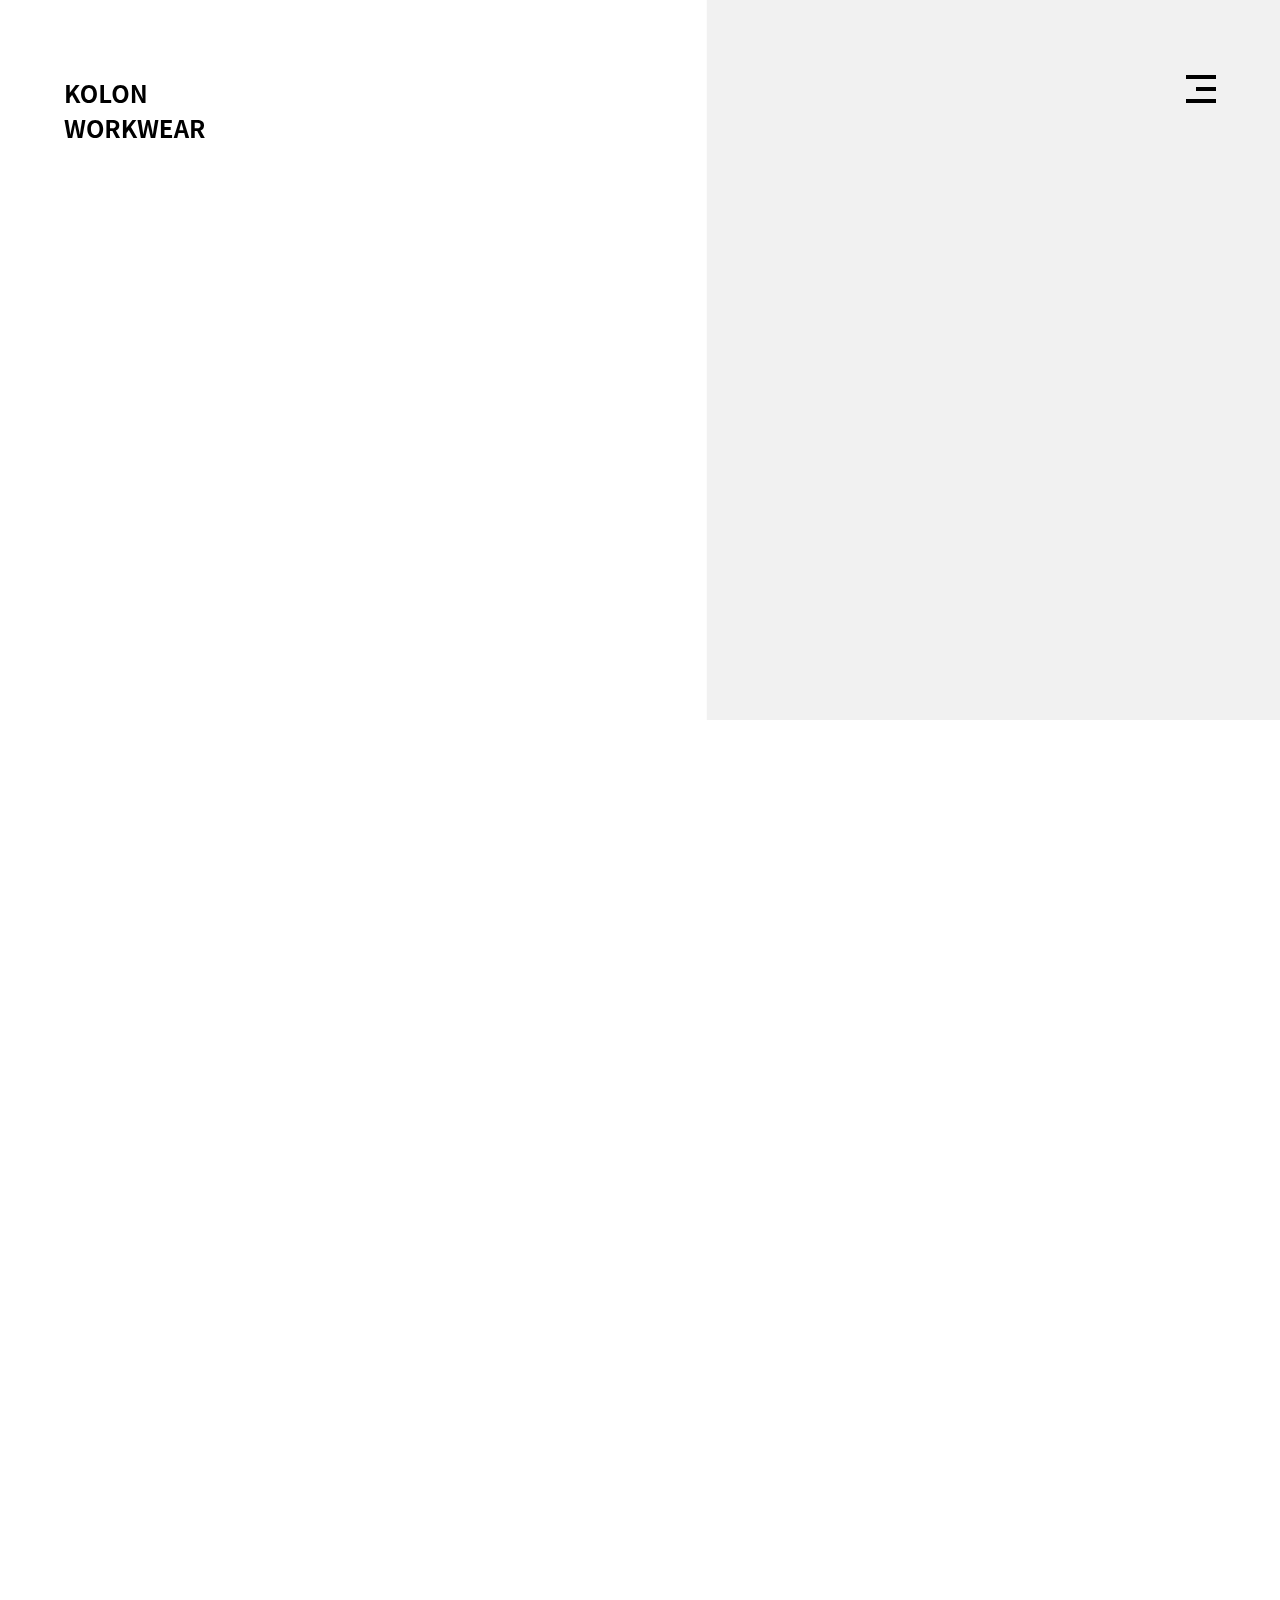
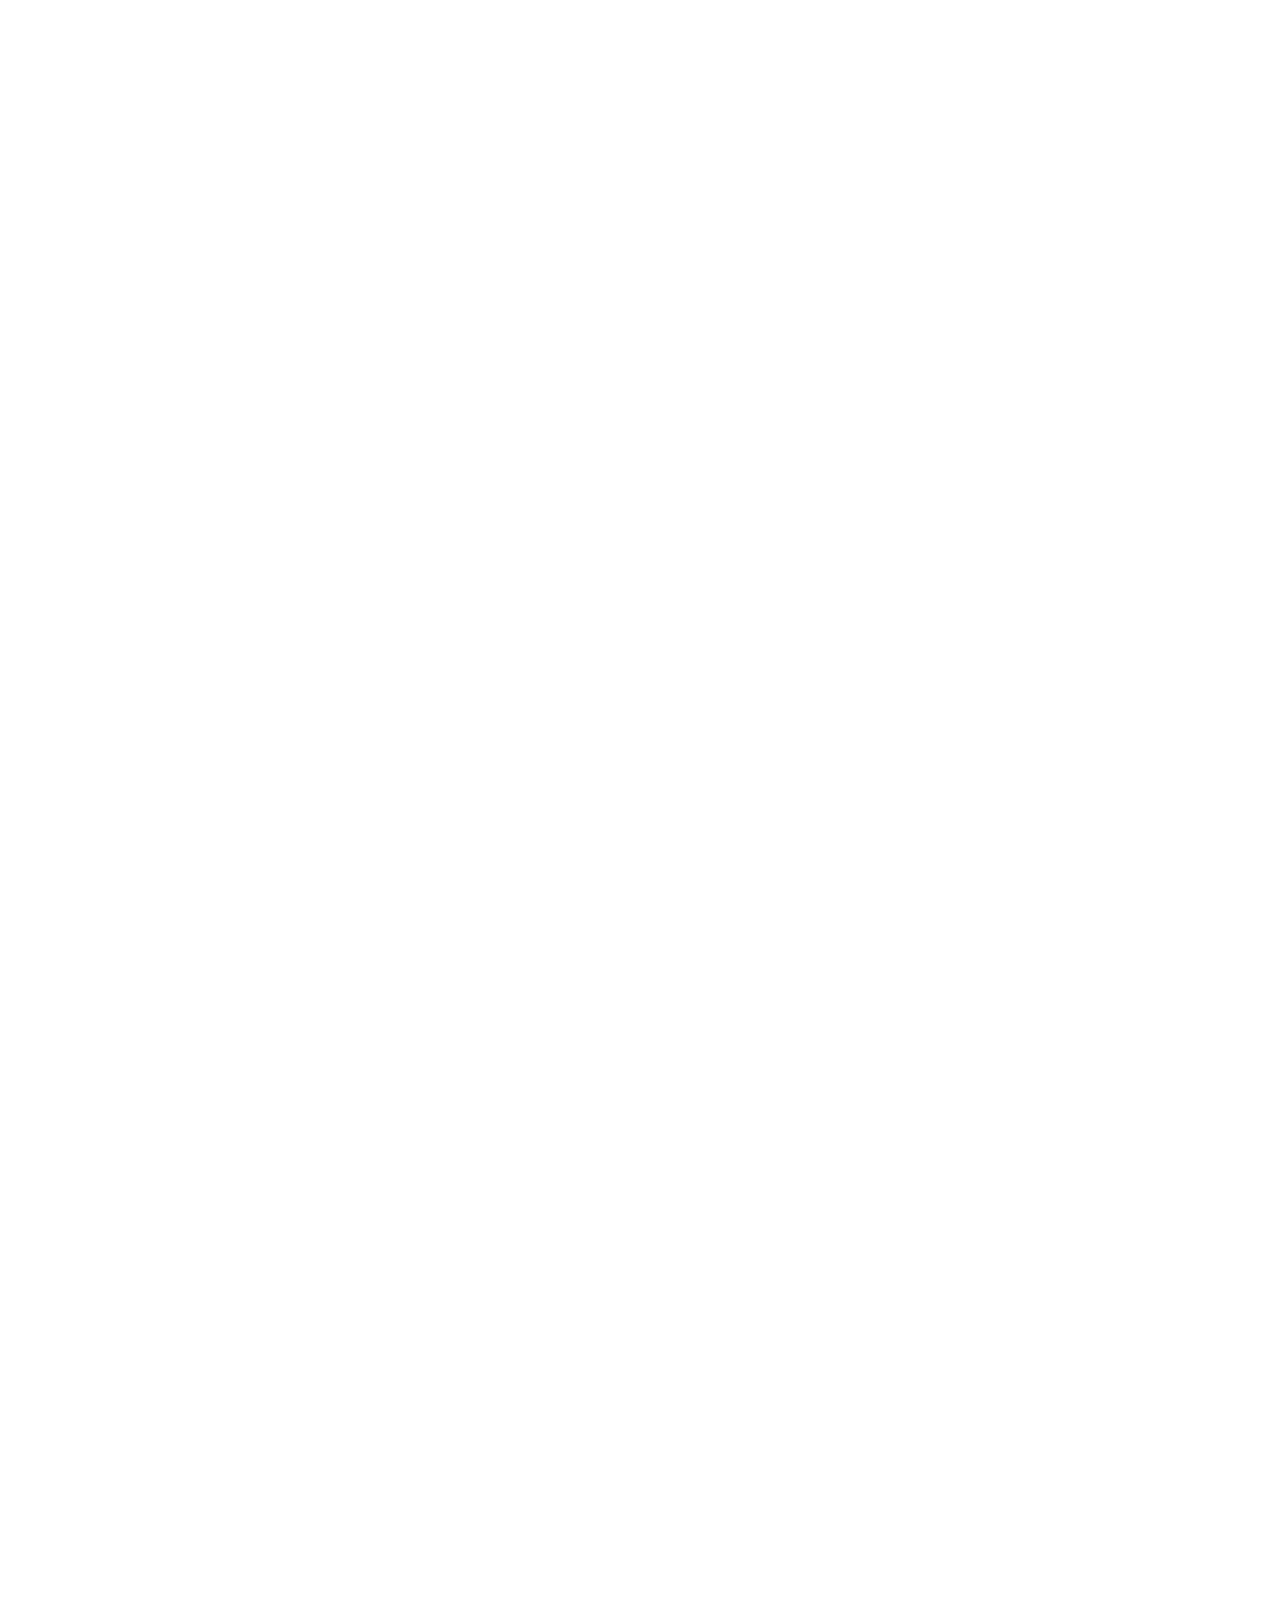
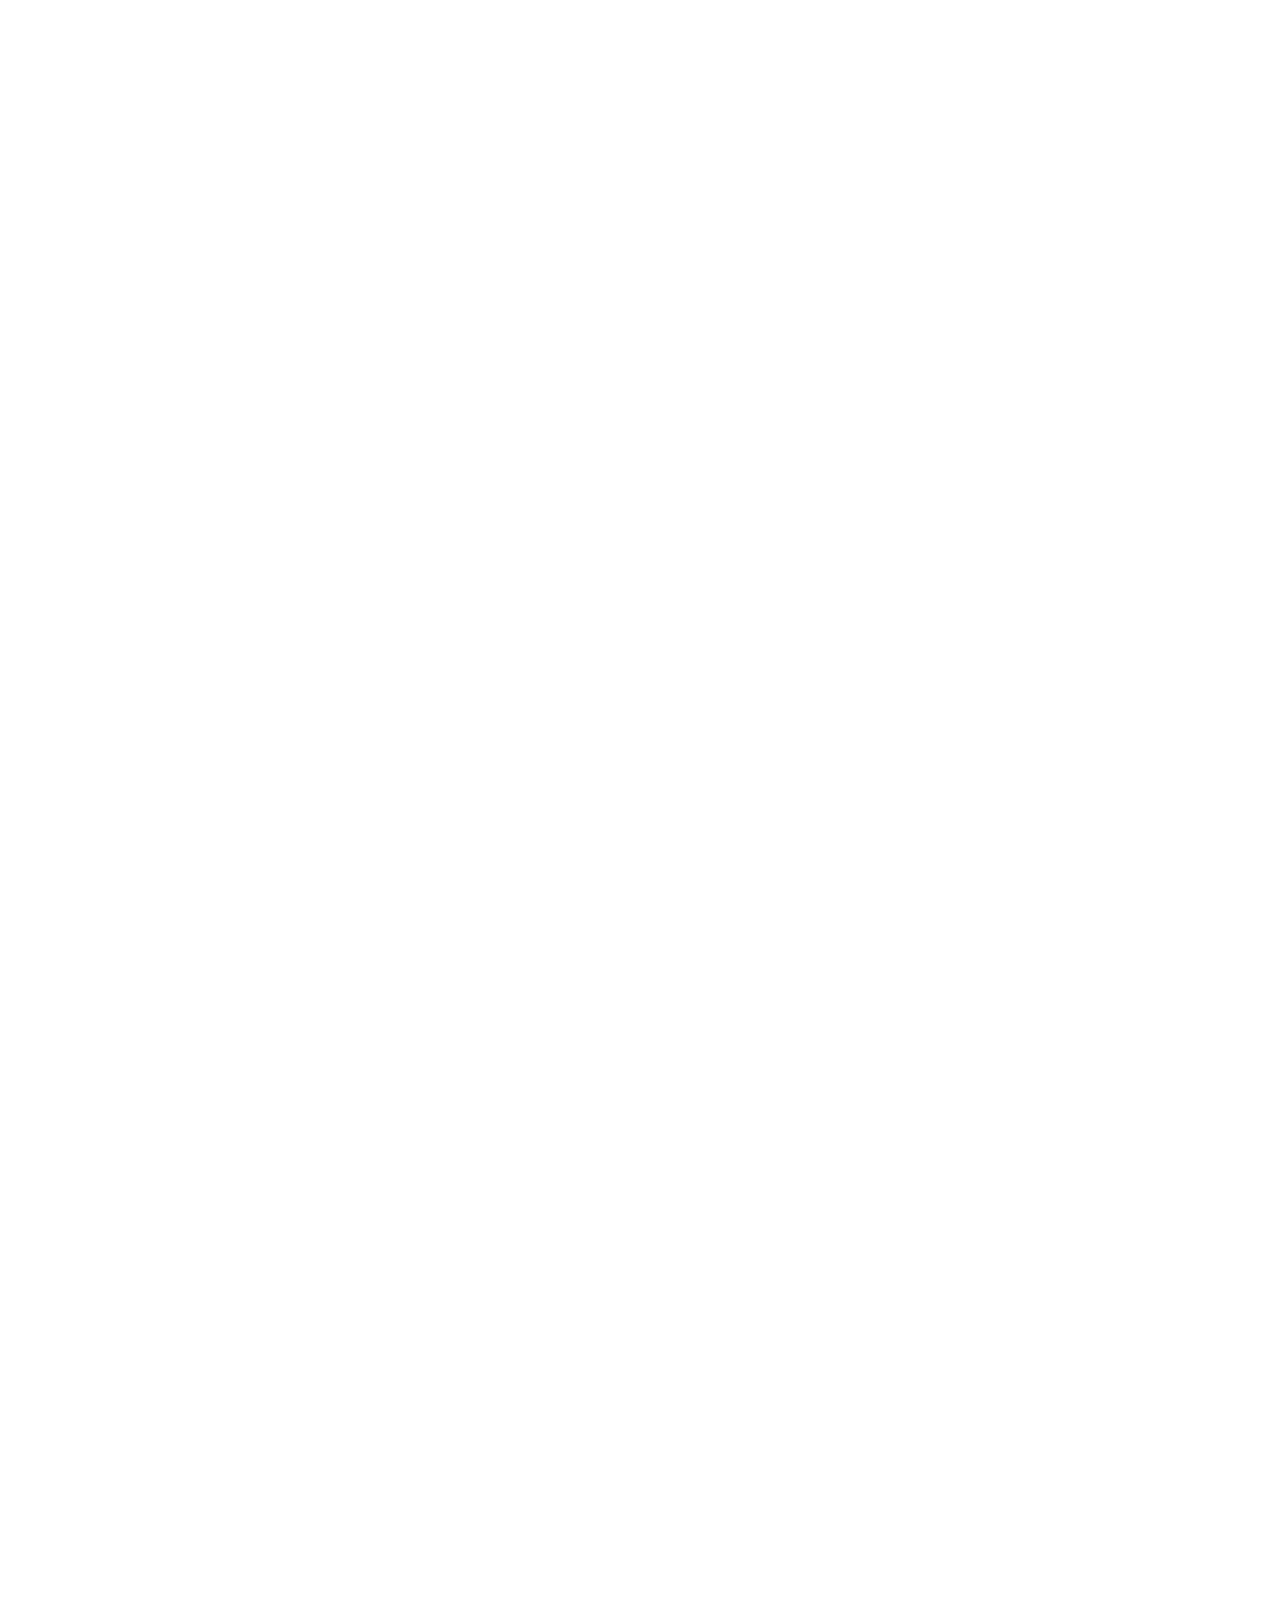
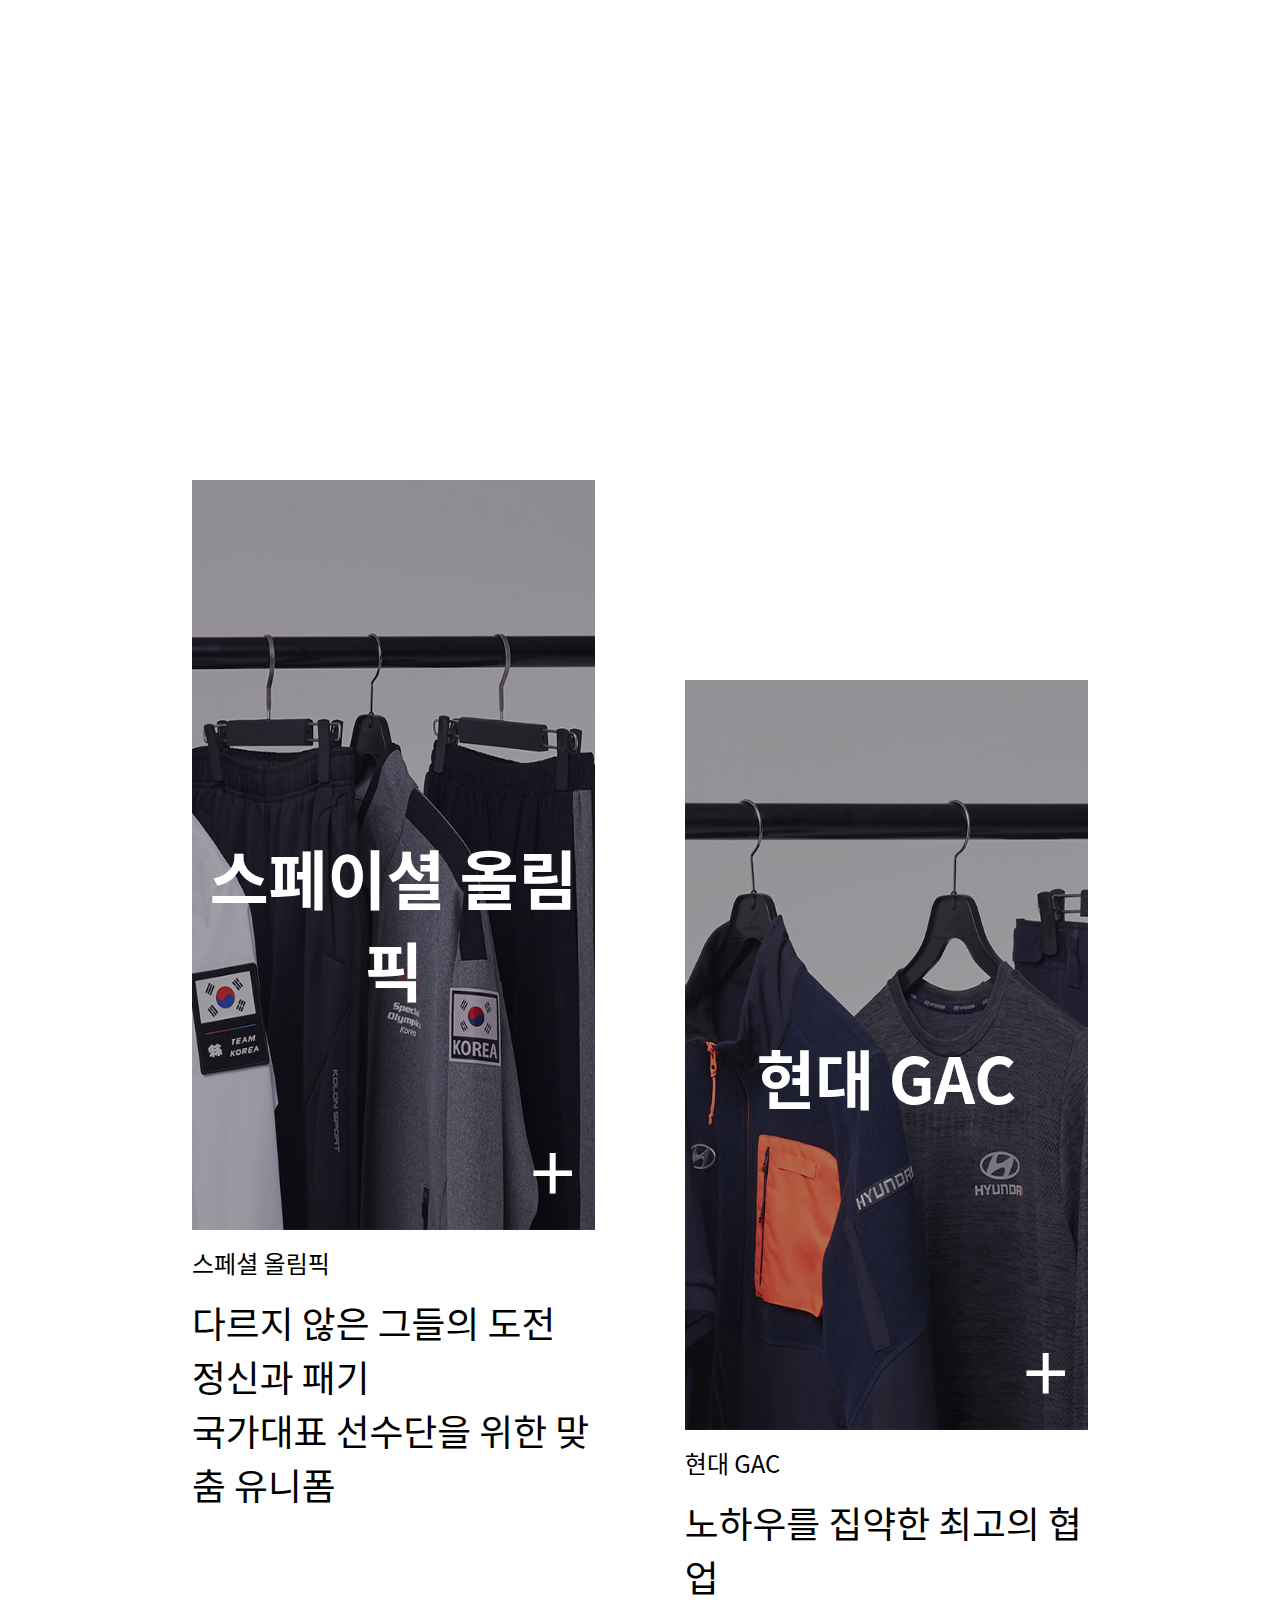
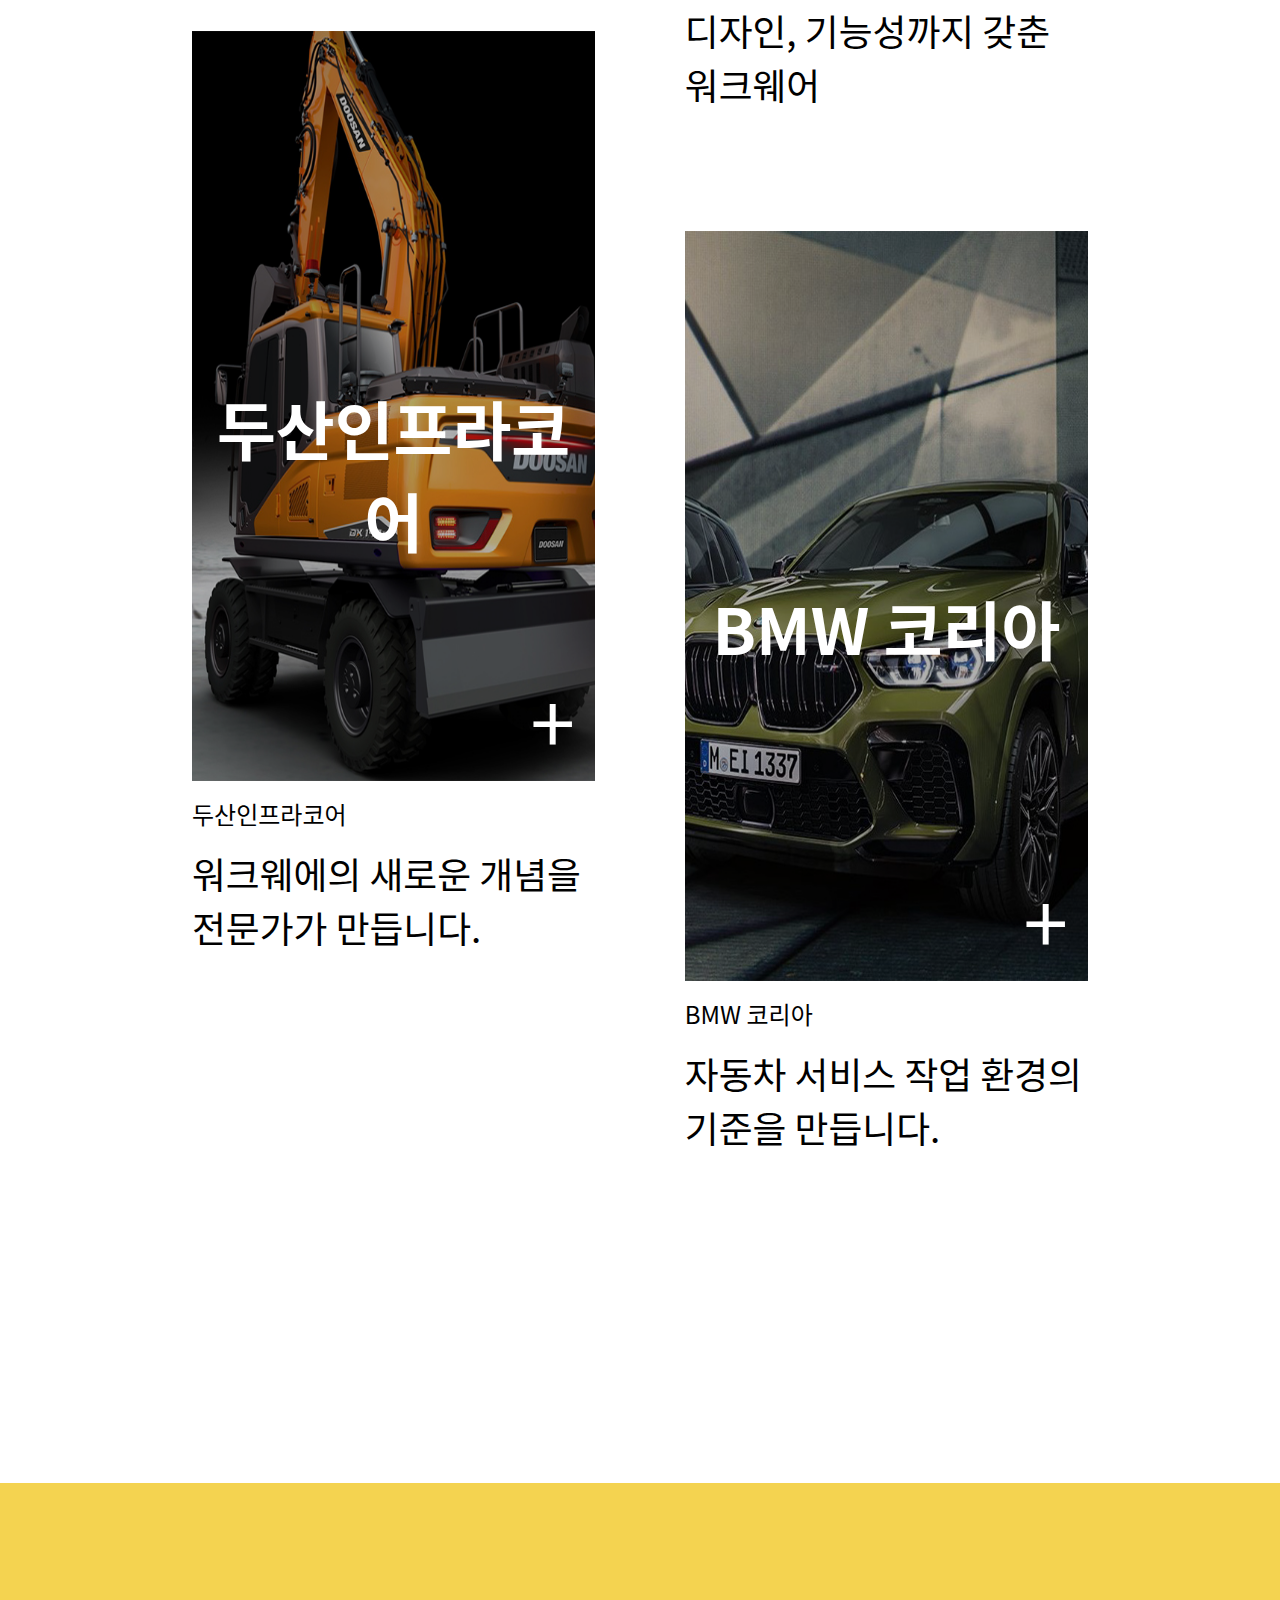
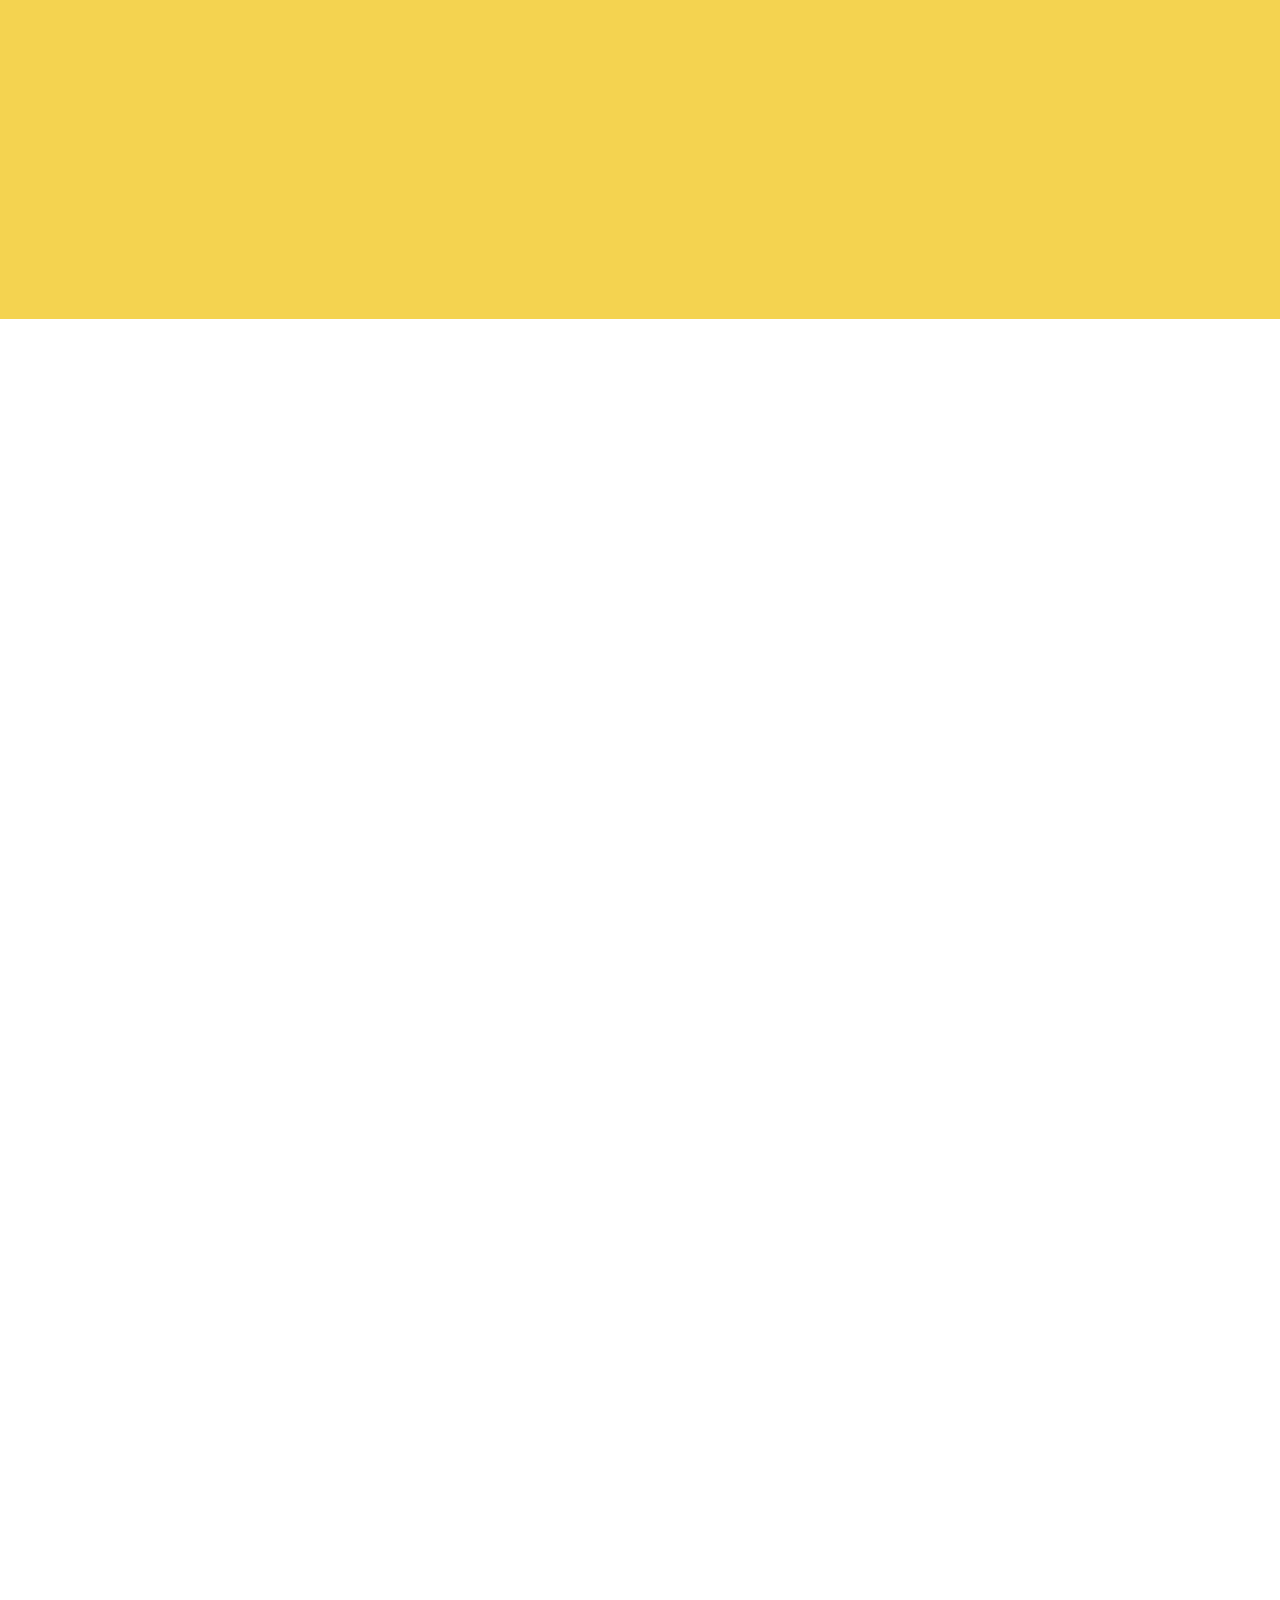
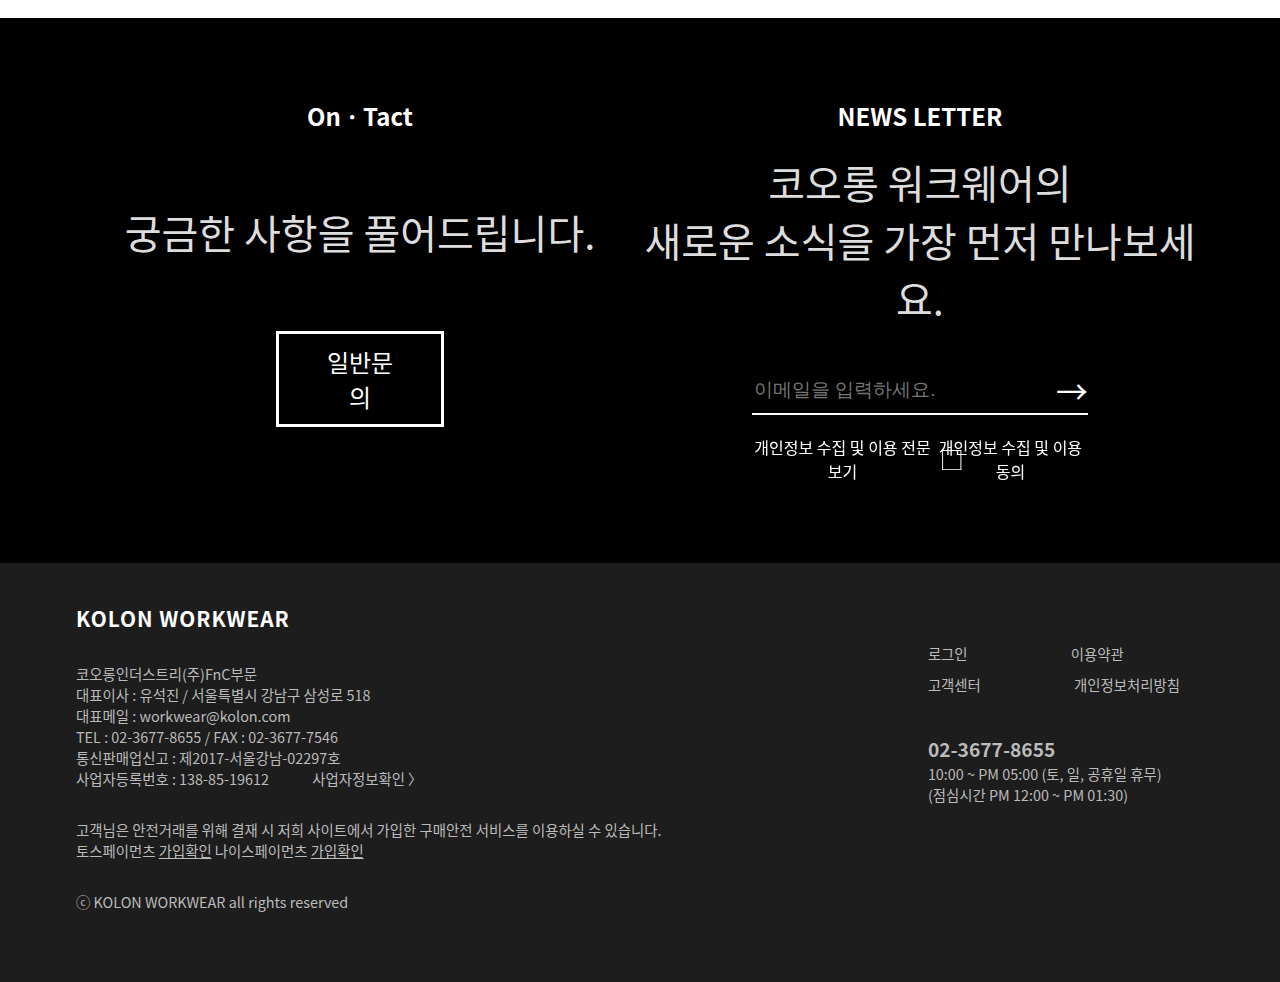
<file: index.html>
<!DOCTYPE html>
<html lang="en">
<head>
    <meta charset="UTF-8">
    <meta http-equiv="X-UA-Compatible" content="IE=edge">
    <meta name="viewport" content="width=device-width, initial-scale=1.0">
    <title>Document</title>
    <link href="index.css" rel="stylesheet">
    <script defer src="index.js"></script>
    <link rel="shortcut icon" href="#">

</head>
<body>
    <main>
        <header>
            <div class="logo">
                <a href="index.html">KOLON<br>WORKWEAR</a>
            </div> 
            <article class="buger">
                <a class="menu-trigger">
                    <span></span>
                    <span></span>
                    <span></span>
                </a>
            
                <ul class="nav">
                    <li><a href="#">Case Study</a></li>
                    <li><a href="#">Portfolio</a></li>
                    <li><a href="#">News</a></li>
                    <li><a href="about.html">About</a></li>
                    <li><a href="#">On · Tact</a></li>
                    <li class="buy">LG전자 서비스군 근무복 구매 〉</li>
                    <li class="nav-small-text-1">
                        <span>02-3677-8655</span><br>
                        <span>workwear@kolon.com</span><br>
                    </li>
                    <li class="nav-small-text-2">
                        <span>코오롱인더스트리(주) FnC부문 서울특별시 강남구 삼성로 518</span><br>
                        <span>ⓒKOLON WORKWEAR all rights reserved</span>
                    </li>
                </ul>
                <div class=""></div>
            </article>
        </header> 
        <aside class="side_menu">
            <div>
                <ul class="nav">
                    <li><a href="#con-4">Workwear</a></li>
                    <li><a href="#con-3">식품/유통/..</a></li>
                    <li><a  href="#con-2">항공/서비스/..</a></li>
                    <li><a href="#con-1">제조/건설/..</a></li>
                </ul>
            </div>
        </aside>
        <div id="con-1"></div>
        <div class="fixed-img">
            <figure class="bg">
                <img src="img/mainbg.png">
            </figure>
            <figure class="bg-img1">
                <img class="person-img" src="img/main1.png">
                <img class="line-img" src="img/main1bg.png">
                <div>볼디스트 모델<br>워커 정규성</div>
            </figure>
            <figure class="bg-img2">
                <img class="person-img" src="img/main2.png">
                <img class="line-img" src="img/main2bg.png">
            </figure>
            <figure class="bg-img3">
                <img class="person-img" src="img/main3.png">
                <img class="line-img" src="img/main3bg.png">
                <div>볼디스트 모델<br>워커 전영</div>
            </figure>
            <figure class="bg-img4">
                <img class="person-img" src="img/main4.png">
                <img class="line-img" src="img/main4bg.png">
                <div>볼디스트 모델<br>워커 낙(NAKK)</div>
            </figure>
                      
        </div>
        <!------------------------------------------------------------>
        <div class="con1">
            <div class="bigText-1">
                <ul>
                    <div><li>우리는 창의적이고</li></div>
                    <div><li>실용적인 제품을 만들기 위해</li></div>
                    <div><li>노력하고 있습니다</li></div>
                </ul>
            </div> 
            <div class="bigText-2">
                <ul>
                    <div><li>기능과</li></div>
                    <div><li>디자인을 겸비한</li></div>
                    <div><li>새로운 워크웨어</li></div>
                </ul>
            </div>
            <div class="smallText-1">
                <ul>
                    <li>제조/건설/석유/화학 영역의 워크웨어는<br>
                        코오롱이 보유한 국내 최고의 테크놀러지를 사용합니다.<br>
                        다양한 작업환경과 기후에 맞는 소재, 착용자의<br>
                        편안함과 안전성을 위한 패턴을 제공합니다.
                    </li>
                    <li>글로벌한 소재 소싱, 안정된 생산시스템을<br>
                        통해 고객사를 만족시키고, 기업의 가치와 작업능률을<br>
                        높여줄 최고의 워크웨어를 제안합니다.
                    </li>
                </ul>
            </div>
            <div class="btn">
                    <div class="text"><a href="#">자세히보기</a></div>
                    <div class="line"></div>
            </div>
        </div>
        <!----------------------------------------------------------- -->
        <div id="con-2" style="margin-top:150px;"></div>
        <div class="con2"> 
            <div class="bigText-2">
                <ul>
                    <div><li>스타일에</li></div>
                    <div><li>기능을 더한</li></div>
                    <div><li>스마트 SUIT</li></div>
                </ul>
            </div>
            <div class="smallText-1">
                <ul>
                    <li>항공이나 호텔 등 서비스 계열의 기업에서는<br>
                        고객을 직접 대면하는 경우가 많습니다.<br>
                        특히 Suit 스타일은 편안한 착용감도 필요하지만<br>
                        실용적인 소재를 사용해서 관리하기도 쉬워야 합니다.
                    </li>
                    <li>코오롱은 원단부터 봉제까지 인증기관의 검수를 거치며 불량률을<br>
                        줄이는 철저한 품질관리로 완성도 있는 제품을 드립니다.
                    </li>
                </ul>
            </div>
            <div class="btn">
                <div class="text"><a href="#">자세히보기</a></div>
                <div class="line"></div>
            </div>
        </div>
        <!----------------------------------------------------------- -->
        <div id="con-3" style="margin-top:150px;"></div>
        <div class="con3"> 
            <div class="bigText-2">
                <ul>
                    <div><li>30여년</li></div>
                    <div><li>축적된 데이터와</li></div>
                    <div><li>코오롱의 기술력</li></div>
                </ul>
            </div>
            <div class="smallText-1">
                <ul>
                    <li>식품제조업과 유통 분야는 기업의 광고판 역할을 합니다.<br>
                        코오롱 워크웨어는 기업의 이미지나 특징에 맞는<br>
                        아이덴티티를 연구하여 기업 맞춤형 솔루션을 제안합니다.
                    </li>
                    <li>기업의 인지도를 높이는 것은 물론 직원들에겐<br>
                        소속감을 고취시키고 소비자에겐 신뢰를 얻을 수 있는<br>
                        유니폼을 만들겠습니다.
                    </li>
                </ul>
            </div>
            <div class="btn">
                <div class="text"><a href="#">자세히보기</a></div>
                <div class="line"></div> 
            </div>
        </div>
        <!----------------------------------------------------------- -->
        <div id="con-4" style="margin-top:150px;"></div>
        <div class="con4"> 
            <div class="bigText-2">
                <ul>
                    <div><li>작업자의</li></div>
                    <div><li>가치를 높이는</li></div>
                    <div><li>전문 워크웨어</li></div>
                </ul>
            </div>
            <div class="smallText-1">
                <ul>
                    <li>볼디스트는 전문가를 위한 리얼 워크웨어 브랜드입니다.<br>
                        방탄복에 사용되는 슈퍼섬유 아라미드, 나이론계의<br>
                        황태자 코듀라 등 최강의 소재를 사용하여 내구성을 높였습니다.
                    </li>
                    <li>볼디스트 브랜드는 거칠고 다양한 작업환경에서 일하는<br>
                        작업자들의 이야기를 듣고 제품을 만들었습니다.<br>
                        워커들을 가장 잘 이해하고 그들과 함께 만든 리얼 워크웨어.
                    </li>
                </ul>
            </div>
            <div class="btn">
                <div class="text"><a href="#">자세히보기</a></div>
                <div class="line"></div>
            </div>
        </div>
    </main>
        <!----------------------------------------------------------- -->
    <div class="port">
        
        <ul class="name">
            <div><li>포트폴리오</li></div>
            <div class="btn">
                <div class="text"><a href="#">자세히보기</a></div>
                <div class="line"></div>
            </div>
        </ul>

        <article>
            <div class="port_list_1">
                <figure class="cate1">
                    <div>                          
                        <img src="img/list1.jpg">
                        <div class="tx">스페이셜 올림픽</div>
                        <div class="tx2"><a>+</a></div>
                    </div>
                    
                    <ul>
                        <li>스페셜 올림픽</li>
                        <li>
                            다르지 않은 그들의 도전 정신과 패기<br>
                            국가대표 선수단을 위한 맞춤 유니폼
                        </li>
                    </ul>
                </figure> 
                <figure class="cate1">
                    <div>                          
                        <img src="img/list2.jpg">
                        <div class="tx">현대 GAC</div>
                        <div class="tx2"><a>+</a></div>
                    </div>
                    <ul>
                        <li>현대 GAC</li>
                        <li>
                            노하우를 집약한 최고의 협업<br>
                            디자인, 기능성까지 갖춘 워크웨어
                            </li>
                    </ul>
                </figure> 
                <figure class="cate1">
                    <div>                          
                        <img src="img/list3.jpg">
                        <div class="tx">두산인프라코어</div>
                        <div class="tx2"><a>+</a></div>
                    </div>
                    <ul>
                        <li>두산인프라코어</li>
                        <li>
                            워크웨에의 새로운 개념을<br>
                            전문가가 만듭니다.
                            </li>
                    </ul>
                </figure>
                <figure class="cate1">
                    <div>                          
                        <img src="img/list4.jpg">
                        <div class="tx">BMW 코리아</div>
                        <div class="tx2"><a>+</a></div>
                    </div>
                    <ul>
                        <li>BMW 코리아</li>
                        <li>
                            자동차 서비스 작업 환경의<br>
                            기준을 만듭니다.
                            </li>
                    </ul>
                </figure> 
            </div>
        </article>
    </div>
    <!----------------------------------------------------------- -->
    <div class="hidden">
        <div class="yellow">
            <div>
                <div class="y-2"><img src="img/main_about2.png"></div>
                <div class="y-3">볼디스트 모델<br>워커 신현오</div>
            </div>
            <div class="y-text">
                <ul>
                    <div><li>코오롱 FnC가 만들면</li></div>
                    <div><li>다르지 않을까</li></div>
                    <div><li>그 생각이 옳습니다!</li></div>
                </ul>
                <div class="btn">
                    <div class="text"><a href="#">자세히보기</a></div>
                    <div class="line"></div> 
                </div>
            </div>
        </div>
    </div>
    <!----------------------------------------------------------- -->
    <div class="news">
        <ul class="name">
            <div><li>뉴스</li></div>
            <div class="btn">
                <div class="text"><a href="#">전체보기</a></div>
                <div class="line"></div> 
            </div>
        </ul>
        <div class="news_list">
            <div class="cate1">
                <div><img src="img/news_list1.jpg"></div>
                <ul>
                    <li>2021.07.27</li>
                    <li>볼디스트,워커용'쿨링팬츠', 시리즈 판매 호조</li>
                    <li>코오롱인더스트리Fn부문
                        (이하 코오롱Fnc)이 전개하는
                        워크웨어 브랜드 '볼디스트'가 이번
                        여름시즌을 겨냥하여 출시한 쿨링 팬츠
                        시리즈가 판매호조를 보이고 있다.
                    </li>
                </ul>
            </div>
            <div class="cate2">
                <div><img src="img/news_list2.jpg"></div>
                <ul>
                    <li>2021.07.23</li>
                    <li>코오롱스포츠<big>ㆍ</big>왁<br>도쿄올림픽 양궁<big>ㆍ</big>골프
                    국가대표 유니폼 지원</li>
                    <li>코오롱인더스트리Fn부문(이하 코오롱Fnc)이 
                        전개하는 아웃도어 브랜드 '코오롱스포츠 (KOLON SPORT)'와 컨템
                        포러리 퍼포먼스 골프웨어 '왁 (WAAC)'이 2020 도쿄올림픽 양궁<big>ㆍ</big>
                        골프 국가대표 유니폼을 제작 지원한다.
                    </li>
                </ul>
            </div>
            <div class="cate3">
                <div><img src="img/news_list3.jpg"></div>
                <ul>
                    <li>2021.07.08</li>
                    <li>"현장에 있는 워커들이 전문가입니다"</li>
                    <li>코오롱인더스트리Fn부문(이하 코오롱Fnc)이 
                        전개하는워크웨어 워크웨어 전문 브랜드 '볼디스트'는 고객과
                        함께 안전화를 만들고 있다. 볼디스트는 지난 6월 
                        '함께만들LAB'이라는 코너를 만들어 안전화의 
                        기획부터 디자인, 제품명, 샘풀 선택, 필드테스트 등
                        생선 전 과정을 고객 의견을 반영해 진행하고 있다.
                    </li>
                </ul>
            </div>
        </div>
    </div>

    <!-- aside-top -->
    <a class="aside" href="#"><aside>TOP</aside></a>
    <!-- aside-top -->

    <div class="footer">
        <div class="inner-1">
            <ul class="on-tact">
                <li>OnㆍTact</li>
                <li>궁금한 사항을 풀어드립니다.</li>
                <li>일반문의</li>
            </ul>
            <ul class="bar"><tr><td></td></tr></ul>
            
            <ul class="news-letter">
                <li>NEWS LETTER</li>
                <li>
                    코오롱 워크웨어의<br>
                    새로운 소식을 가장 먼저 만나보세요.
                </li>
                <li>
                    <input type="text" placeholder="이메일을 입력하세요.">
                    <a>→</a>
                </li>
                <li>
                    <div>개인정보 수집 및 이용 전문보기</div>
                    <div class="checkbox"><a class="check">□</a><a class="checked">✓</a></div>
                    <div>개인정보 수집 및 이용 동의</div>
                </li>
            </ul>
        </div>
        <div class="inner-2">
            <ul class="left-text">
                <li>KOLON WORKWEAR</li>
                <li>
                    코오롱인더스트리(주)FnC부문<br>
                    대표이사 : 유석진 / 서울특별시 강남구 삼성로 518<br>
                    대표메일 : workwear@kolon.com <br>
                    TEL : 02-3677-8655 / FAX : 02-3677-7546<br>
                    통신판매업신고 : 제2017-서울강남-02297호<br>
                    사업자등록번호 : 138-85-19612 <span>사업자정보확인 〉</span>
                </li>
                <li>
                    고객님은 안전거래를 위해 결재 시 저희 사이트에서 가입한 구매안전 서비스를 이용하실 수 있습니다.<br>
                    토스페이먼츠 <span>가입확인</span> 나이스페이먼츠 <span>가입확인</span>
                </li>
                <li>ⓒ KOLON WORKWEAR all rights reserved</li>
            </ul>
            <ul class="right-text">
                <li><span>로그인</span> <span>이용약관</span></li>
                <li><span>고객센터</span> <span>개인정보처리방침</span></li>
                <li>
                    <span>02-3677-8655</span><br>
                    <span> 10:00 ~ PM 05:00 (토, 일, 공휴일 휴무)<br>
                    (점심시간 PM 12:00 ~ PM 01:30)
                    </span>   
                </li>
            </ul>
        </div>
    </div>
</body>
</file>
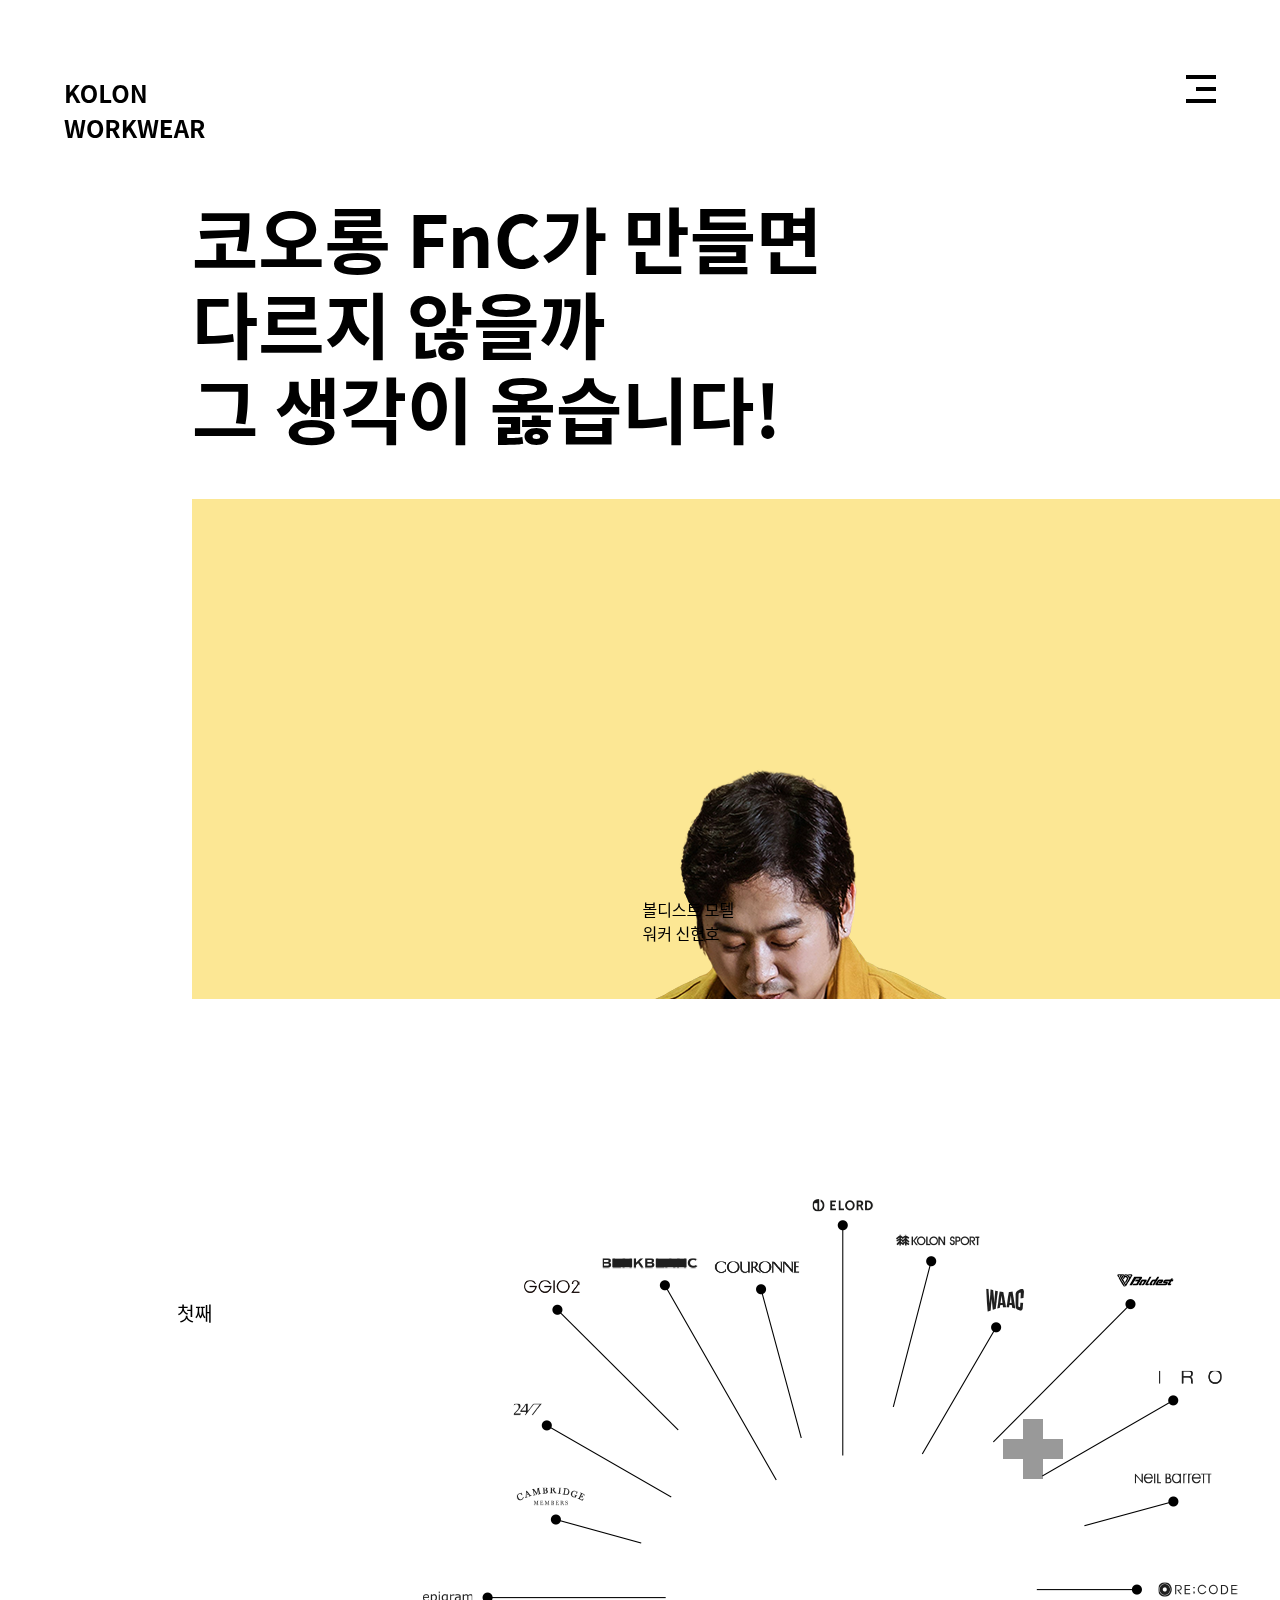
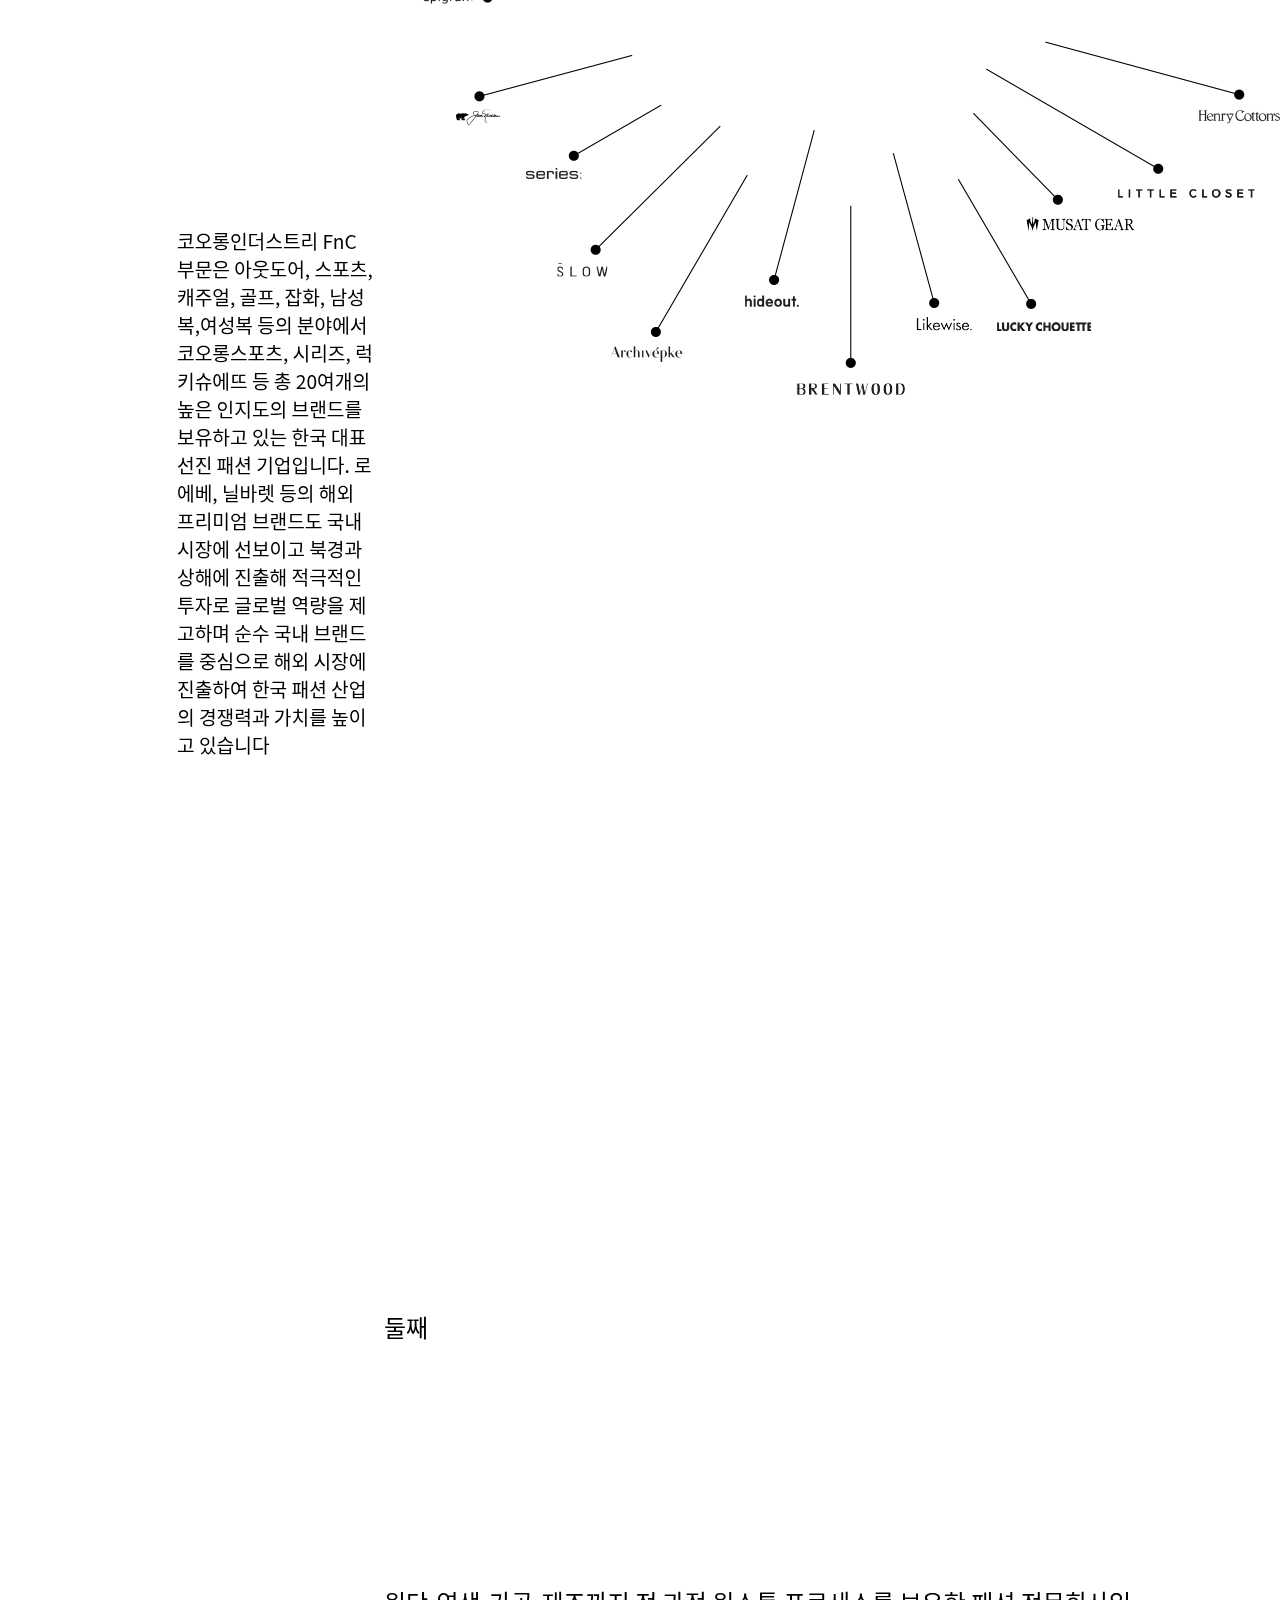
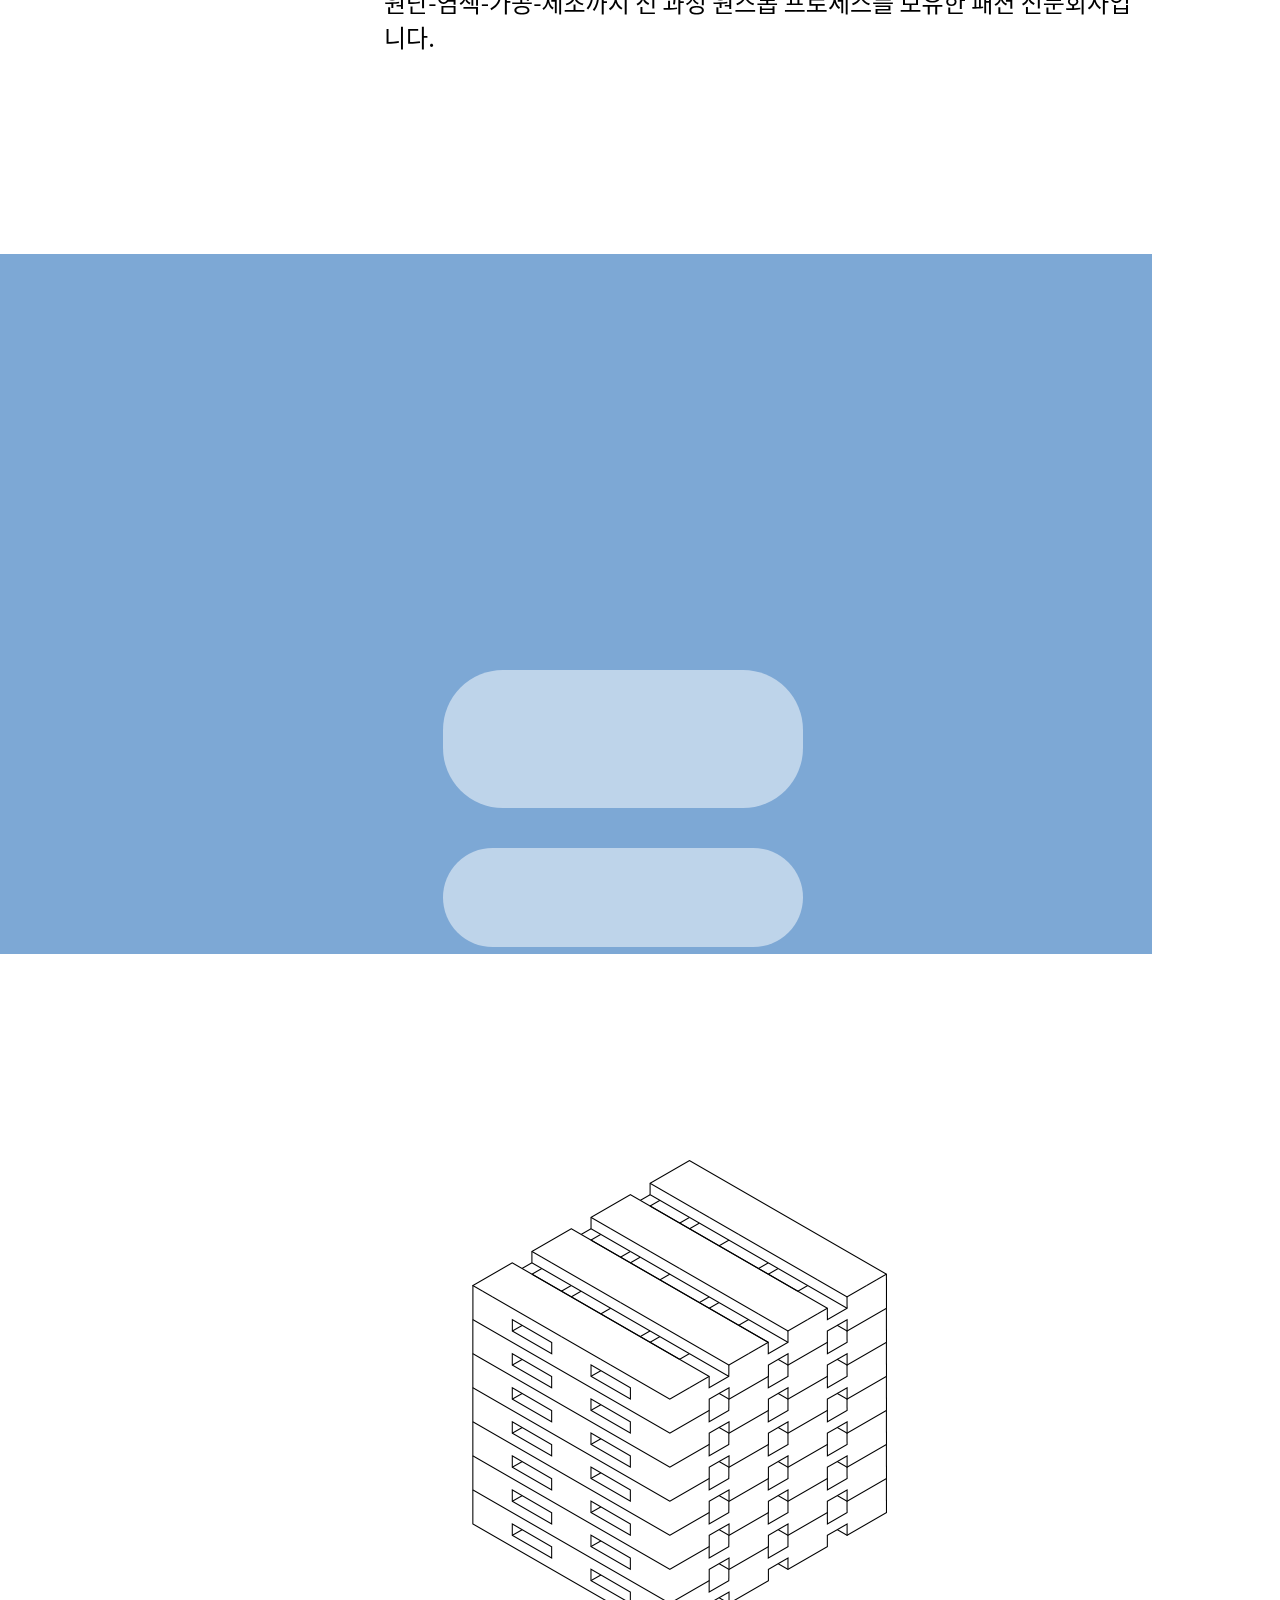
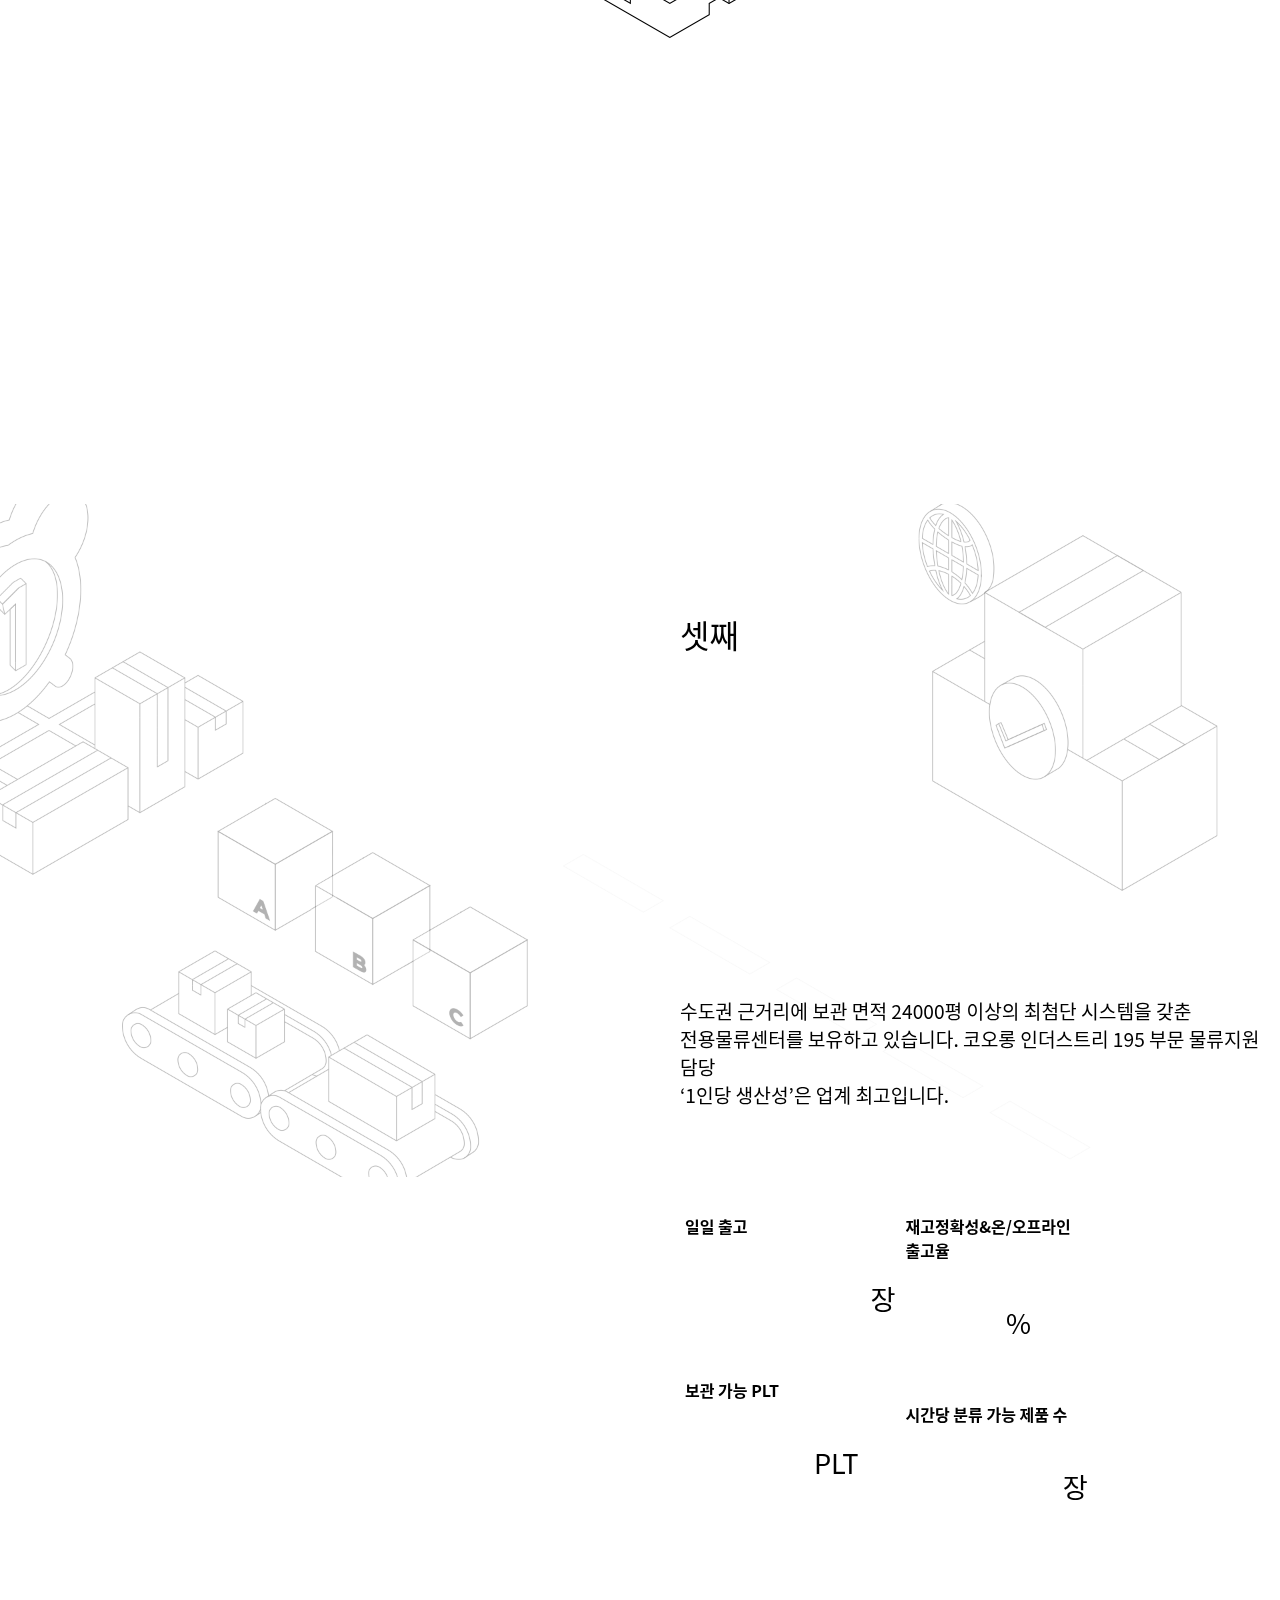
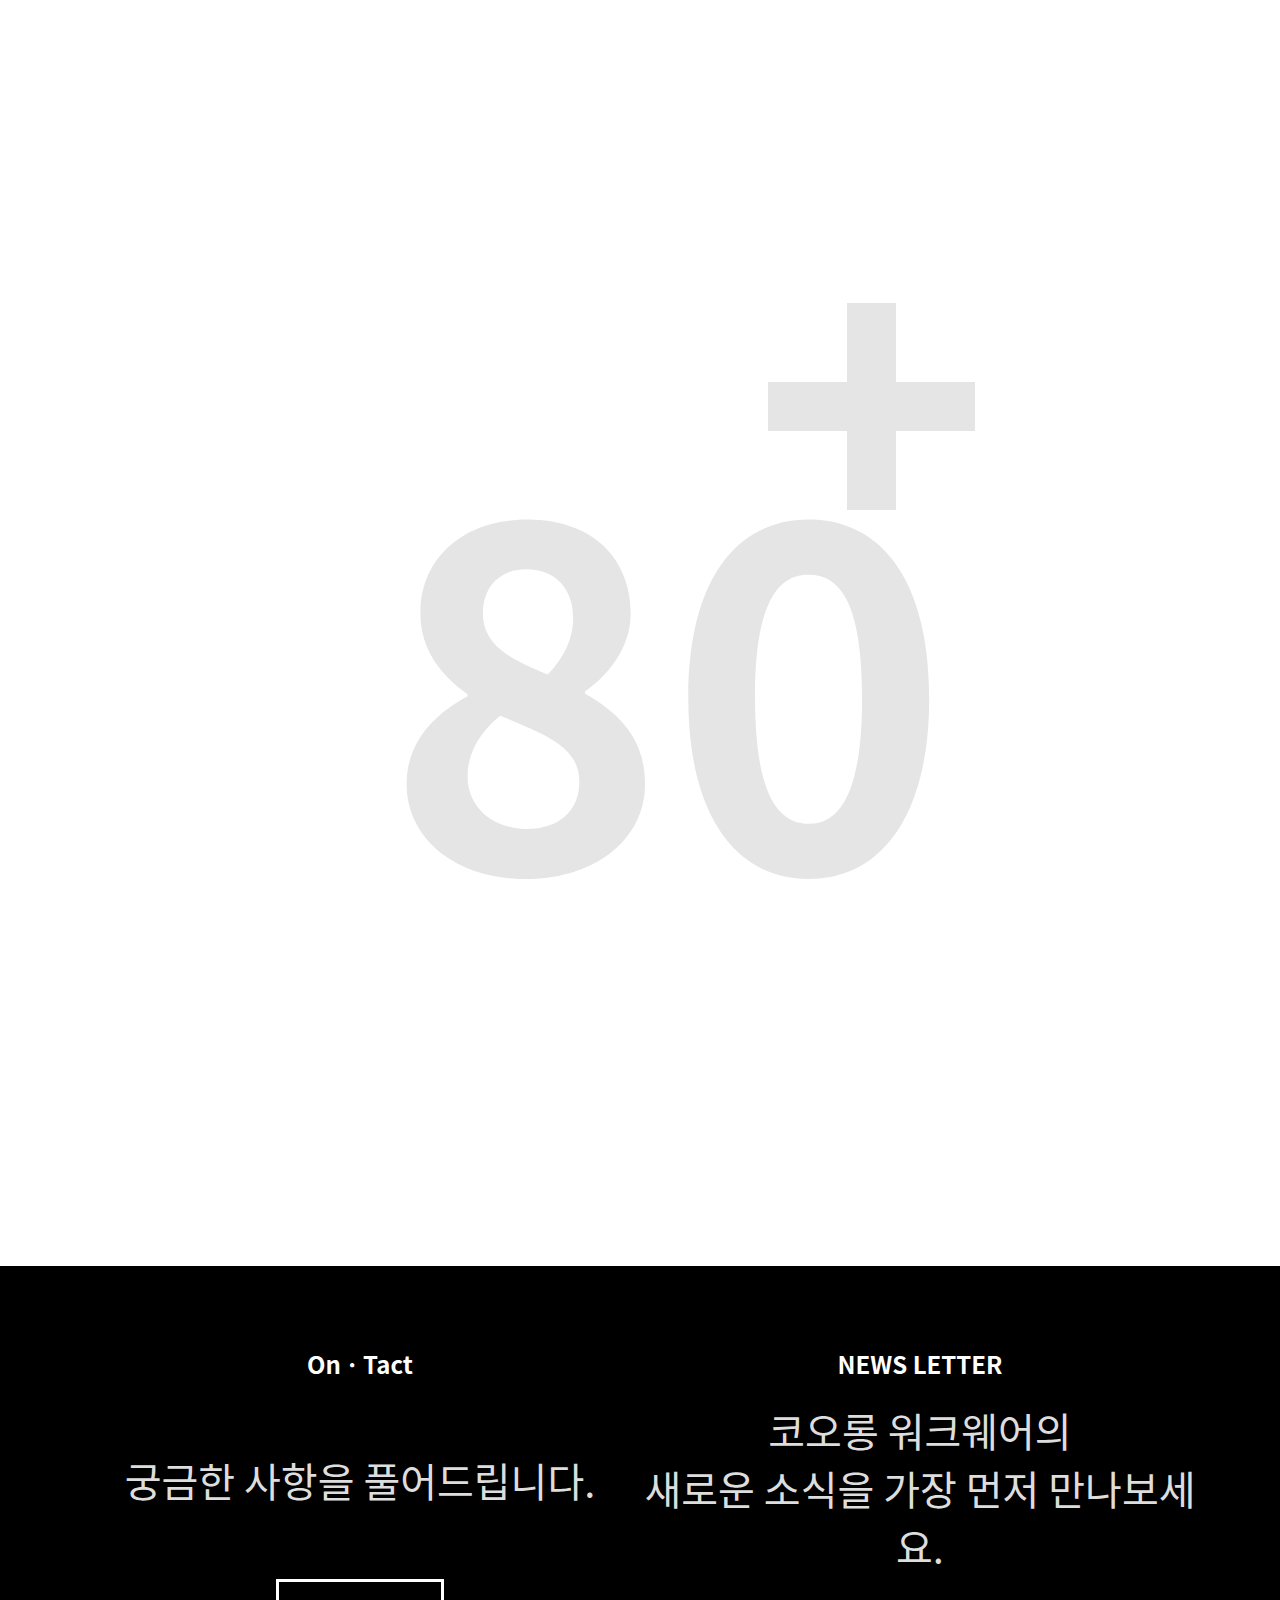
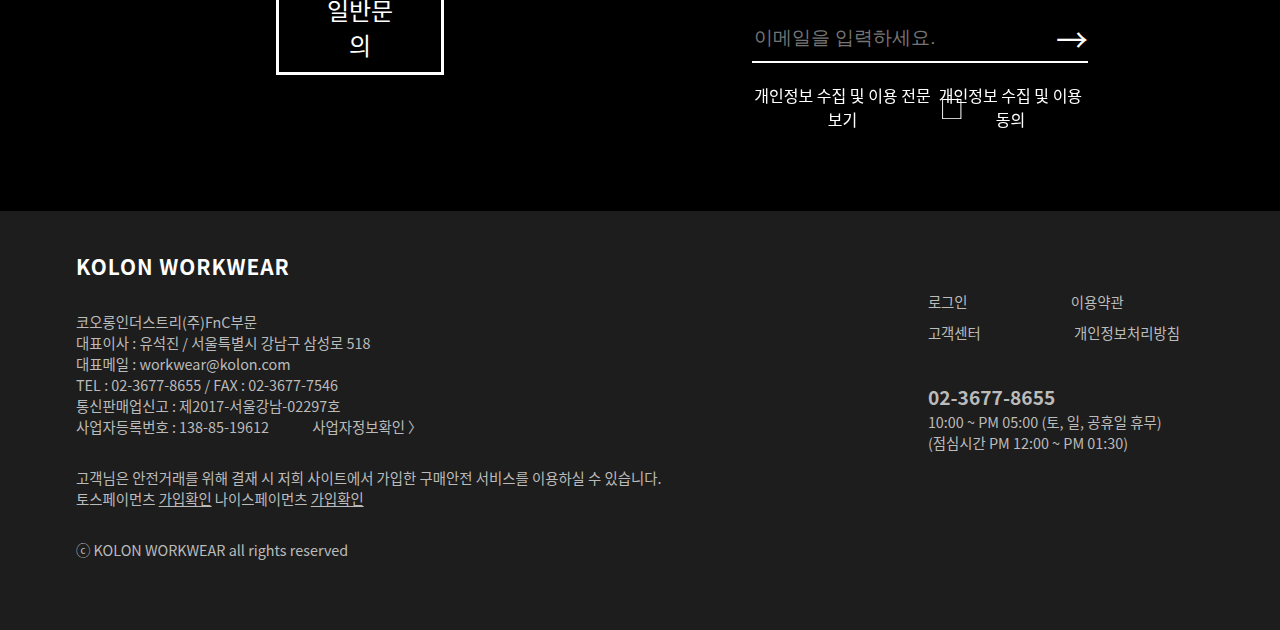
<file: about.html>
<!DOCTYPE html>
<html lang="en">
<head>
    <meta charset="UTF-8">
    <meta http-equiv="X-UA-Compatible" content="IE=edge">
    <meta name="viewport" content="width=device-width, initial-scale=1.0">
    <title>Document</title>
    <script src="jquery-3.6.0.min.js"></script>
    <link href = "about.css" rel="stylesheet">
    <script defer src="about.js"></script>
</head>
<body>
    <main>
        <header>
            <div class="logo">
                <a href="index.html">KOLON<br>WORKWEAR</a>
            </div> 
            <article class="buger">
                <a class="menu-trigger">
                    <span></span>
                    <span></span>
                    <span></span>
                </a>
            
                <ul class="nav">
                    <li><a href="#">Case Study</a></li>
                    <li><a href="#">Portfolio</a></li>
                    <li><a href="#">News</a></li>
                    <li><a href="about.html">About</a></li>
                    <li><a href="#">On · Tact</a></li>
                    <li class="buy">LG전자 서비스군 근무복 구매 〉</li>
                    <li class="nav-small-text-1">
                        <span>02-3677-8655</span><br>
                        <span>workwear@kolon.com</span><br>
                    </li>
                    <li class="nav-small-text-2">
                        <span>코오롱인더스트리(주) FnC부문 서울특별시 강남구 삼성로 518</span><br>
                        <span>ⓒKOLON WORKWEAR all rights reserved</span>
                    </li>
                </ul>
                <div class=""></div>
            </article>
        </header> 

        <div class="con1">
            <div class="t-1">
                <div class="about"><div><a href="about.html">ABOUT</a></div></div>
                <ul class="bigText">
                    <div><li>코오롱 FnC가 만들면</li></div>
                    <div><li>다르지 않을까</li></div>
                    <div><li>그 생각이 옳습니다!</li></div>
                </ul>
            </div>
            
            <div class="yellow"></div>
                <div class="y-img">  
                    <img src="about_img/about_v1.png">  
                    <span>볼디스트 모델 워커 신현호</span>         
                </div>
        </div>

        <div class="con2">
            <article>
                <ul>
                <ul class="small1">
                <li>첫째</li>
                </ul>

                <ul class="big">
                    <div><li>코오롱 인더스트리 FnC는</li></div>
                    <div><li>한국 대표 선진</li></div>
                    <div><li>패션 기업입니다.</li></div> 
                </ul>

                <ul class="small1">
                    <li>
                        코오롱인더스트리 FnC부문은 아웃도어, 스포츠, 캐주얼, 골프, 잡화,
                        남성복,여성복 등의 분야에서 코오롱스포츠, 시리즈, 럭키슈에뜨 등
                        총 20여개의 높은 인지도의 브랜드를 보유하고 있는 한국 대표 선진
                        패션 기업입니다. 로에베, 닐바렛 등의 해외 프리미엄 브랜드도
                        국내 시장에 선보이고 북경과 상해에 진출해 적극적인 투자로 글로벌
                        역량을 제고하며 순수 국내 브랜드를 중심으로 해외 시장에 진출하여
                        한국 패션 산업의 경쟁력과 가치를 높이고 있습니다
                    </li>
                </ul>
                </ul>
                
                <div class="line-img">
                    <img class="i-1" src="img/about_c1_1.png">
                    <img class="i-2"src="img/about_c1_2.png">
                    <img class="i-3"src="img/about_c1_3.png">
                    <img class="i-4"src="img/about_c1_4.png">
                    <img class="i-5"src="img/about_c1_5.png">
                    <img class="i-6"src="img/about_c1_6.png">
                    <img class="i-7"src="img/about_c1_7.png">
                    <img class="i-8"src="img/about_c1_8.png">
                    <img class="i-9"src="img/about_c1_9.png">
                    <img class="i-10"src="img/about_c1_10.png">
                    <img class="i-11"src="img/about_c1_11.png">
                    <img class="i-12"src="img/about_c1_12.png">
                    <img class="i-13"src="img/about_c1_13.png">
                    <img class="i-14"src="img/about_c1_14.png">
                    <img class="i-15"src="img/about_c1_15.png">
                    <img class="i-16"src="img/about_c1_16.png">
                    <img class="i-17"src="img/about_c1_17.png">
                    <img class="i-18"src="img/about_c1_18.png">
                    <img class="i-19"src="img/about_c1_19.png">
                    <img class="i-20"src="img/about_c1_20.png">
                    <img class="i-21"src="img/about_c1_21.png">
                    <img class="i-22"src="img/about_c1_22.png">
                    <img class="i-23"src="img/about_c1_23.png">
                    <img class="i-24"src="img/about_c1_24.png">
                    <img class="i-25"src="img/about_c1_25.png">
                    <img class="i-26"src="img/about_c1_26.png">
                    <img class="i-27"src="img/about_c1_27.png">
                    <img class="i-28"src="img/about_c1_28.png">
                    <img class="i-29"src="img/about_c1_29.png">
                    <img class="i-30"src="img/about_c1_30.png">
                    <img class="i-31"src="img/about_c1_31.png">
                    <img class="i-32"src="img/about_c1_32.png">
                    <img class="i-33"src="img/about_c1_33.png">
                    <img class="i-34"src="img/about_c1_34.png">
                    <img class="i-35"src="img/about_c1_35.png">
                    <img class="i-36"src="img/about_c1_36.png">
                    <img class="i-37"src="img/about_c1_37.png">
                    <img class="i-38"src="img/about_c1_38.png">
                    <img class="i-39"src="img/about_c1_39.png">
                    <img class="i-40"src="img/about_c1_40.png">
                    <img class="i-41"src="img/about_c1_41.png">
                    <img class="i-42"src="img/about_c1_42.png">
                    <img class="i-43"src="img/about_c1_43.png">
                    <img class="i-44"src="img/about_c1_44.png">
                    <img class="i-45"src="img/about_c1_45.png">
                    <img class="i-46"src="img/about_c1_46.png">
                    <img class="i-47"src="img/about_c1_47.png">
                    <img class="i-48"src="img/about_c1_48.png">
                </div>
                
                <div class="count">
                    <span></span>
                    <img src="about_img/about_c_plus2.png">
                </div>
            </article>
        </div>

        <div class="con3">
            <article class="box-1">
                <ul class="small"><li>둘째</li></ul>
                <ul class="big">
                    <div><li>ONE STOP SYSTEM을</li></div>
                    <div><li>갖추고 있습니다.</li></div>
                </ul>
                <ul class="small">
                    <li>
                        원단-염색-가공-제조까지 전 과정 원스톱 프로세스를 보유한 패션 전문회사입니다.
                    </li>
                </ul>
            </article>

            <article class="box-2">
                <ul class="img">
                    <li><img src="about_img/about_c2_2.png"></li>
                    <li><img src="about_img/about_c2_1.png"></li>
                </ul>
                <div class="b-box"></div>
                <div class="bg">
                    <div class="left">
                        <div class="dashed"></div>
                        <div class="dashed2"></div>
                        
                        <div class="left_con1">
                            <ul class="u-1">
                                <li class="st-1">코오롱 글로텍(주)</li>
                                <li class="st-2">
                                    <svg width="150" height="150" id="Layer_1" data-name="Layer 1" xmlns="http://www.w3.org/2000/svg" viewBox="0 0 110.33 110.33">
                                    <defs><style type="text/css">
                                        .cls-1{
                                            fill:transparent;stroke:#fff;
                                            background-color: #7da8d5;
                                            stroke-miterlimit:10;
                                            stroke-dasharray: 2500px;
                                            stroke-dashoffset: 2500px;
                                            animation: svg 10s forwards;
                                        }
                                        @keyframes svg {
                                            100%{ stroke-dashoffset: 0px; }
                                        }
                                    </style></defs>
                                    <title>lineball</title>
                                    <circle class="cls-1" cx="55.17" cy="55.17" r="54.67"/>
                                    </svg>
                                </li>
                                <li class="st-3">신소재 유통</li>
                            </ul>
                            <ul class="u-2">
                                <li class="st-1">코오롱 패션머테리얼(주)</li>
                                <li class="st-2">
                                    <div class="dashed1"><img src = "about_img/dashed.png"></div>
                                    <div class="line1"></div>
                                    <div class="line2"></div>
                                    <svg width="150" height="150" id="Layer_1" data-name="Layer 1" xmlns="http://www.w3.org/2000/svg" viewBox="0 0 110.33 110.33"><defs><style>.cls-1{fill:none;stroke:#fff;stroke-miterlimit:10;}</style></defs><title>lineball</title><circle class="cls-1" cx="55.17" cy="55.17" r="54.67"/>
                                    </svg>
                                </li>
                                <li class="st-3">원단 염색 가공</li>
                            </ul>
                            
                            <ul class="u-3">
                                <li class="st-1">(주)코오롱</li>
                                <li class="st-2"><svg width="150" height="150" id="Layer_1" data-name="Layer 1" xmlns="http://www.w3.org/2000/svg" viewBox="0 0 110.33 110.33"><defs><style>.cls-1{fill:none;stroke:#fff;stroke-miterlimit:10;}</style></defs><title>lineball</title><circle class="cls-1" cx="55.17" cy="55.17" r="54.67"/></svg></li>
                                <li class="st-3">패션</li>
                            </ul>
                            
                    </div>
                        

                        <div class="left_con2">
                            <div><p>패션 감각 + 제작 기술력 + 유통 시스템</p></div>
                        </div>
                        <div class="left_con3">
                            <div><p>ONE STOP SYSTEM</p></div>
                        </div>
                    </div>
                    <ul class="right">
                        <div><li class="r-1">Base</li></div>
                        <div><li class="r-2">Core</li></div>
                        <div><li class="r-3">KOLON<br>인더스트리얼FnC</li></div>
                        <div class="dashed3"><li class="dashed3"></li></div>
                    </ul>
                </div>
            </article>

        </div>

        <div class="con4">
            <div class="over">
            <div class="img-1">
                <img src="about_img/about_c3_2.png">
            </div>
            <div class="img-2">
                <article>
                    <ul class="top-text">
                        <div class="small-1"><li>셋째</li></div>
                        <div class="big"><li>24000평에 달하는</li></div>
                        <div class="big"><li>전용 물류센터를</li></div>
                        <div class="big"><li>보유하고 있습니다.</li></div>
                        <div class="small-2">
                            <li>수도권 근거리에 보관 면적 24000평 이상의 최첨단 시스템을 갖춘<br>
                            전용물류센터를 보유하고 있습니다. 코오롱 인더스트리 195 부문 물류지원담당<br>
                            ‘1인당 생산성’은 업계 최고입니다.
                            </li>
                        </div>
                    </ul>
                    <ul class="bottom-text">
                        <ul class="left">
                            <li>일일 출고</li>
                            <li><b>170,000</b>장</li>
                            <li>보관 가능 PLT</li>
                            <li><b>3,400</b>PLT</li>
                        </ul>
                        <ul>
                            <li>재고정확성&온/오프라인 출고율</li>
                            <li><b>99.9</b>%</li>
                            <li>시간당 분류 가능 제품 수</li>
                            <li><b>2,0000</b>장</li>
                        </ul>
                    </ul>
                </article>
                <div class="bg_line_list">
                <div class="bg-img"><img class="i-1" src="about_img/about_c3_1_1.png"></div>
                <div class="bg-img"><img class="i-2"  src="about_img/about_c3_1_2.png"></div>
                <div class="bg-img"><img class="i-3" src="about_img/about_c3_1_3.png"></div>
                <div class="bg-img"><img class="i-4" src="about_img/about_c3_1_4.png"></div>
                <div class="bg-img"><img class="i-5" src="about_img/about_c3_1_5.png"></div>
                <div class="bg-img"><img class="i-6" src="about_img/about_c3_1_6.png"></div>
                <div class="bg-img"><img class="i-7" src="about_img/about_c3_1_7.png"></div>
                <div class="bg-img"><img class="i-8" src="about_img/about_c3_3.png"></div>
                <div class="bg-img"><img class="i-9" src="about_img/about_c3_4.png"></div>
                <div class="bg-img"><img class="i-10" src="about_img/about_c3_5.png"></div>
                <div class="bg-img"><img class="i-11" src="about_img/about_c3_6.png"></div>
                <div class="bg-img"><img class="i-12" src="about_img/about_c3_7.png"></div>
                </div>
            </div>
        </div>
        </div>

        <div class="con5">
            <h3>
                <div><p>많은 고객들이 코오롱인더스트리 FnC와</p></div>
                <div><p>함께하고 있습니다.</p></div>
            </h3>
            <h5>
                <div>80</div>
            </h5>
            <div class="plus"><img src="about_img/about_c_plus.png"></div>
            <ul>
                <!-- 2,5,11 -->
                <div><li><img src="about_img/about_c4_1.jpg"></li></div>
                <div class="move1">
                    <li><img src="about_img/about_c4_2.jpg"></li>
                </div>
                <div><li><img src="about_img/about_c4_3.jpg"></li></div>
                <div><li><img src="about_img/about_c4_4.jpg"></li></div>
                <div class="move2"><li><img src="about_img/about_c4_5.jpg"></li></div>
                <div><li><img src="about_img/about_c4_6.jpg"></li></div>
                <div><li><img src="about_img/about_c4_7.jpg"></li></div>
                <div><li><img src="about_img/about_c4_8.jpg"></li></div>
                <div><li><img src="about_img/about_c4_9.jpg"></li></div>
                <div><li><img src="about_img/about_c4_10.jpg"></li></div>
                <div><li><img src="about_img/about_c4_11.jpg"></li></div>
                <div><li><img src="about_img/about_c4_12.jpg"></li></div>
                <div class="move3"><li><img src="about_img/about_c4_13.jpg"></li></div>
                <div><li><img src="about_img/about_c4_14.jpg"></li></div>
            </ul>
            
        </div>


    </main>

    <!-- aside-top -->
    <a class="aside" href="#"><aside>TOP</aside></a>
    <!-- aside-top -->

    <div class="footer">
        <div class="inner-1">
            <ul class="on-tact">
                <li>OnㆍTact</li>
                <li>궁금한 사항을 풀어드립니다.</li>
                <li>일반문의</li>
            </ul>
            <ul class="bar"><tr><td></td></tr></ul>
            
            <ul class="news-letter">
                <li>NEWS LETTER</li>
                <li>
                    코오롱 워크웨어의<br>
                    새로운 소식을 가장 먼저 만나보세요.
                </li>
                <li>
                    <input type="text" placeholder="이메일을 입력하세요.">
                    <a>→</a>
                </li>
                <li>
                    <div>개인정보 수집 및 이용 전문보기</div>
                    <div class="checkbox"><a class="check">□</a><a class="checked">✓</a></div>
                    <div>개인정보 수집 및 이용 동의</div>
                </li>
            </ul>
        </div>
        <div class="inner-2">
            <ul class="left-text">
                <li>KOLON WORKWEAR</li>
                <li>
                    코오롱인더스트리(주)FnC부문<br>
                    대표이사 : 유석진 / 서울특별시 강남구 삼성로 518<br>
                    대표메일 : workwear@kolon.com <br>
                    TEL : 02-3677-8655 / FAX : 02-3677-7546<br>
                    통신판매업신고 : 제2017-서울강남-02297호<br>
                    사업자등록번호 : 138-85-19612 <span>사업자정보확인 〉</span>
                </li>
                <li>
                    고객님은 안전거래를 위해 결재 시 저희 사이트에서 가입한 구매안전 서비스를 이용하실 수 있습니다.<br>
                    토스페이먼츠 <span>가입확인</span> 나이스페이먼츠 <span>가입확인</span>
                </li>
                <li>ⓒ KOLON WORKWEAR all rights reserved</li>
            </ul>
            <ul class="right-text">
                <li><span>로그인</span> <span>이용약관</span></li>
                <li><span>고객센터</span> <span>개인정보처리방침</span></li>
                <li>
                    <span>02-3677-8655</span><br>
                    <span> 10:00 ~ PM 05:00 (토, 일, 공휴일 휴무)<br>
                    (점심시간 PM 12:00 ~ PM 01:30)
                    </span>   
                </li>
            </ul>
        </div>
    </div>
</body>
</html>
</file>
<file: index.css>
@import url("https://fonts.googleapis.com/css2?family=Noto+Sans+KR&display=swap");
* {
  -webkit-box-sizing: border-box;
          box-sizing: border-box;
}

html, body {
  width: 100%;
  padding: 0;
  margin: 0;
  scroll-behavior: smooth;
  font-family: "Noto Sans CJK KR";
}

a, ul, li {
  list-style: none;
  text-decoration: none;
  padding: 0;
  margin: 0;
}

figure {
  margin: 0;
}

main {
  padding: 0;
  position: relative;
}

main header {
  padding: 50px 0 0 0;
  -webkit-transition: .5s;
  transition: .5s;
  position: fixed;
  display: -webkit-box;
  display: -ms-flexbox;
  display: flex;
  -webkit-box-pack: justify;
      -ms-flex-pack: justify;
          justify-content: space-between;
  width: 90%;
  top: 15px;
  left: 0;
  margin: 0 0 0 5%;
  z-index: 9999;
  -webkit-transform: translateY(10px);
          transform: translateY(10px);
}

main header .logo {
  margin-top: 0;
}

main header .logo a {
  font-size: 1.5em;
  font-weight: 600;
  display: block;
  margin-top: 0%;
  color: #000;
}

main header.active {
  padding-top: 50px;
  -webkit-transform: translateY(-30px);
          transform: translateY(-30px);
}

main header .buger .menu-trigger {
  position: relative;
  width: 30px;
  height: 28px;
  display: block;
  z-index: 999;
}

main header .buger .menu-trigger span {
  display: inline-block;
  -webkit-transition: all .4s;
  transition: all .4s;
  -webkit-box-sizing: border-box;
          box-sizing: border-box;
  position: absolute;
  right: 0;
  width: 100%;
  height: 4px;
  background-color: #000;
}

main header .buger .menu-trigger span:nth-of-type(1) {
  top: 0;
}

main header .buger .menu-trigger span:nth-of-type(2) {
  top: 12px;
  width: 20px;
}

main header .buger .menu-trigger span:nth-of-type(3) {
  bottom: 0;
}

main header .buger .menu-trigger:hover span:nth-of-type(1) {
  width: 20px;
  -webkit-transition: .5s;
  transition: .5s;
}

main header .buger .menu-trigger:hover span:nth-of-type(2) {
  width: 30px;
  -webkit-transition: .5s;
  transition: .5s;
}

main header .buger .menu-trigger:hover span:nth-of-type(3) {
  width: 20px;
  -webkit-transition: .5s;
  transition: .5s;
}

main header .buger .menu-trigger.active-1 span:nth-of-type(1) {
  -webkit-transform: translateY 10px rotate -45deg;
  transform: translateY(12px) rotate(-45deg);
}

main header .buger .menu-trigger.active-1 span:nth-of-type(2) {
  opacity: 0;
}

main header .buger .menu-trigger.active-1 span:nth-of-type(3) {
  -webkit-transform: translateY(-10px) rotate(45deg);
  transform: translateY(-12px) rotate(45deg);
}

main header .buger .menu-trigger.active-1:hover span:nth-of-type(1) {
  width: 30px;
}

main header .buger .menu-trigger.active-1:hover span:nth-of-type(1) {
  width: 30px;
}

main header .buger .menu-trigger.active-1:hover span:nth-of-type(3) {
  width: 30px;
}

main header .buger .nav {
  padding: 100px 25% 60px 120px;
  height: 100vh;
  position: fixed;
  right: 0;
  top: -25px;
  opacity: 0;
  -webkit-transform: translateX(100%);
          transform: translateX(100%);
  -webkit-transition: .5s;
  transition: .5s;
  list-style: none;
  background-color: #fff;
}

main header .buger .nav.active {
  background-color: #fff;
  opacity: 1;
  -webkit-transform: translateX(100px);
          transform: translateX(100px);
  -webkit-box-shadow: -10px 0px 10px -5px rgba(0, 0, 0, 0.3);
          box-shadow: -10px 0px 10px -5px rgba(0, 0, 0, 0.3);
}

main header .buger .nav li {
  padding: 0 0 5px 0;
  -webkit-transform: translateY(100);
          transform: translateY(100);
  -webkit-transform: translateX(400px);
          transform: translateX(400px);
  opacity: 0;
}

main header .buger .nav li.active {
  -webkit-transform: translateX(0);
          transform: translateX(0);
  opacity: 1;
}

main header .buger .nav li a {
  font-size: 3.3rem;
  font-weight: 800;
  text-decoration: none;
  color: #000;
  position: relative;
}

main header .buger .nav li a:before {
  content: '';
  background-color: #000;
  height: 8px;
  width: 0;
  -webkit-transition: 0.4s;
  transition: 0.4s;
  position: absolute;
  bottom: 0px;
}

main header .buger .nav li a:hover:before {
  width: 100%;
}

main header .buger .nav li:nth-of-type(1) {
  -webkit-transition: .2s;
  transition: .2s;
}

main header .buger .nav li:nth-of-type(2) {
  -webkit-transition: .8s;
  transition: .8s;
}

main header .buger .nav li:nth-of-type(3) {
  -webkit-transition: 1s;
  transition: 1s;
}

main header .buger .nav li:nth-of-type(4) {
  -webkit-transition: 1.2s;
  transition: 1.2s;
}

main header .buger .nav li:nth-of-type(4) a {
  color: #ffdf60;
}

main header .buger .nav li:nth-of-type(4) a:before {
  content: '';
  background-color: #ffdf60;
  height: 8px;
  width: 0;
  -webkit-transition: 0.4s;
  transition: 0.4s;
  position: absolute;
  bottom: 0px;
}

main header .buger .nav li:nth-of-type(4) a:hover:before {
  width: 100%;
}

main header .buger .nav li:nth-of-type(5) {
  -webkit-transition: 1.4s;
  transition: 1.4s;
}

main header .buger .nav li:nth-of-type(6) {
  -webkit-transition: 1.6s;
  transition: 1.6s;
}

main header .buger .nav li:nth-of-type(7) {
  -webkit-transition: 1.7s;
  transition: 1.7s;
}

main header .buger .nav li:nth-of-type(8) {
  -webkit-transition: 1.8s;
  transition: 1.8s;
}

main header .buger .nav li:nth-of-type(9) {
  -webkit-transition: 1.9s;
  transition: 1.9s;
}

main header .buger .nav .buy {
  font-size: 1.5rem;
  font-weight: 600;
  margin: 30px 0 120px 0;
  cursor: pointer;
}

main header .buger .nav .nav-small-text-1 {
  margin-bottom: 30px;
  cursor: pointer;
}

main header .buger .nav .nav-small-text-1 span:nth-of-type(1) {
  font-weight: bold;
  font-size: 1.2rem;
}

main header .buger .nav .nav-small-text-1 span:nth-of-type(2) {
  font-size: 1.2rem;
  font-weight: 400;
}

main header .buger .nav .nav-small-text-2 span {
  cursor: pointer;
  color: grey;
  font-weight: 100;
}

main .side_menu {
  z-index: 999;
  position: fixed;
  width: 100vh;
  padding: 95px 0px 0 120px;
  -webkit-transform: rotate(-90deg);
          transform: rotate(-90deg);
  top: 0;
  left: 0;
  height: 100vh;
  -webkit-transition: 1s;
  transition: 1s;
}

main .side_menu.active {
  opacity: 0;
}

main .side_menu div {
  overflow: hidden;
}

main .side_menu div .nav {
  opacity: 1;
  -webkit-transition: .5s;
  transition: .5s;
  opacity: 0;
}

main .side_menu div .nav.active1 {
  -webkit-animation: side 1s;
          animation: side 1s;
  -webkit-animation-delay: 1s;
          animation-delay: 1s;
  -webkit-animation-fill-mode: forwards;
          animation-fill-mode: forwards;
}

main .side_menu div .nav li {
  margin-left: 50px;
  display: inline-block;
}

main .side_menu div .nav li a {
  font-weight: 600;
  cursor: pointer;
  color: #bbb;
  z-index: 999;
  -webkit-transition: .5s;
  transition: .5s;
}

main .side_menu div .nav li a.active {
  font-weight: 600;
  color: #000;
}

main .side_menu div .nav li:nth-of-type(1) {
  font-weight: 500;
}

@-webkit-keyframes side {
  from {
    -webkit-transform: translateY(40px);
            transform: translateY(40px);
    opacity: 0;
  }
  to {
    -webkit-transform: translateY(0);
            transform: translateY(0);
    opacity: 1;
  }
}

@keyframes side {
  from {
    -webkit-transform: translateY(40px);
            transform: translateY(40px);
    opacity: 0;
  }
  to {
    -webkit-transform: translateY(0);
            transform: translateY(0);
    opacity: 1;
  }
}

main .fixed-img {
  position: -webkit-sticky;
  position: sticky;
  top: 0;
  left: 0;
  bottom: 0;
  width: 100%;
  height: 100vh;
}

main .fixed-img figure {
  position: absolute;
  left: 0;
  top: 0;
  width: 100%;
}

main .fixed-img figure img {
  width: 100%;
}

main .fixed-img .bg img {
  z-index: -999;
  width: 100%;
  position: absolute;
}

main .fixed-img .bg-img1 {
  margin: 0;
}

main .fixed-img .bg-img1 .person-img {
  margin-top: -5%;
  opacity: 0;
  -webkit-transition: 1s;
  transition: 1s;
  -webkit-transform: translateY(50px);
          transform: translateY(50px);
  opacity: 0;
}

main .fixed-img .bg-img1 .person-img.active {
  -webkit-transform: translateY(0);
          transform: translateY(0);
  opacity: 1;
}

main .fixed-img .bg-img1 .line-img {
  margin-top: -5%;
  opacity: 0;
  -webkit-transition: 1s;
  transition: 1s;
  position: absolute;
  top: 0;
  right: 0;
}

main .fixed-img .bg-img1 .line-img.active {
  -webkit-animation: line-bg 1s;
          animation: line-bg 1s;
  -webkit-animation-fill-mode: forwards;
          animation-fill-mode: forwards;
}

main .fixed-img .bg-img1 div {
  position: absolute;
  font-size: .9rem;
  font-weight: 400;
  top: 0;
  left: 0;
  padding: 40% 0 0 87%;
  opacity: 0;
  -webkit-transition: 1.2s;
  transition: 1.2s;
}

main .fixed-img .bg-img1 div.active {
  -webkit-animation: textdiv 1s;
          animation: textdiv 1s;
  -webkit-animation-fill-mode: forwards;
          animation-fill-mode: forwards;
}

@-webkit-keyframes person {
  from {
    -webkit-transform: translateY(50px);
            transform: translateY(50px);
    opacity: 0;
  }
  to {
  }
}

@keyframes person {
  from {
    -webkit-transform: translateY(50px);
            transform: translateY(50px);
    opacity: 0;
  }
  to {
  }
}

@-webkit-keyframes line-bg {
  from {
    opacity: 0;
  }
  to {
    opacity: 1;
  }
}

@keyframes line-bg {
  from {
    opacity: 0;
  }
  to {
    opacity: 1;
  }
}

@-webkit-keyframes textdiv {
  from {
    -webkit-transform: translateX(-100px);
            transform: translateX(-100px);
    opacity: 0;
    color: #fff;
  }
  to {
    -webkit-transform: translateX(0);
            transform: translateX(0);
    opacity: 1;
    color: #000;
  }
}

@keyframes textdiv {
  from {
    -webkit-transform: translateX(-100px);
            transform: translateX(-100px);
    opacity: 0;
    color: #fff;
  }
  to {
    -webkit-transform: translateX(0);
            transform: translateX(0);
    opacity: 1;
    color: #000;
  }
}

main .fixed-img .bg-img2 .person-img {
  margin-top: -5%;
  -webkit-transform: translateX(-50px);
          transform: translateX(-50px);
  opacity: 0;
  -webkit-transition: 1s;
  transition: 1s;
}

main .fixed-img .bg-img2 .person-img.active {
  -webkit-transform: translateX(0);
          transform: translateX(0);
  opacity: 1;
}

main .fixed-img .bg-img2 .line-img {
  z-index: -1;
  margin-top: -5%;
  opacity: 0;
  -webkit-transition: 1s;
  transition: 1s;
  position: absolute;
  top: 0;
  right: 0;
}

main .fixed-img .bg-img2 .line-img.active {
  opacity: 1;
}

main .fixed-img .bg-img3 .person-img {
  z-index: 2;
  margin-top: -5%;
  -webkit-transform: translateX(-50px);
          transform: translateX(-50px);
  opacity: 0;
  -webkit-transition: 1s;
  transition: 1s;
}

main .fixed-img .bg-img3 .person-img.active {
  -webkit-transform: translateX(0);
          transform: translateX(0);
  opacity: 1;
}

main .fixed-img .bg-img3 .line-img {
  z-index: 1;
  margin-top: -5%;
  opacity: 0;
  -webkit-transition: 1s;
  transition: 1s;
  position: absolute;
  top: 0;
  right: 0;
}

main .fixed-img .bg-img3 .line-img.active {
  opacity: 1;
}

main .fixed-img .bg-img3 div {
  position: absolute;
  font-size: .9rem;
  font-weight: 400;
  top: 0;
  left: 0;
  padding: 40% 0 0 87%;
  -webkit-transform: translateX(-100px);
          transform: translateX(-100px);
  opacity: 0;
  -webkit-transition: 1.2s;
  transition: 1.2s;
  color: #fff;
}

main .fixed-img .bg-img3 div.active {
  -webkit-transform: translateX(0);
          transform: translateX(0);
  color: #000;
  opacity: 1;
}

main .fixed-img .bg-img4 .person-img {
  z-index: 2;
  margin-top: -5%;
  -webkit-transform: translateX(-50px);
          transform: translateX(-50px);
  opacity: 0;
  -webkit-transition: 1s;
  transition: 1s;
}

main .fixed-img .bg-img4 .person-img.active {
  -webkit-transform: translateX(0);
          transform: translateX(0);
  opacity: 1;
}

main .fixed-img .bg-img4 .line-img {
  z-index: -1;
  margin-top: -5%;
  opacity: 0;
  -webkit-transition: 1s;
  transition: 1s;
  position: absolute;
  top: 0;
  right: 0;
}

main .fixed-img .bg-img4 .line-img.active {
  opacity: 1;
}

main .fixed-img .bg-img4 div {
  position: absolute;
  font-size: .9rem;
  font-weight: 400;
  top: 0;
  left: 0;
  padding: 40% 0 0 87%;
  -webkit-transform: translateX(-100px);
          transform: translateX(-100px);
  opacity: 0;
  -webkit-transition: 1.2s;
  transition: 1.2s;
  color: #fff;
}

main .fixed-img .bg-img4 div.active {
  -webkit-transform: translateX(0);
          transform: translateX(0);
  color: #000;
  opacity: 1;
}

main .con1 {
  height: 100vh;
}

main .con1 .bigText-1 {
  margin: -40% 0 5% 15%;
}

main .con1 .bigText-1 ul div {
  overflow: hidden;
}

main .con1 .bigText-1 ul div li {
  font-size: 2.3em;
  font-weight: 550;
  word-spacing: 4px;
  margin-top: -5px;
  opacity: 0;
}

main .con1 .bigText-1 ul div li.active {
  -webkit-animation: con-text 1s;
          animation: con-text 1s;
  -webkit-animation-fill-mode: forwards;
          animation-fill-mode: forwards;
}

main .con1 .bigText-2 {
  margin: 0 0 0 15%;
}

main .con1 .bigText-2 ul div {
  overflow: hidden;
}

main .con1 .bigText-2 ul div li {
  font-size: 5.5em;
  font-weight: 600;
  word-spacing: 4px;
  margin-top: -20px;
  opacity: 0;
}

main .con1 .bigText-2 ul div li.active {
  -webkit-animation: con-text2 1s;
          animation: con-text2 1s;
  -webkit-animation-fill-mode: forwards;
          animation-fill-mode: forwards;
}

main .con1 .smallText-1 {
  margin: 0 0 0 15%;
}

main .con1 .smallText-1 ul li {
  font-size: 1.5em;
  word-spacing: 4px;
  margin-top: 30px;
  opacity: 0;
}

main .con1 .smallText-1 ul li.active {
  -webkit-animation: con-text 1.5s;
          animation: con-text 1.5s;
  -webkit-animation-fill-mode: forwards;
          animation-fill-mode: forwards;
}

main .con1 .btn {
  overflow: hidden;
  margin: 4% 0 20% 15%;
}

main .con1 .btn .text {
  overflow: hidden;
  opacity: 0;
  -webkit-transition: .8s;
  transition: .8s;
  -webkit-transform: translateY(20px);
          transform: translateY(20px);
}

main .con1 .btn .text.active {
  opacity: 1;
  -webkit-transform: translateY(0);
          transform: translateY(0);
}

main .con1 .btn .line {
  background-color: #000;
  width: 0;
  height: 2px;
  -webkit-transition: .3s;
  transition: .3s;
  opacity: 0;
}

main .con1 .btn .line.active {
  width: 100px;
  opacity: 1;
}

main .con1 .btn a {
  font-size: 1.4rem;
  font-weight: 600;
  text-decoration: none;
  color: #000;
  position: relative;
}

main .con2 {
  height: 100vh;
}

main .con2 .bigText-2 {
  margin: 0 0 0 15%;
  margin-top: 300px;
}

main .con2 .bigText-2 ul div {
  overflow: hidden;
}

main .con2 .bigText-2 ul div li {
  font-size: 5.5em;
  font-weight: 600;
  word-spacing: 4px;
  margin-top: -20px;
  opacity: 0;
}

main .con2 .bigText-2 ul div li.active {
  -webkit-animation: con-text2 1s;
          animation: con-text2 1s;
  -webkit-animation-delay: .5s;
          animation-delay: .5s;
  -webkit-animation-fill-mode: forwards;
          animation-fill-mode: forwards;
}

main .con2 .smallText-1 {
  margin: 0 0 0 15%;
}

main .con2 .smallText-1 ul li {
  font-size: 1.5em;
  word-spacing: 4px;
  margin-top: 30px;
  opacity: 0;
}

main .con2 .smallText-1 ul li.active {
  -webkit-animation: con-text 1.5s;
          animation: con-text 1.5s;
  -webkit-animation-delay: .5s;
          animation-delay: .5s;
  -webkit-animation-fill-mode: forwards;
          animation-fill-mode: forwards;
}

main .con2 .btn {
  overflow: hidden;
  margin: 4% 0 20% 15%;
}

main .con2 .btn .text {
  overflow: hidden;
  opacity: 0;
  -webkit-transition: .8s;
  transition: .8s;
  -webkit-transform: translateY(20px);
          transform: translateY(20px);
}

main .con2 .btn .text.active {
  opacity: 1;
  -webkit-transform: translateY(0);
          transform: translateY(0);
}

main .con2 .btn .line {
  background-color: #000;
  width: 0;
  height: 2px;
  -webkit-transition: .3s;
  transition: .3s;
  opacity: 0;
}

main .con2 .btn .line.active {
  width: 100px;
  opacity: 1;
}

main .con2 .btn a {
  font-size: 1.4rem;
  font-weight: 600;
  text-decoration: none;
  color: #000;
  position: relative;
}

main .con3 {
  height: 100vh;
}

main .con3 .bigText-2 {
  margin: 0 0 0 15%;
  margin-top: 300px;
}

main .con3 .bigText-2 ul div {
  overflow: hidden;
}

main .con3 .bigText-2 ul div li {
  font-size: 5.5em;
  font-weight: 600;
  word-spacing: 4px;
  margin-top: -20px;
  opacity: 0;
}

main .con3 .bigText-2 ul div li.active {
  -webkit-animation: con-text2 1s;
          animation: con-text2 1s;
  -webkit-animation-delay: .5s;
          animation-delay: .5s;
  -webkit-animation-fill-mode: forwards;
          animation-fill-mode: forwards;
}

main .con3 .smallText-1 {
  margin: 0 0 0 15%;
}

main .con3 .smallText-1 ul li {
  font-size: 1.5em;
  word-spacing: 4px;
  margin-top: 30px;
  opacity: 0;
}

main .con3 .smallText-1 ul li.active {
  -webkit-animation: con-text2 1.5s;
          animation: con-text2 1.5s;
  -webkit-animation-delay: .5s;
          animation-delay: .5s;
  -webkit-animation-fill-mode: forwards;
          animation-fill-mode: forwards;
}

main .con3 .btn {
  overflow: hidden;
  margin: 4% 0 20% 15%;
}

main .con3 .btn .text {
  overflow: hidden;
  opacity: 0;
  -webkit-transition: .8s;
  transition: .8s;
  -webkit-transform: translateY(20px);
          transform: translateY(20px);
}

main .con3 .btn .text.active {
  opacity: 1;
  -webkit-transform: translateY(0);
          transform: translateY(0);
}

main .con3 .btn .line {
  background-color: #000;
  width: 0;
  height: 2px;
  -webkit-transition: .3s;
  transition: .3s;
  opacity: 0;
}

main .con3 .btn .line.active {
  width: 100px;
  opacity: 1;
}

main .con3 .btn a {
  font-size: 1.4rem;
  font-weight: 600;
  text-decoration: none;
  color: #000;
  position: relative;
}

main .con4 {
  height: 100vh;
}

main .con4 .bigText-2 {
  margin: 0 0 0 15%;
  margin-top: 300px;
}

main .con4 .bigText-2 ul div {
  overflow: hidden;
}

main .con4 .bigText-2 ul div li {
  font-size: 5.5em;
  font-weight: 600;
  word-spacing: 4px;
  margin-top: -20px;
  opacity: 0;
}

main .con4 .bigText-2 ul div li.active {
  -webkit-animation: con-text2 1s;
          animation: con-text2 1s;
  -webkit-animation-delay: .5s;
          animation-delay: .5s;
  -webkit-animation-fill-mode: forwards;
          animation-fill-mode: forwards;
}

main .con4 .smallText-1 {
  margin: 0 0 0 15%;
}

main .con4 .smallText-1 ul li {
  font-size: 1.5em;
  word-spacing: 4px;
  margin-top: 30px;
  opacity: 0;
}

main .con4 .smallText-1 ul li.active {
  -webkit-animation: con-text 1.5s;
          animation: con-text 1.5s;
  -webkit-animation-delay: .5s;
          animation-delay: .5s;
  -webkit-animation-fill-mode: forwards;
          animation-fill-mode: forwards;
}

main .con4 .btn {
  overflow: hidden;
  margin: 4% 0 20% 15%;
}

main .con4 .btn .text {
  overflow: hidden;
  opacity: 0;
  -webkit-transition: .8s;
  transition: .8s;
  -webkit-transform: translateY(20px);
          transform: translateY(20px);
}

main .con4 .btn .text.active {
  opacity: 1;
  -webkit-transform: translateY(0);
          transform: translateY(0);
}

main .con4 .btn .line {
  background-color: #000;
  width: 0;
  height: 2px;
  -webkit-transition: .3s;
  transition: .3s;
  opacity: 0;
}

main .con4 .btn .line.active {
  width: 100px;
  opacity: 1;
}

main .con4 .btn a {
  font-size: 1.4rem;
  font-weight: 600;
  text-decoration: none;
  color: #000;
  position: relative;
}

@-webkit-keyframes con-text {
  from {
    -webkit-transform: translateY(50px);
            transform: translateY(50px);
    opacity: 0;
  }
  to {
    -webkit-transform: translateY(0);
            transform: translateY(0);
    opacity: 1;
  }
}

@keyframes con-text {
  from {
    -webkit-transform: translateY(50px);
            transform: translateY(50px);
    opacity: 0;
  }
  to {
    -webkit-transform: translateY(0);
            transform: translateY(0);
    opacity: 1;
  }
}

@-webkit-keyframes con-text2 {
  from {
    -webkit-transform: translateY(100px);
            transform: translateY(100px);
    opacity: 0;
  }
  to {
    -webkit-transform: translateY(0);
            transform: translateY(0);
    opacity: 1;
  }
}

@keyframes con-text2 {
  from {
    -webkit-transform: translateY(100px);
            transform: translateY(100px);
    opacity: 0;
  }
  to {
    -webkit-transform: translateY(0);
            transform: translateY(0);
    opacity: 1;
  }
}

.port {
  width: 70%;
  margin: auto;
  margin-top: 250px;
}

.port .name {
  display: -webkit-box;
  display: -ms-flexbox;
  display: flex;
  -webkit-box-pack: justify;
      -ms-flex-pack: justify;
          justify-content: space-between;
  -webkit-box-align: center;
      -ms-flex-align: center;
          align-items: center;
  padding-left: 0;
}

.port .name div {
  overflow: hidden;
}

.port .name div li {
  font-size: 4rem;
  font-weight: 600;
  opacity: 0;
  -webkit-transform: translateY(50px);
          transform: translateY(50px);
  -webkit-transition: .8s;
  transition: .8s;
}

.port .name div li.active {
  opacity: 1;
  -webkit-transform: translateY(0);
          transform: translateY(0);
}

.port .name .btn {
  overflow: hidden;
}

.port .name .btn .text {
  overflow: hidden;
  opacity: 0;
  -webkit-transition: .8s;
  transition: .8s;
  -webkit-transform: translateY(20px);
          transform: translateY(20px);
}

.port .name .btn .text.active {
  opacity: 1;
  -webkit-transform: translateY(0);
          transform: translateY(0);
}

.port .name .btn .line {
  background-color: #000;
  width: 0;
  height: 2px;
  -webkit-transition: .3s;
  transition: .3s;
  opacity: 0;
}

.port .name .btn .line.active {
  width: 100px;
  opacity: 1;
}

.port .name .btn a {
  font-size: 1.4rem;
  font-weight: 600;
  text-decoration: none;
  color: #000;
  position: relative;
}

.port article .port_list_1 {
  width: 100%;
  height: 100%;
  -ms-flex-wrap: wrap;
      flex-wrap: wrap;
  margin-top: 50px;
  display: -webkit-box;
  display: -ms-flexbox;
  display: flex;
  -webkit-box-pack: justify;
      -ms-flex-pack: justify;
          justify-content: space-between;
}

.port article .port_list_1 .cate1 {
  width: 45%;
}

.port article .port_list_1 .cate1.cate1:nth-of-type(1) {
  -webkit-transition: .3s;
  transition: .3s;
}

.port article .port_list_1 .cate1.cate1:nth-of-type(2) {
  margin-top: 200px;
  -webkit-transition: .3s;
  transition: .3s;
}

.port article .port_list_1 .cate1.cate1:nth-of-type(3) {
  margin-top: -80px;
  -webkit-transition: .3s;
  transition: .3s;
}

.port article .port_list_1 .cate1.cate1:nth-of-type(4) {
  margin-top: 120px;
  -webkit-transition: .3s;
  transition: .3s;
}

.port article .port_list_1 .cate1 div {
  height: 750px;
  position: relative;
  overflow: hidden;
}

.port article .port_list_1 .cate1 div .tx {
  position: absolute;
  top: 0;
  left: 0%;
  padding-top: 350px;
  padding-bottom: 350px;
  text-align: center;
  font-size: 4rem;
  font-weight: 600;
  color: #fff;
  width: 100%;
  background-color: rgba(0, 0, 0, 0.3);
}

.port article .port_list_1 .cate1 div .tx2 {
  position: absolute;
  bottom: 0;
  left: 0%;
  padding-top: 630px;
  text-align: right;
  font-size: 5rem;
  font-weight: 300;
  color: #fff;
  width: 95%;
  cursor: pointer;
}

.port article .port_list_1 .cate1 div img {
  width: 100%;
  height: 750px;
}

.port article .port_list_1 .cate1 ul {
  margin: 0;
  padding: 0;
}

.port article .port_list_1 .cate1 ul li:nth-of-type(1) {
  font-size: 1.5rem;
  margin: 15px 0 15px 0;
}

.port article .port_list_1 .cate1 ul li:nth-of-type(2) {
  font-size: 2.3rem;
  font-weight: 500;
}

.hidden {
  overflow: hidden;
}

.hidden .yellow {
  margin-top: 200px;
  height: 565px;
  position: relative;
  background-image: url("img/main_about1.png");
  bottom: 0;
  -webkit-transition: .7s;
  transition: .7s;
  -webkit-transform: translateY(50px);
          transform: translateY(50px);
  opacity: 1;
}

.hidden .yellow.active {
  height: 565px;
  opacity: 1;
  -webkit-transform: translateY(0);
          transform: translateY(0);
}

.hidden .yellow div {
  position: relative;
}

.hidden .yellow div .y-2 {
  position: absolute;
  top: 0;
  left: 0;
  -webkit-transition: 1s;
  transition: 1s;
  opacity: 0;
  -webkit-transform: translateX(-70px);
          transform: translateX(-70px);
}

.hidden .yellow div .y-2.active {
  opacity: 1;
  -webkit-transform: translateX(0);
          transform: translateX(0);
}

.hidden .yellow div .y-3 {
  position: absolute;
  top: 500px;
  left: 0;
  padding-left: 55%;
  -webkit-transition: 1s;
  transition: 1s;
  opacity: 0;
  -webkit-transform: translateX(70px);
          transform: translateX(70px);
}

.hidden .yellow div .y-3.active {
  opacity: 1;
  -webkit-transform: translateX(0);
          transform: translateX(0);
}

.hidden .yellow .y-text {
  left: 0;
  -webkit-transform: translateX(15%);
          transform: translateX(15%);
  padding-top: 7%;
}

.hidden .yellow .y-text ul div {
  overflow: hidden;
}

.hidden .yellow .y-text ul div li {
  font-size: 3.5rem;
  font-weight: 600;
  -webkit-transform: translateY(50px);
          transform: translateY(50px);
  -webkit-transition: 1s;
  transition: 1s;
  opacity: 0;
}

.hidden .yellow .y-text ul div li.active {
  opacity: 1;
  -webkit-transform: translateY(0);
          transform: translateY(0);
}

.hidden .yellow .y-text .btn {
  overflow: hidden;
  margin: 4% 0 0 0;
}

.hidden .yellow .y-text .btn .text {
  overflow: hidden;
  opacity: 0;
  -webkit-transition: .8s;
  transition: .8s;
  -webkit-transform: translateY(20px);
          transform: translateY(20px);
}

.hidden .yellow .y-text .btn .text.active {
  opacity: 1;
  -webkit-transform: translateY(0);
          transform: translateY(0);
}

.hidden .yellow .y-text .btn .line {
  background-color: #000;
  width: 0;
  height: 2px;
  -webkit-transition: .3s;
  transition: .3s;
  opacity: 0;
}

.hidden .yellow .y-text .btn .line.active {
  width: 100px;
  opacity: 1;
}

.hidden .yellow .y-text .btn a {
  font-size: 1.4rem;
  font-weight: 600;
  text-decoration: none;
  color: #000;
  position: relative;
}

.news {
  width: 70%;
  margin: auto;
  margin-top: 200px;
  margin-bottom: 150px;
}

.news .name {
  display: -webkit-box;
  display: -ms-flexbox;
  display: flex;
  -webkit-box-pack: justify;
      -ms-flex-pack: justify;
          justify-content: space-between;
  -webkit-box-align: center;
      -ms-flex-align: center;
          align-items: center;
  padding-left: 0;
}

.news .name li:nth-of-type(1) {
  font-size: 4rem;
  font-weight: 600;
}

.news .name li:nth-of-type(2) {
  font-size: 1.5rem;
  font-weight: 600;
  border-width: 2px;
}

.news .name li:nth-of-type(2) a {
  color: #000;
  border-bottom: 1px solid #000;
  border-width: 2px;
  width: 150px;
}

.news .name div {
  overflow: hidden;
}

.news .name div li {
  font-size: 4rem;
  font-weight: 600;
  opacity: 0;
  -webkit-transform: translateY(50px);
          transform: translateY(50px);
  -webkit-transition: .8s;
  transition: .8s;
}

.news .name div li.active {
  opacity: 1;
  -webkit-transform: translateY(0);
          transform: translateY(0);
}

.news .name .btn {
  overflow: hidden;
}

.news .name .btn .text {
  opacity: 0;
  -webkit-transition: .8s;
  transition: .8s;
  -webkit-transform: translateY(20px);
          transform: translateY(20px);
}

.news .name .btn .text.active {
  opacity: 1;
  -webkit-transform: translateY(0);
          transform: translateY(0);
}

.news .name .btn .line {
  background-color: #000;
  width: 0;
  height: 2px;
  -webkit-transition: .3s;
  transition: .3s;
  opacity: 0;
}

.news .name .btn .line.active {
  width: 85px;
  opacity: 1;
}

.news .name .btn a {
  font-size: 1.4rem;
  font-weight: 600;
  text-decoration: none;
  color: #000;
  position: relative;
}

.news .news_list {
  margin-top: 50px;
  display: -webkit-box;
  display: -ms-flexbox;
  display: flex;
  -webkit-box-pack: justify;
      -ms-flex-pack: justify;
          justify-content: space-between;
}

.news .news_list .cate2 {
  margin: 0 8%;
}

.news .news_list .cate1 {
  width: 30%;
}

.news .news_list .cate1 div {
  opacity: 0;
  -webkit-transform: translateY(70px);
          transform: translateY(70px);
  -webkit-transition: .7s;
  transition: .7s;
}

.news .news_list .cate1 div.active {
  -webkit-transform: translateY(0);
          transform: translateY(0);
  opacity: 1;
}

.news .news_list .cate1 div img {
  width: 100%;
}

.news .news_list .cate1 ul li:nth-of-type(1) {
  margin: 5% 0 5% 0;
  width: 100%;
  opacity: 0;
  -webkit-transition: 1s;
  transition: 1s;
  -webkit-transform: translateY(70px);
          transform: translateY(70px);
}

.news .news_list .cate1 ul li:nth-of-type(1).active {
  opacity: 1;
  -webkit-transform: translateY(0px);
          transform: translateY(0px);
}

.news .news_list .cate1 ul li:nth-of-type(2) {
  margin: 5% 0 5% 0;
  font-size: 2rem;
  font-weight: 500;
  width: 100%;
  line-height: 35px;
  opacity: 0;
  -webkit-transition: 1.5s;
  transition: 1.5s;
  -webkit-transform: translateY(70px);
          transform: translateY(70px);
}

.news .news_list .cate1 ul li:nth-of-type(2).active {
  opacity: 1;
  -webkit-transform: translateY(0px);
          transform: translateY(0px);
}

.news .news_list .cate1 ul li:nth-of-type(3) {
  width: 100%;
  opacity: 0;
  -webkit-transition: 2s;
  transition: 2s;
  -webkit-transform: translateY(70px);
          transform: translateY(70px);
}

.news .news_list .cate1 ul li:nth-of-type(3).active {
  opacity: 1;
  -webkit-transform: translateY(0px);
          transform: translateY(0px);
}

.news .news_list .cate2 {
  width: 30%;
}

.news .news_list .cate2 div {
  opacity: 0;
  -webkit-transform: translateY(70px);
          transform: translateY(70px);
  -webkit-transition: .7s;
  transition: .7s;
}

.news .news_list .cate2 div.active {
  -webkit-transform: translateY(0);
          transform: translateY(0);
  opacity: 1;
}

.news .news_list .cate2 div img {
  width: 100%;
}

.news .news_list .cate2 ul li:nth-of-type(1) {
  margin: 5% 0 5% 0;
  width: 100%;
  opacity: 0;
  -webkit-transition: 1s;
  transition: 1s;
  -webkit-transform: translateY(70px);
          transform: translateY(70px);
}

.news .news_list .cate2 ul li:nth-of-type(1).active {
  opacity: 1;
  -webkit-transform: translateY(0px);
          transform: translateY(0px);
}

.news .news_list .cate2 ul li:nth-of-type(2) {
  margin: 5% 0 5% 0;
  font-size: 2rem;
  font-weight: 500;
  width: 100%;
  line-height: 35px;
  opacity: 0;
  -webkit-transition: 1.5s;
  transition: 1.5s;
  -webkit-transform: translateY(70px);
          transform: translateY(70px);
}

.news .news_list .cate2 ul li:nth-of-type(2).active {
  opacity: 1;
  -webkit-transform: translateY(0px);
          transform: translateY(0px);
}

.news .news_list .cate2 ul li:nth-of-type(3) {
  width: 100%;
  opacity: 0;
  -webkit-transition: 2s;
  transition: 2s;
  -webkit-transform: translateY(70px);
          transform: translateY(70px);
}

.news .news_list .cate2 ul li:nth-of-type(3).active {
  opacity: 1;
  -webkit-transform: translateY(0px);
          transform: translateY(0px);
}

.news .news_list .cate3 {
  width: 30%;
}

.news .news_list .cate3 div {
  opacity: 0;
  -webkit-transform: translateY(70px);
          transform: translateY(70px);
  -webkit-transition: .7s;
  transition: .7s;
}

.news .news_list .cate3 div.active {
  -webkit-transform: translateY(0);
          transform: translateY(0);
  opacity: 1;
}

.news .news_list .cate3 div img {
  width: 100%;
}

.news .news_list .cate3 ul li:nth-of-type(1) {
  margin: 5% 0 5% 0;
  width: 100%;
  opacity: 0;
  -webkit-transition: 1s;
  transition: 1s;
  -webkit-transform: translateY(70px);
          transform: translateY(70px);
}

.news .news_list .cate3 ul li:nth-of-type(1).active {
  opacity: 1;
  -webkit-transform: translateY(0px);
          transform: translateY(0px);
}

.news .news_list .cate3 ul li:nth-of-type(2) {
  margin: 5% 0 5% 0;
  font-size: 2rem;
  font-weight: 500;
  width: 100%;
  line-height: 35px;
  opacity: 0;
  -webkit-transition: 1.5s;
  transition: 1.5s;
  -webkit-transform: translateY(70px);
          transform: translateY(70px);
}

.news .news_list .cate3 ul li:nth-of-type(2).active {
  opacity: 1;
  -webkit-transform: translateY(0px);
          transform: translateY(0px);
}

.news .news_list .cate3 ul li:nth-of-type(3) {
  width: 100%;
  opacity: 0;
  -webkit-transition: 2s;
  transition: 2s;
  -webkit-transform: translateY(70px);
          transform: translateY(70px);
}

.news .news_list .cate3 ul li:nth-of-type(3).active {
  opacity: 1;
  -webkit-transform: translateY(0px);
          transform: translateY(0px);
}

.aside {
  padding-bottom: 0px;
}

.aside aside {
  position: -webkit-sticky;
  position: sticky;
  left: 90%;
  bottom: 5%;
  background-color: #fff;
  font-weight: 800;
  width: 50px;
  font-size: 0.9rem;
  color: #000;
  padding: 15px 11px;
  border-radius: 100%;
  -webkit-box-shadow: 0px 3px 5px 1px rgba(0, 0, 0, 0.35);
          box-shadow: 0px 3px 5px 1px rgba(0, 0, 0, 0.35);
  -webkit-transition: .5s;
  transition: .5s;
  opacity: 0;
}

.aside aside.active {
  opacity: 1;
}

.footer {
  margin-top: 60px;
  text-align: center;
}

.footer .inner-1 {
  color: #fff;
  background: #000;
  padding: 80px;
  display: -webkit-box;
  display: -ms-flexbox;
  display: flex;
  -webkit-box-pack: justify;
      -ms-flex-pack: justify;
          justify-content: space-between;
}

.footer .inner-1 .on-tact {
  width: 50%;
  text-align: center;
}

.footer .inner-1 .on-tact li {
  margin: 0 0 70px 0;
}

.footer .inner-1 .on-tact li:nth-of-type(1) {
  font-size: 1.5rem;
  font-weight: 600;
}

.footer .inner-1 .on-tact li:nth-of-type(2) {
  font-size: 2.5rem;
  font-weight: 200;
  color: #ddd;
}

.footer .inner-1 .on-tact li:nth-of-type(3) {
  font-size: 1.5rem;
  padding: 10px 40px;
  border: 3px solid #fff;
  width: 30%;
  margin: 0 auto;
  cursor: pointer;
}

.footer .inner-1 .bar tr td {
  border: 1px #fff;
  width: 300px;
}

.footer .inner-1 .news-letter {
  width: 50%;
}

.footer .inner-1 .news-letter li:nth-of-type(1) {
  font-size: 1.5rem;
  font-weight: 600;
  margin-bottom: 20px;
}

.footer .inner-1 .news-letter li:nth-of-type(2) {
  font-size: 2.5rem;
  font-weight: 200;
  color: #ddd;
  margin-bottom: 40px;
}

.footer .inner-1 .news-letter li:nth-of-type(3) {
  display: -webkit-box;
  display: -ms-flexbox;
  display: flex;
  -webkit-box-pack: justify;
      -ms-flex-pack: justify;
          justify-content: space-between;
  text-align: start;
  width: 60%;
  margin: 0 auto;
  border-bottom: 2px solid #fff;
  border-width: 50%;
  margin-bottom: 20px;
}

.footer .inner-1 .news-letter li:nth-of-type(3) a {
  font-size: 2rem;
  font-weight: 300;
  cursor: pointer;
}

.footer .inner-1 .news-letter li:nth-of-type(3) input {
  color: #ddd;
  background-color: #000;
  border: none;
  font-size: 1.2rem;
}

.footer .inner-1 .news-letter li:nth-of-type(3) input:focus {
  outline: none;
}

.footer .inner-1 .news-letter li:nth-of-type(4) {
  position: relative;
  display: -webkit-box;
  display: -ms-flexbox;
  display: flex;
  -webkit-box-pack: justify;
      -ms-flex-pack: justify;
          justify-content: space-between;
  -webkit-box-align: center;
      -ms-flex-align: center;
          align-items: center;
  width: 60%;
  margin: 0 auto;
  font-size: 1rem;
  font-weight: 300;
}

.footer .inner-1 .news-letter li:nth-of-type(4) .checkbox {
  position: absolute;
  margin: 0 0 35px 63%;
}

.footer .inner-1 .news-letter li:nth-of-type(4) .checkbox .check {
  font-size: 1.5rem;
  cursor: pointer;
  top: 0;
  right: 0;
  position: absolute;
}

.footer .inner-1 .news-letter li:nth-of-type(4) .checkbox .checked {
  cursor: pointer;
  position: absolute;
  font-weight: 500;
  top: -5px;
  right: 0;
  font-size: 1.5rem;
  display: none;
}

.footer .inner-1 .news-letter li:nth-of-type(4) .checkbox .checked.active {
  display: block;
}

.footer .inner-2 {
  padding: 40px;
  background-color: #1d1d1d;
  color: #fff;
  display: -webkit-box;
  display: -ms-flexbox;
  display: flex;
  -webkit-box-pack: justify;
      -ms-flex-pack: justify;
          justify-content: space-between;
  text-align: start;
}

.footer .inner-2 .left-text {
  margin-left: 3%;
}

.footer .inner-2 .left-text li {
  margin-bottom: 30px;
}

.footer .inner-2 .left-text li:nth-of-type(1) {
  font-size: 1.3rem;
  font-weight: 700;
  letter-spacing: 1px;
}

.footer .inner-2 .left-text li:nth-of-type(2) {
  font-weight: 300;
  font-size: 0.9rem;
  color: #bbb;
}

.footer .inner-2 .left-text li:nth-of-type(2) span {
  margin-left: 40px;
  cursor: pointer;
}

.footer .inner-2 .left-text li:nth-of-type(3) {
  font-weight: 300;
  font-size: 0.9rem;
  color: #bbb;
}

.footer .inner-2 .left-text li:nth-of-type(3) span {
  -webkit-text-decoration: underline 0.1px solid #bbb;
          text-decoration: underline 0.1px solid #bbb;
  cursor: pointer;
}

.footer .inner-2 .left-text li:nth-of-type(4) {
  font-weight: 300;
  font-size: 0.9rem;
  color: #bbb;
}

.footer .inner-2 .right-text {
  margin-right: 5%;
}

.footer .inner-2 .right-text li:nth-of-type(1) {
  font-weight: 300;
  font-size: 0.9rem;
  color: #bbb;
  margin: 40px 0 10px 0;
  cursor: pointer;
}

.footer .inner-2 .right-text li:nth-of-type(1) span:nth-of-type(2) {
  margin-left: 100px;
}

.footer .inner-2 .right-text li:nth-of-type(2) {
  font-weight: 300;
  font-size: 0.9rem;
  color: #bbb;
  margin-bottom: 40px;
  cursor: pointer;
}

.footer .inner-2 .right-text li:nth-of-type(2) span:nth-of-type(2) {
  margin-left: 90px;
  font-weight: 400;
}

.footer .inner-2 .right-text li:nth-of-type(3) {
  font-weight: 300;
  font-size: 0.9rem;
  color: #bbb;
}

.footer .inner-2 .right-text li:nth-of-type(3) span:nth-of-type(1) {
  font-weight: 800;
  font-size: 1.2rem;
}
/*# sourceMappingURL=index.css.map */
</file>
<file: about.css>
@import url("https://fonts.googleapis.com/css2?family=Noto+Sans+KR&display=swap");
* {
  -webkit-box-sizing: border-box;
          box-sizing: border-box;
}

html, body {
  width: 100%;
  padding: 0;
  margin: 0;
  scroll-behavior: smooth;
  font-family: "Noto Sans CJK KR";
}

a, ul, li {
  list-style: none;
  text-decoration: none;
  padding: 0;
  margin: 0;
}

figure {
  margin: 0;
}

main {
  padding: 0;
  position: relative;
}

main header {
  padding: 50px 0 0 0;
  -webkit-transition: .5s;
  transition: .5s;
  position: fixed;
  display: -webkit-box;
  display: -ms-flexbox;
  display: flex;
  -webkit-box-pack: justify;
      -ms-flex-pack: justify;
          justify-content: space-between;
  width: 90%;
  top: 15px;
  left: 0;
  margin: 0 0 0 5%;
  z-index: 9999;
  -webkit-transform: translateY(10px);
          transform: translateY(10px);
}

main header .logo {
  margin-top: 0;
}

main header .logo a {
  font-size: 1.5em;
  font-weight: 600;
  display: block;
  margin-top: 0%;
  color: #000;
}

main header.active {
  padding-top: 50px;
  -webkit-transform: translateY(-30px);
          transform: translateY(-30px);
}

main header .buger .menu-trigger {
  position: relative;
  width: 30px;
  height: 28px;
  display: block;
  z-index: 999;
}

main header .buger .menu-trigger span {
  display: inline-block;
  -webkit-transition: all .4s;
  transition: all .4s;
  -webkit-box-sizing: border-box;
          box-sizing: border-box;
  position: absolute;
  right: 0;
  width: 100%;
  height: 4px;
  background-color: #000;
}

main header .buger .menu-trigger span:nth-of-type(1) {
  top: 0;
}

main header .buger .menu-trigger span:nth-of-type(2) {
  top: 12px;
  width: 20px;
}

main header .buger .menu-trigger span:nth-of-type(3) {
  bottom: 0;
}

main header .buger .menu-trigger:hover span:nth-of-type(1) {
  width: 20px;
  -webkit-transition: .5s;
  transition: .5s;
}

main header .buger .menu-trigger:hover span:nth-of-type(2) {
  width: 30px;
  -webkit-transition: .5s;
  transition: .5s;
}

main header .buger .menu-trigger:hover span:nth-of-type(3) {
  width: 20px;
  -webkit-transition: .5s;
  transition: .5s;
}

main header .buger .menu-trigger.active-1 span:nth-of-type(1) {
  -webkit-transform: translateY 10px rotate -45deg;
  transform: translateY(12px) rotate(-45deg);
}

main header .buger .menu-trigger.active-1 span:nth-of-type(2) {
  opacity: 0;
}

main header .buger .menu-trigger.active-1 span:nth-of-type(3) {
  -webkit-transform: translateY(-10px) rotate(45deg);
  transform: translateY(-12px) rotate(45deg);
}

main header .buger .menu-trigger.active-1:hover span:nth-of-type(1) {
  width: 30px;
}

main header .buger .menu-trigger.active-1:hover span:nth-of-type(1) {
  width: 30px;
}

main header .buger .menu-trigger.active-1:hover span:nth-of-type(3) {
  width: 30px;
}

main header .buger .nav {
  padding: 100px 25% 60px 120px;
  height: 100vh;
  position: fixed;
  right: 0;
  top: -25px;
  opacity: 0;
  -webkit-transform: translateX(100%);
          transform: translateX(100%);
  -webkit-transition: .5s;
  transition: .5s;
  list-style: none;
  background-color: #fff;
}

main header .buger .nav.active {
  background-color: #fff;
  opacity: 1;
  -webkit-transform: translateX(100px);
          transform: translateX(100px);
  -webkit-box-shadow: -10px 0px 10px -5px rgba(0, 0, 0, 0.3);
          box-shadow: -10px 0px 10px -5px rgba(0, 0, 0, 0.3);
}

main header .buger .nav li {
  padding: 0 0 5px 0;
  -webkit-transform: translateY(100);
          transform: translateY(100);
  -webkit-transform: translateX(400px);
          transform: translateX(400px);
  opacity: 0;
}

main header .buger .nav li.active {
  -webkit-transform: translateX(0);
          transform: translateX(0);
  opacity: 1;
}

main header .buger .nav li a {
  font-size: 3.3rem;
  font-weight: 800;
  text-decoration: none;
  color: #000;
  position: relative;
}

main header .buger .nav li a:before {
  content: '';
  background-color: #000;
  height: 8px;
  width: 0;
  -webkit-transition: 0.4s;
  transition: 0.4s;
  position: absolute;
  bottom: 0px;
}

main header .buger .nav li a:hover:before {
  width: 100%;
}

main header .buger .nav li:nth-of-type(1) {
  -webkit-transition: .2s;
  transition: .2s;
}

main header .buger .nav li:nth-of-type(2) {
  -webkit-transition: .8s;
  transition: .8s;
}

main header .buger .nav li:nth-of-type(3) {
  -webkit-transition: 1s;
  transition: 1s;
}

main header .buger .nav li:nth-of-type(4) {
  -webkit-transition: 1.2s;
  transition: 1.2s;
}

main header .buger .nav li:nth-of-type(5) {
  -webkit-transition: 1.4s;
  transition: 1.4s;
}

main header .buger .nav li:nth-of-type(6) {
  -webkit-transition: 1.6s;
  transition: 1.6s;
}

main header .buger .nav li:nth-of-type(7) {
  -webkit-transition: 1.7s;
  transition: 1.7s;
}

main header .buger .nav li:nth-of-type(8) {
  -webkit-transition: 1.8s;
  transition: 1.8s;
}

main header .buger .nav li:nth-of-type(9) {
  -webkit-transition: 1.9s;
  transition: 1.9s;
}

main header .buger .nav .buy {
  font-size: 1.5rem;
  font-weight: 600;
  margin: 30px 0 120px 0;
  cursor: pointer;
}

main header .buger .nav .nav-small-text-1 {
  margin-bottom: 30px;
  cursor: pointer;
}

main header .buger .nav .nav-small-text-1 span:nth-of-type(1) {
  font-weight: bold;
  font-size: 1.2rem;
}

main header .buger .nav .nav-small-text-1 span:nth-of-type(2) {
  font-size: 1.2rem;
  font-weight: 400;
}

main header .buger .nav .nav-small-text-2 span {
  cursor: pointer;
  color: grey;
  font-weight: 100;
}

main .con1 {
  overflow: hidden;
}

main .con1 .t-1 {
  margin: 0 auto;
  text-align: left;
  width: 70%;
}

main .con1 .t-1 .about {
  margin-top: 70px;
  overflow: hidden;
  position: relative;
  z-index: 9999;
}

main .con1 .t-1 .about div {
  opacity: 0;
}

main .con1 .t-1 .about div.active {
  -webkit-animation: con1div 1s;
          animation: con1div 1s;
  -webkit-animation-delay: .5s;
          animation-delay: .5s;
  -webkit-animation-fill-mode: forwards;
          animation-fill-mode: forwards;
}

main .con1 .t-1 .about div a {
  color: #999;
}

@-webkit-keyframes con1div {
  from {
    -webkit-transform: translateY(20px);
            transform: translateY(20px);
    opacity: 0;
  }
  to {
    -webkit-transform: translateY(0);
            transform: translateY(0);
    opacity: 1;
  }
}

@keyframes con1div {
  from {
    -webkit-transform: translateY(20px);
            transform: translateY(20px);
    opacity: 0;
  }
  to {
    -webkit-transform: translateY(0);
            transform: translateY(0);
    opacity: 1;
  }
}

main .con1 .t-1 .bigText {
  margin-top: 100px;
  font-size: 4.5rem;
  line-height: 85px;
  font-weight: 600;
}

main .con1 .t-1 .bigText div {
  overflow: hidden;
}

main .con1 .t-1 .bigText div li {
  -webkit-transform: translateY(40px);
          transform: translateY(40px);
  -webkit-transition: .7s;
  transition: .7s;
  opacity: 0;
}

main .con1 .t-1 .bigText div li.active {
  -webkit-transform: translateY(0);
          transform: translateY(0);
  opacity: 1;
}

main .con1 .yellow {
  margin-top: 50px;
  background-color: #fce794;
  width: 90%;
  height: 500px;
  text-align: right;
  margin: 50px 0 0 15%;
  position: relative;
  -webkit-transform: translateX(100%);
          transform: translateX(100%);
  -webkit-transition: .8s;
  transition: .8s;
}

main .con1 .yellow.active {
  -webkit-transform: translateX(0);
          transform: translateX(0);
}

main .con1 .y-img {
  position: relative;
}

main .con1 .y-img img {
  position: absolute;
  top: 0;
  right: 0;
  margin-top: -65%;
  width: auto;
  -webkit-transition: 1s;
  transition: 1s;
  -webkit-transform: translateX(-70px);
          transform: translateX(-70px);
  opacity: 0;
}

main .con1 .y-img img.active {
  opacity: 1;
  -webkit-transform: translateX(0);
          transform: translateX(0);
}

main .con1 .y-img span {
  color: #fce794;
  margin: -8% 42% 0 0;
  width: 100px;
  text-align: left;
  position: absolute;
  top: 0;
  right: 0;
  z-index: 3;
  -webkit-transition: 1s;
  transition: 1s;
  -webkit-transform: translateX(70px);
          transform: translateX(70px);
  opacity: 0;
}

main .con1 .y-img span.active {
  color: #000;
  opacity: 1;
  -webkit-transform: translateX(0);
          transform: translateX(0);
}

main .con2 {
  overflow: hidden;
  margin-top: 200px;
  padding: 100px 100px 100px 0;
}

main .con2 article {
  padding-bottom: 130px;
  margin: 0 auto;
  text-align: left;
  width: 70%;
  display: -webkit-box;
  display: -ms-flexbox;
  display: flex;
  -webkit-box-pack: justify;
      -ms-flex-pack: justify;
          justify-content: space-between;
}

main .con2 article ul .small1 {
  font-size: 1.2rem;
  width: 80%;
  margin-bottom: 20px;
}

main .con2 article ul .big {
  font-size: 3rem;
  font-weight: 600;
  line-height: 60px;
  margin-bottom: 60px;
}

main .con2 article ul .big div {
  overflow: hidden;
}

main .con2 article ul .big div li {
  opacity: 0;
}

main .con2 article ul .big div li.active {
  -webkit-animation: con2div 1s;
          animation: con2div 1s;
  -webkit-animation-delay: .5s;
          animation-delay: .5s;
  -webkit-animation-fill-mode: forwards;
          animation-fill-mode: forwards;
}

@-webkit-keyframes con2div {
  from {
    -webkit-transform: translateY(50px);
            transform: translateY(50px);
    opacity: 0;
  }
  to {
    -webkit-transform: translateY(0);
            transform: translateY(0);
    opacity: 1;
  }
}

@keyframes con2div {
  from {
    -webkit-transform: translateY(50px);
            transform: translateY(50px);
    opacity: 0;
  }
  to {
    -webkit-transform: translateY(0);
            transform: translateY(0);
    opacity: 1;
  }
}

main .con2 article .line-img {
  position: relative;
  top: 0;
  left: 0;
  margin-top: -100px;
  margin-right: 540px;
}

main .con2 article .line-img img {
  position: absolute;
  z-index: 999;
  width: auto;
}

main .con2 article .line-img .i-1 {
  -webkit-animation: a1 1s  infinite alternate;
          animation: a1 1s  infinite alternate;
}

main .con2 article .line-img .i-2 {
  -webkit-animation: a2 1s  infinite alternate;
          animation: a2 1s  infinite alternate;
}

main .con2 article .line-img .i-3 {
  -webkit-animation: a3 .7s  infinite alternate;
          animation: a3 .7s  infinite alternate;
}

main .con2 article .line-img .i-4 {
  -webkit-animation: a4 .7s  infinite alternate;
          animation: a4 .7s  infinite alternate;
}

main .con2 article .line-img .i-5 {
  -webkit-animation: a5 1s  infinite alternate;
          animation: a5 1s  infinite alternate;
}

main .con2 article .line-img .i-6 {
  -webkit-animation: a6 1s  infinite alternate;
          animation: a6 1s  infinite alternate;
}

main .con2 article .line-img .i-7 {
  -webkit-animation: a7 .7s  infinite alternate;
          animation: a7 .7s  infinite alternate;
}

main .con2 article .line-img .i-8 {
  -webkit-animation: a8 .7s  infinite alternate;
          animation: a8 .7s  infinite alternate;
}

main .con2 article .line-img .i-9 {
  -webkit-animation: a9 1s  infinite alternate;
          animation: a9 1s  infinite alternate;
}

main .con2 article .line-img .i-10 {
  -webkit-animation: a10 1s  infinite alternate;
          animation: a10 1s  infinite alternate;
}

main .con2 article .line-img .i-11 {
  -webkit-animation: a11 .7s  infinite alternate;
          animation: a11 .7s  infinite alternate;
}

main .con2 article .line-img .i-12 {
  -webkit-animation: a12 .7s  infinite alternate;
          animation: a12 .7s  infinite alternate;
}

main .con2 article .line-img .i-13 {
  -webkit-animation: a13 1s  infinite alternate;
          animation: a13 1s  infinite alternate;
}

main .con2 article .line-img .i-14 {
  -webkit-animation: a14 1s  infinite alternate;
          animation: a14 1s  infinite alternate;
}

main .con2 article .line-img .i-15 {
  -webkit-animation: a15 1s  infinite alternate;
          animation: a15 1s  infinite alternate;
}

main .con2 article .line-img .i-16 {
  -webkit-animation: a1 1s  infinite alternate;
          animation: a1 1s  infinite alternate;
}

main .con2 article .line-img .i-17 {
  -webkit-animation: a2 1s  infinite alternate;
          animation: a2 1s  infinite alternate;
}

main .con2 article .line-img .i-18 {
  -webkit-animation: a3 1s  infinite alternate;
          animation: a3 1s  infinite alternate;
}

main .con2 article .line-img .i-19 {
  -webkit-animation: a4 .7s  infinite alternate;
          animation: a4 .7s  infinite alternate;
}

main .con2 article .line-img .i-20 {
  -webkit-animation: a5 .7s  infinite alternate;
          animation: a5 .7s  infinite alternate;
}

main .con2 article .line-img .i-21 {
  -webkit-animation: a6 1s  infinite alternate;
          animation: a6 1s  infinite alternate;
}

main .con2 article .line-img .i-22 {
  -webkit-animation: a7 1s  infinite alternate;
          animation: a7 1s  infinite alternate;
}

main .con2 article .line-img .i-23 {
  -webkit-animation: a8 1s  infinite alternate;
          animation: a8 1s  infinite alternate;
}

main .con2 article .line-img .i-24 {
  -webkit-animation: a9 1s  infinite alternate;
          animation: a9 1s  infinite alternate;
}

main .con2 article .line-img .i-25 {
  -webkit-animation: a10 .7s  infinite alternate;
          animation: a10 .7s  infinite alternate;
}

main .con2 article .line-img .i-26 {
  -webkit-animation: a11 .7s  infinite alternate;
          animation: a11 .7s  infinite alternate;
}

main .con2 article .line-img .i-27 {
  -webkit-animation: a12 1s  infinite alternate;
          animation: a12 1s  infinite alternate;
}

main .con2 article .line-img .i-28 {
  -webkit-animation: a13 1s  infinite alternate;
          animation: a13 1s  infinite alternate;
}

main .con2 article .line-img .i-29 {
  -webkit-animation: a14 1s  infinite alternate;
          animation: a14 1s  infinite alternate;
}

main .con2 article .line-img .i-30 {
  -webkit-animation: a15 1s  infinite alternate;
          animation: a15 1s  infinite alternate;
}

main .con2 article .line-img .i-31 {
  -webkit-animation: a1 .7s  infinite alternate;
          animation: a1 .7s  infinite alternate;
}

main .con2 article .line-img .i-32 {
  -webkit-animation: a2 .7s  infinite alternate;
          animation: a2 .7s  infinite alternate;
}

main .con2 article .line-img .i-33 {
  -webkit-animation: a3 1s  infinite alternate;
          animation: a3 1s  infinite alternate;
}

main .con2 article .line-img .i-34 {
  -webkit-animation: a4 1s  infinite alternate;
          animation: a4 1s  infinite alternate;
}

main .con2 article .line-img .i-35 {
  -webkit-animation: a5 1s  infinite alternate;
          animation: a5 1s  infinite alternate;
}

main .con2 article .line-img .i-36 {
  -webkit-animation: a6 1s  infinite alternate;
          animation: a6 1s  infinite alternate;
}

main .con2 article .line-img .i-37 {
  -webkit-animation: a7 .7s  infinite alternate;
          animation: a7 .7s  infinite alternate;
}

main .con2 article .line-img .i-38 {
  -webkit-animation: a8 .7s  infinite alternate;
          animation: a8 .7s  infinite alternate;
}

main .con2 article .line-img .i-39 {
  -webkit-animation: a9 1s  infinite alternate;
          animation: a9 1s  infinite alternate;
}

main .con2 article .line-img .i-40 {
  -webkit-animation: a10 1s  infinite alternate;
          animation: a10 1s  infinite alternate;
}

main .con2 article .line-img .i-41 {
  -webkit-animation: a11 1s  infinite alternate;
          animation: a11 1s  infinite alternate;
}

main .con2 article .line-img .i-42 {
  -webkit-animation: a12 1s  infinite alternate;
          animation: a12 1s  infinite alternate;
}

main .con2 article .line-img .i-43 {
  -webkit-animation: a13 .7s  infinite alternate;
          animation: a13 .7s  infinite alternate;
}

main .con2 article .line-img .i-44 {
  -webkit-animation: a14 .7s  infinite alternate;
          animation: a14 .7s  infinite alternate;
}

main .con2 article .line-img .i-45 {
  -webkit-animation: a15 1s  infinite alternate;
          animation: a15 1s  infinite alternate;
}

main .con2 article .line-img .i-46 {
  -webkit-animation: a15 1s  infinite alternate;
          animation: a15 1s  infinite alternate;
}

main .con2 article .line-img .i-47 {
  -webkit-animation: a15 .7s  infinite alternate;
          animation: a15 .7s  infinite alternate;
}

main .con2 article .line-img .i-48 {
  -webkit-animation: a15 .7s  infinite alternate;
          animation: a15 .7s  infinite alternate;
}

@-webkit-keyframes a1 {
  form {
    -webkit-transform: rotate(3deg);
            transform: rotate(3deg);
  }
  to {
    -webkit-transform: rotate(-3deg);
            transform: rotate(-3deg);
  }
}

@keyframes a1 {
  form {
    -webkit-transform: rotate(3deg);
            transform: rotate(3deg);
  }
  to {
    -webkit-transform: rotate(-3deg);
            transform: rotate(-3deg);
  }
}

@-webkit-keyframes a2 {
  form {
    -webkit-transform: rotate(3deg);
            transform: rotate(3deg);
  }
  to {
    -webkit-transform: rotate(-3deg);
            transform: rotate(-3deg);
  }
}

@keyframes a2 {
  form {
    -webkit-transform: rotate(3deg);
            transform: rotate(3deg);
  }
  to {
    -webkit-transform: rotate(-3deg);
            transform: rotate(-3deg);
  }
}

@-webkit-keyframes a3 {
  form {
    -webkit-transform: rotate(-2deg);
            transform: rotate(-2deg);
  }
  to {
    -webkit-transform: rotate(2deg);
            transform: rotate(2deg);
  }
}

@keyframes a3 {
  form {
    -webkit-transform: rotate(-2deg);
            transform: rotate(-2deg);
  }
  to {
    -webkit-transform: rotate(2deg);
            transform: rotate(2deg);
  }
}

@-webkit-keyframes a4 {
  form {
    -webkit-transform: rotate(-2deg);
            transform: rotate(-2deg);
  }
  to {
    -webkit-transform: rotate(2deg);
            transform: rotate(2deg);
  }
}

@keyframes a4 {
  form {
    -webkit-transform: rotate(-2deg);
            transform: rotate(-2deg);
  }
  to {
    -webkit-transform: rotate(2deg);
            transform: rotate(2deg);
  }
}

@-webkit-keyframes a5 {
  form {
    -webkit-transform: rotate(1deg);
            transform: rotate(1deg);
  }
  to {
    -webkit-transform: rotate(-1deg);
            transform: rotate(-1deg);
  }
}

@keyframes a5 {
  form {
    -webkit-transform: rotate(1deg);
            transform: rotate(1deg);
  }
  to {
    -webkit-transform: rotate(-1deg);
            transform: rotate(-1deg);
  }
}

@-webkit-keyframes a6 {
  form {
    -webkit-transform: rotate(1deg);
            transform: rotate(1deg);
  }
  to {
    -webkit-transform: rotate(-1deg);
            transform: rotate(-1deg);
  }
}

@keyframes a6 {
  form {
    -webkit-transform: rotate(1deg);
            transform: rotate(1deg);
  }
  to {
    -webkit-transform: rotate(-1deg);
            transform: rotate(-1deg);
  }
}

@-webkit-keyframes a7 {
  form {
    -webkit-transform: rotate(-3deg);
            transform: rotate(-3deg);
  }
  to {
    -webkit-transform: rotate(3deg);
            transform: rotate(3deg);
  }
}

@keyframes a7 {
  form {
    -webkit-transform: rotate(-3deg);
            transform: rotate(-3deg);
  }
  to {
    -webkit-transform: rotate(3deg);
            transform: rotate(3deg);
  }
}

@-webkit-keyframes a8 {
  form {
    -webkit-transform: rotate(-3deg);
            transform: rotate(-3deg);
  }
  to {
    -webkit-transform: rotate(3deg);
            transform: rotate(3deg);
  }
}

@keyframes a8 {
  form {
    -webkit-transform: rotate(-3deg);
            transform: rotate(-3deg);
  }
  to {
    -webkit-transform: rotate(3deg);
            transform: rotate(3deg);
  }
}

@-webkit-keyframes a9 {
  form {
    -webkit-transform: rotate(2deg);
            transform: rotate(2deg);
  }
  to {
    -webkit-transform: rotate(-2deg);
            transform: rotate(-2deg);
  }
}

@keyframes a9 {
  form {
    -webkit-transform: rotate(2deg);
            transform: rotate(2deg);
  }
  to {
    -webkit-transform: rotate(-2deg);
            transform: rotate(-2deg);
  }
}

@-webkit-keyframes a10 {
  form {
    -webkit-transform: rotate(2deg);
            transform: rotate(2deg);
  }
  to {
    -webkit-transform: rotate(-2deg);
            transform: rotate(-2deg);
  }
}

@keyframes a10 {
  form {
    -webkit-transform: rotate(2deg);
            transform: rotate(2deg);
  }
  to {
    -webkit-transform: rotate(-2deg);
            transform: rotate(-2deg);
  }
}

@-webkit-keyframes a11 {
  form {
    -webkit-transform: rotate(-1deg);
            transform: rotate(-1deg);
  }
  to {
    -webkit-transform: rotate(1deg);
            transform: rotate(1deg);
  }
}

@keyframes a11 {
  form {
    -webkit-transform: rotate(-1deg);
            transform: rotate(-1deg);
  }
  to {
    -webkit-transform: rotate(1deg);
            transform: rotate(1deg);
  }
}

@-webkit-keyframes a12 {
  form {
    -webkit-transform: rotate(-1deg);
            transform: rotate(-1deg);
  }
  to {
    -webkit-transform: rotate(1deg);
            transform: rotate(1deg);
  }
}

@keyframes a12 {
  form {
    -webkit-transform: rotate(-1deg);
            transform: rotate(-1deg);
  }
  to {
    -webkit-transform: rotate(1deg);
            transform: rotate(1deg);
  }
}

@-webkit-keyframes a13 {
  form {
    -webkit-transform: rotate(3deg);
            transform: rotate(3deg);
  }
  to {
    -webkit-transform: rotate(-3deg);
            transform: rotate(-3deg);
  }
}

@keyframes a13 {
  form {
    -webkit-transform: rotate(3deg);
            transform: rotate(3deg);
  }
  to {
    -webkit-transform: rotate(-3deg);
            transform: rotate(-3deg);
  }
}

@-webkit-keyframes a14 {
  form {
    -webkit-transform: rotate(3deg);
            transform: rotate(3deg);
  }
  to {
    -webkit-transform: rotate(-3deg);
            transform: rotate(-3deg);
  }
}

@keyframes a14 {
  form {
    -webkit-transform: rotate(3deg);
            transform: rotate(3deg);
  }
  to {
    -webkit-transform: rotate(-3deg);
            transform: rotate(-3deg);
  }
}

@-webkit-keyframes a15 {
  form {
    -webkit-transform: rotate(3deg);
            transform: rotate(3deg);
  }
  to {
    -webkit-transform: rotate(-3deg);
            transform: rotate(-3deg);
  }
}

@keyframes a15 {
  form {
    -webkit-transform: rotate(3deg);
            transform: rotate(3deg);
  }
  to {
    -webkit-transform: rotate(-3deg);
            transform: rotate(-3deg);
  }
}

@-webkit-keyframes a16 {
  form {
    -webkit-transform: rotate(-3deg);
            transform: rotate(-3deg);
  }
  to {
    -webkit-transform: rotate(3deg);
            transform: rotate(3deg);
  }
}

@keyframes a16 {
  form {
    -webkit-transform: rotate(-3deg);
            transform: rotate(-3deg);
  }
  to {
    -webkit-transform: rotate(3deg);
            transform: rotate(3deg);
  }
}

@-webkit-keyframes a17 {
  form {
    -webkit-transform: rotate(3deg);
            transform: rotate(3deg);
  }
  to {
    -webkit-transform: rotate(-3deg);
            transform: rotate(-3deg);
  }
}

@keyframes a17 {
  form {
    -webkit-transform: rotate(3deg);
            transform: rotate(3deg);
  }
  to {
    -webkit-transform: rotate(-3deg);
            transform: rotate(-3deg);
  }
}

@-webkit-keyframes a18 {
  form {
    -webkit-transform: rotate(-3deg);
            transform: rotate(-3deg);
  }
  to {
    -webkit-transform: rotate(3deg);
            transform: rotate(3deg);
  }
}

@keyframes a18 {
  form {
    -webkit-transform: rotate(-3deg);
            transform: rotate(-3deg);
  }
  to {
    -webkit-transform: rotate(3deg);
            transform: rotate(3deg);
  }
}

@-webkit-keyframes a19 {
  form {
    -webkit-transform: rotate(3deg);
            transform: rotate(3deg);
  }
  to {
    -webkit-transform: rotate(-3deg);
            transform: rotate(-3deg);
  }
}

@keyframes a19 {
  form {
    -webkit-transform: rotate(3deg);
            transform: rotate(3deg);
  }
  to {
    -webkit-transform: rotate(-3deg);
            transform: rotate(-3deg);
  }
}

@-webkit-keyframes a20 {
  form {
    -webkit-transform: rotate(-3deg);
            transform: rotate(-3deg);
  }
  to {
    -webkit-transform: rotate(3deg);
            transform: rotate(3deg);
  }
}

@keyframes a20 {
  form {
    -webkit-transform: rotate(-3deg);
            transform: rotate(-3deg);
  }
  to {
    -webkit-transform: rotate(3deg);
            transform: rotate(3deg);
  }
}

@-webkit-keyframes a21 {
  form {
    -webkit-transform: rotate(3deg);
            transform: rotate(3deg);
  }
  to {
    -webkit-transform: rotate(-3deg);
            transform: rotate(-3deg);
  }
}

@keyframes a21 {
  form {
    -webkit-transform: rotate(3deg);
            transform: rotate(3deg);
  }
  to {
    -webkit-transform: rotate(-3deg);
            transform: rotate(-3deg);
  }
}

@-webkit-keyframes a22 {
  form {
    -webkit-transform: rotate(-3deg);
            transform: rotate(-3deg);
  }
  to {
    -webkit-transform: rotate(3deg);
            transform: rotate(3deg);
  }
}

@keyframes a22 {
  form {
    -webkit-transform: rotate(-3deg);
            transform: rotate(-3deg);
  }
  to {
    -webkit-transform: rotate(3deg);
            transform: rotate(3deg);
  }
}

@-webkit-keyframes a23 {
  form {
    -webkit-transform: rotate(3deg);
            transform: rotate(3deg);
  }
  to {
    -webkit-transform: rotate(-3deg);
            transform: rotate(-3deg);
  }
}

@keyframes a23 {
  form {
    -webkit-transform: rotate(3deg);
            transform: rotate(3deg);
  }
  to {
    -webkit-transform: rotate(-3deg);
            transform: rotate(-3deg);
  }
}

@-webkit-keyframes a24 {
  form {
    -webkit-transform: rotate(-3deg);
            transform: rotate(-3deg);
  }
  to {
    -webkit-transform: rotate(3deg);
            transform: rotate(3deg);
  }
}

@keyframes a24 {
  form {
    -webkit-transform: rotate(-3deg);
            transform: rotate(-3deg);
  }
  to {
    -webkit-transform: rotate(3deg);
            transform: rotate(3deg);
  }
}

@-webkit-keyframes a25 {
  form {
    -webkit-transform: rotate(3deg);
            transform: rotate(3deg);
  }
  to {
    -webkit-transform: rotate(-3deg);
            transform: rotate(-3deg);
  }
}

@keyframes a25 {
  form {
    -webkit-transform: rotate(3deg);
            transform: rotate(3deg);
  }
  to {
    -webkit-transform: rotate(-3deg);
            transform: rotate(-3deg);
  }
}

@-webkit-keyframes a26 {
  form {
    -webkit-transform: rotate(-3deg);
            transform: rotate(-3deg);
  }
  to {
    -webkit-transform: rotate(3deg);
            transform: rotate(3deg);
  }
}

@keyframes a26 {
  form {
    -webkit-transform: rotate(-3deg);
            transform: rotate(-3deg);
  }
  to {
    -webkit-transform: rotate(3deg);
            transform: rotate(3deg);
  }
}

@-webkit-keyframes a27 {
  form {
    -webkit-transform: rotate(3deg);
            transform: rotate(3deg);
  }
  to {
    -webkit-transform: rotate(-3deg);
            transform: rotate(-3deg);
  }
}

@keyframes a27 {
  form {
    -webkit-transform: rotate(3deg);
            transform: rotate(3deg);
  }
  to {
    -webkit-transform: rotate(-3deg);
            transform: rotate(-3deg);
  }
}

@-webkit-keyframes a28 {
  form {
    -webkit-transform: rotate(1deg);
            transform: rotate(1deg);
  }
  to {
    -webkit-transform: rotate(-1deg);
            transform: rotate(-1deg);
  }
}

@keyframes a28 {
  form {
    -webkit-transform: rotate(1deg);
            transform: rotate(1deg);
  }
  to {
    -webkit-transform: rotate(-1deg);
            transform: rotate(-1deg);
  }
}

@-webkit-keyframes a29 {
  form {
    -webkit-transform: rotate(3deg);
            transform: rotate(3deg);
  }
  to {
    -webkit-transform: rotate(-3deg);
            transform: rotate(-3deg);
  }
}

@keyframes a29 {
  form {
    -webkit-transform: rotate(3deg);
            transform: rotate(3deg);
  }
  to {
    -webkit-transform: rotate(-3deg);
            transform: rotate(-3deg);
  }
}

@-webkit-keyframes a30 {
  form {
    -webkit-transform: rotate(-3deg);
            transform: rotate(-3deg);
  }
  to {
    -webkit-transform: rotate(3deg);
            transform: rotate(3deg);
  }
}

@keyframes a30 {
  form {
    -webkit-transform: rotate(-3deg);
            transform: rotate(-3deg);
  }
  to {
    -webkit-transform: rotate(3deg);
            transform: rotate(3deg);
  }
}

@-webkit-keyframes a31 {
  form {
    -webkit-transform: rotate(3deg);
            transform: rotate(3deg);
  }
  to {
    -webkit-transform: rotate(-3deg);
            transform: rotate(-3deg);
  }
}

@keyframes a31 {
  form {
    -webkit-transform: rotate(3deg);
            transform: rotate(3deg);
  }
  to {
    -webkit-transform: rotate(-3deg);
            transform: rotate(-3deg);
  }
}

@-webkit-keyframes a32 {
  form {
    -webkit-transform: rotate(-3deg);
            transform: rotate(-3deg);
  }
  to {
    -webkit-transform: rotate(3deg);
            transform: rotate(3deg);
  }
}

@keyframes a32 {
  form {
    -webkit-transform: rotate(-3deg);
            transform: rotate(-3deg);
  }
  to {
    -webkit-transform: rotate(3deg);
            transform: rotate(3deg);
  }
}

@-webkit-keyframes a33 {
  form {
    -webkit-transform: rotate(3deg);
            transform: rotate(3deg);
  }
  to {
    -webkit-transform: rotate(-3deg);
            transform: rotate(-3deg);
  }
}

@keyframes a33 {
  form {
    -webkit-transform: rotate(3deg);
            transform: rotate(3deg);
  }
  to {
    -webkit-transform: rotate(-3deg);
            transform: rotate(-3deg);
  }
}

@-webkit-keyframes a34 {
  form {
    -webkit-transform: rotate(-3deg);
            transform: rotate(-3deg);
  }
  to {
    -webkit-transform: rotate(3deg);
            transform: rotate(3deg);
  }
}

@keyframes a34 {
  form {
    -webkit-transform: rotate(-3deg);
            transform: rotate(-3deg);
  }
  to {
    -webkit-transform: rotate(3deg);
            transform: rotate(3deg);
  }
}

@-webkit-keyframes a35 {
  form {
    -webkit-transform: rotate(3deg);
            transform: rotate(3deg);
  }
  to {
    -webkit-transform: rotate(-3deg);
            transform: rotate(-3deg);
  }
}

@keyframes a35 {
  form {
    -webkit-transform: rotate(3deg);
            transform: rotate(3deg);
  }
  to {
    -webkit-transform: rotate(-3deg);
            transform: rotate(-3deg);
  }
}

@-webkit-keyframes a36 {
  form {
    -webkit-transform: rotate(-3deg);
            transform: rotate(-3deg);
  }
  to {
    -webkit-transform: rotate(3deg);
            transform: rotate(3deg);
  }
}

@keyframes a36 {
  form {
    -webkit-transform: rotate(-3deg);
            transform: rotate(-3deg);
  }
  to {
    -webkit-transform: rotate(3deg);
            transform: rotate(3deg);
  }
}

@-webkit-keyframes a37 {
  form {
    -webkit-transform: rotate(3deg);
            transform: rotate(3deg);
  }
  to {
    -webkit-transform: rotate(-3deg);
            transform: rotate(-3deg);
  }
}

@keyframes a37 {
  form {
    -webkit-transform: rotate(3deg);
            transform: rotate(3deg);
  }
  to {
    -webkit-transform: rotate(-3deg);
            transform: rotate(-3deg);
  }
}

@-webkit-keyframes a38 {
  form {
    -webkit-transform: rotate(-3deg);
            transform: rotate(-3deg);
  }
  to {
    -webkit-transform: rotate(3deg);
            transform: rotate(3deg);
  }
}

@keyframes a38 {
  form {
    -webkit-transform: rotate(-3deg);
            transform: rotate(-3deg);
  }
  to {
    -webkit-transform: rotate(3deg);
            transform: rotate(3deg);
  }
}

@keyframes a37 {
  form {
    -webkit-transform: rotate(3deg);
            transform: rotate(3deg);
  }
  to {
    -webkit-transform: rotate(-3deg);
            transform: rotate(-3deg);
  }
}

@keyframes a38 {
  form {
    -webkit-transform: rotate(-3deg);
            transform: rotate(-3deg);
  }
  to {
    -webkit-transform: rotate(3deg);
            transform: rotate(3deg);
  }
}

@-webkit-keyframes a39 {
  form {
    -webkit-transform: rotate(3deg);
            transform: rotate(3deg);
  }
  to {
    -webkit-transform: rotate(-3deg);
            transform: rotate(-3deg);
  }
}

@keyframes a39 {
  form {
    -webkit-transform: rotate(3deg);
            transform: rotate(3deg);
  }
  to {
    -webkit-transform: rotate(-3deg);
            transform: rotate(-3deg);
  }
}

@-webkit-keyframes a40 {
  form {
    -webkit-transform: rotate(-3deg);
            transform: rotate(-3deg);
  }
  to {
    -webkit-transform: rotate(3deg);
            transform: rotate(3deg);
  }
}

@keyframes a40 {
  form {
    -webkit-transform: rotate(-3deg);
            transform: rotate(-3deg);
  }
  to {
    -webkit-transform: rotate(3deg);
            transform: rotate(3deg);
  }
}

@-webkit-keyframes a41 {
  form {
    -webkit-transform: rotate(3deg);
            transform: rotate(3deg);
  }
  to {
    -webkit-transform: rotate(-3deg);
            transform: rotate(-3deg);
  }
}

@keyframes a41 {
  form {
    -webkit-transform: rotate(3deg);
            transform: rotate(3deg);
  }
  to {
    -webkit-transform: rotate(-3deg);
            transform: rotate(-3deg);
  }
}

@-webkit-keyframes a42 {
  form {
    -webkit-transform: rotate(-3deg);
            transform: rotate(-3deg);
  }
  to {
    -webkit-transform: rotate(3deg);
            transform: rotate(3deg);
  }
}

@keyframes a42 {
  form {
    -webkit-transform: rotate(-3deg);
            transform: rotate(-3deg);
  }
  to {
    -webkit-transform: rotate(3deg);
            transform: rotate(3deg);
  }
}

@-webkit-keyframes a43 {
  form {
    -webkit-transform: rotate(3deg);
            transform: rotate(3deg);
  }
  to {
    -webkit-transform: rotate(-3deg);
            transform: rotate(-3deg);
  }
}

@keyframes a43 {
  form {
    -webkit-transform: rotate(3deg);
            transform: rotate(3deg);
  }
  to {
    -webkit-transform: rotate(-3deg);
            transform: rotate(-3deg);
  }
}

@-webkit-keyframes a44 {
  form {
    -webkit-transform: rotate(-3deg);
            transform: rotate(-3deg);
  }
  to {
    -webkit-transform: rotate(3deg);
            transform: rotate(3deg);
  }
}

@keyframes a44 {
  form {
    -webkit-transform: rotate(-3deg);
            transform: rotate(-3deg);
  }
  to {
    -webkit-transform: rotate(3deg);
            transform: rotate(3deg);
  }
}

@-webkit-keyframes a45 {
  form {
    -webkit-transform: rotate(3deg);
            transform: rotate(3deg);
  }
  to {
    -webkit-transform: rotate(-3deg);
            transform: rotate(-3deg);
  }
}

@keyframes a45 {
  form {
    -webkit-transform: rotate(3deg);
            transform: rotate(3deg);
  }
  to {
    -webkit-transform: rotate(-3deg);
            transform: rotate(-3deg);
  }
}

@-webkit-keyframes a46 {
  form {
    -webkit-transform: rotate(-3deg);
            transform: rotate(-3deg);
  }
  to {
    -webkit-transform: rotate(3deg);
            transform: rotate(3deg);
  }
}

@keyframes a46 {
  form {
    -webkit-transform: rotate(-3deg);
            transform: rotate(-3deg);
  }
  to {
    -webkit-transform: rotate(3deg);
            transform: rotate(3deg);
  }
}

@-webkit-keyframes a47 {
  form {
    -webkit-transform: rotate(3deg);
            transform: rotate(3deg);
  }
  to {
    -webkit-transform: rotate(-3deg);
            transform: rotate(-3deg);
  }
}

@keyframes a47 {
  form {
    -webkit-transform: rotate(3deg);
            transform: rotate(3deg);
  }
  to {
    -webkit-transform: rotate(-3deg);
            transform: rotate(-3deg);
  }
}

@-webkit-keyframes a48 {
  form {
    -webkit-transform: rotate(-3deg);
            transform: rotate(-3deg);
  }
  to {
    -webkit-transform: rotate(3deg);
            transform: rotate(3deg);
  }
}

@keyframes a48 {
  form {
    -webkit-transform: rotate(-3deg);
            transform: rotate(-3deg);
  }
  to {
    -webkit-transform: rotate(3deg);
            transform: rotate(3deg);
  }
}

main .con2 article .count {
  position: relative;
  margin-top: 70px;
  margin-left: 40px;
}

main .con2 article .count span {
  position: absolute;
  top: 0;
  right: 0;
  font-size: 17rem;
  font-weight: 600;
}

main .con2 article .count img {
  position: absolute;
  -webkit-transform: translate(0px, 50px);
          transform: translate(0px, 50px);
  opacity: .4;
  -webkit-transition: 0.7s;
  transition: 0.7s;
  z-index: 99;
}

main .con2 article .count img.active {
  -webkit-animation: i-8 1s;
          animation: i-8 1s;
  -webkit-animation-delay: .5s;
          animation-delay: .5s;
  -webkit-animation-fill-mode: forwards;
          animation-fill-mode: forwards;
}

main .con3 {
  margin-top: 300px;
}

main .con3 .box-1 {
  margin: 0 auto 0 30%;
  text-align: left;
  width: 60%;
}

main .con3 .box-1 .small {
  font-size: 1.5rem;
  width: 100%;
  margin-bottom: 20px;
}

main .con3 .box-1 .big {
  font-size: 3.5rem;
  font-weight: 600;
  line-height: 80px;
  margin-bottom: 60px;
}

main .con3 .box-1 .big div {
  overflow: hidden;
}

main .con3 .box-1 .big div li {
  opacity: 0;
}

main .con3 .box-1 .big div li.active {
  -webkit-animation: con2div 1s;
          animation: con2div 1s;
  -webkit-animation-delay: .5s;
          animation-delay: .5s;
  -webkit-animation-fill-mode: forwards;
          animation-fill-mode: forwards;
}

main .con3 .box-2 {
  margin-top: 200px;
  position: relative;
}

main .con3 .box-2 .img {
  opacity: 0;
}

main .con3 .box-2 .img.active {
  -webkit-animation: line1 1s;
          animation: line1 1s;
  -webkit-animation-fill-mode: forwards;
          animation-fill-mode: forwards;
}

main .con3 .box-2 .img li:nth-of-type(1) {
  position: absolute;
  top: 0;
  left: 0;
  margin: 200px 0 0 30px;
}

main .con3 .box-2 .img li:nth-of-type(1) img {
  width: 100%;
}

main .con3 .box-2 .img li:nth-of-type(2) {
  position: absolute;
  top: 0;
  left: 0;
  margin: -400px 0 0 200px;
}

main .con3 .box-2 .img li:nth-of-type(2) img {
  width: 100%;
}

@-webkit-keyframes line1 {
  from {
    -webkit-transform: translateY(-80px);
            transform: translateY(-80px);
    opacity: 0;
  }
  to {
    -webkit-transform: translateY(0);
            transform: translateY(0);
    opacity: 1;
  }
}

@keyframes line1 {
  from {
    -webkit-transform: translateY(-80px);
            transform: translateY(-80px);
    opacity: 0;
  }
  to {
    -webkit-transform: translateY(0);
            transform: translateY(0);
    opacity: 1;
  }
}

main .con3 .box-2 .b-box {
  background-color: #7da8d5;
  width: 90%;
  height: 700px;
  position: absolute;
  z-index: -2;
  -webkit-transition: .6s;
  transition: .6s;
}

main .con3 .box-2 .b-box.active {
  -webkit-animation: box1 1s;
          animation: box1 1s;
  -webkit-animation-fill-mode: forwards;
          animation-fill-mode: forwards;
}

@-webkit-keyframes box1 {
  from {
    -webkit-transform: translateX(-100%);
            transform: translateX(-100%);
  }
  to {
    -webkit-transform: translateX(0);
            transform: translateX(0);
  }
}

@keyframes box1 {
  from {
    -webkit-transform: translateX(-100%);
            transform: translateX(-100%);
  }
  to {
    -webkit-transform: translateX(0);
            transform: translateX(0);
  }
}

main .con3 .box-2 .bg {
  width: 90%;
  height: 700px;
  display: -webkit-box;
  display: -ms-flexbox;
  display: flex;
}

main .con3 .box-2 .bg .b-box {
  position: absolute;
}

main .con3 .box-2 .bg .left {
  margin: 0 auto 0 35%;
  color: #fff;
  width: 40%;
}

main .con3 .box-2 .bg .left .dashed2 {
  background-image: url("about_img/dashed2.png");
  background-repeat: no-repeat;
  width: 10px;
  height: 0%;
  top: 0;
  left: 0;
  margin: 14% 0 0 51.3%;
  position: absolute;
}

main .con3 .box-2 .bg .left .dashed2.active {
  -webkit-animation: dashed1 4s;
          animation: dashed1 4s;
  -webkit-animation-delay: 2s;
          animation-delay: 2s;
  -webkit-animation-fill-mode: forwards;
          animation-fill-mode: forwards;
}

@-webkit-keyframes dashed1 {
  from {
    height: 0;
  }
  to {
    height: 100%;
  }
}

@keyframes dashed1 {
  from {
    height: 0;
  }
  to {
    height: 100%;
  }
}

@-webkit-keyframes line {
  from {
    width: 120px;
  }
  to {
  }
}

@keyframes line {
  from {
    width: 120px;
  }
  to {
  }
}

main .con3 .box-2 .bg .left .left_con1 {
  display: -webkit-box;
  display: -ms-flexbox;
  display: flex;
  -webkit-box-pack: justify;
      -ms-flex-pack: justify;
          justify-content: space-between;
  font-size: 1.4rem;
  margin: 70px 0 0 0px;
  position: relative;
  z-index: 98;
}

main .con3 .box-2 .bg .left .left_con1 .u-1 {
  text-align: center;
}

main .con3 .box-2 .bg .left .left_con1 .u-1 .st-2 svg {
  z-index: 1;
  background-color: #7da8d5;
  position: absolute;
  margin: 40px 0 0 7px;
  -webkit-transform: rotateZ(-90deg);
          transform: rotateZ(-90deg);
  display: none;
}

main .con3 .box-2 .bg .left .left_con1 .u-1 .st-2 svg.active {
  display: block;
}

main .con3 .box-2 .bg .left .left_con1 .u-1 .st-1 {
  opacity: 0;
}

main .con3 .box-2 .bg .left .left_con1 .u-1 .st-1.active {
  -webkit-animation: b1 1s;
          animation: b1 1s;
  -webkit-animation-delay: 1s;
          animation-delay: 1s;
  -webkit-animation-fill-mode: forwards;
          animation-fill-mode: forwards;
}

@-webkit-keyframes b1 {
  from {
    -webkit-transform: translateY(20px);
            transform: translateY(20px);
    opacity: 0;
  }
  to {
    -webkit-transform: translateY(0);
            transform: translateY(0);
    opacity: 1;
  }
}

@keyframes b1 {
  from {
    -webkit-transform: translateY(20px);
            transform: translateY(20px);
    opacity: 0;
  }
  to {
    -webkit-transform: translateY(0);
            transform: translateY(0);
    opacity: 1;
  }
}

main .con3 .box-2 .bg .left .left_con1 .u-1 .st-3 {
  position: relative;
  z-index: 99;
  width: 60px;
  margin: 85px auto;
  font-size: 1.3rem;
  opacity: 0;
}

main .con3 .box-2 .bg .left .left_con1 .u-1 .st-3.active {
  -webkit-animation: st-3 1s;
          animation: st-3 1s;
  -webkit-animation-delay: 1.5s;
          animation-delay: 1.5s;
  -webkit-animation-fill-mode: forwards;
          animation-fill-mode: forwards;
}

@-webkit-keyframes st-3 {
  from {
    -webkit-transform: translateY(20px);
            transform: translateY(20px);
    opacity: 0;
  }
  to {
    -webkit-transform: translateY(0);
            transform: translateY(0);
    opacity: 1;
  }
}

@keyframes st-3 {
  from {
    -webkit-transform: translateY(20px);
            transform: translateY(20px);
    opacity: 0;
  }
  to {
    -webkit-transform: translateY(0);
            transform: translateY(0);
    opacity: 1;
  }
}

main .con3 .box-2 .bg .left .left_con1 .u-2 {
  text-align: center;
  -webkit-transform: translateX(0%);
          transform: translateX(0%);
}

main .con3 .box-2 .bg .left .left_con1 .u-2 .st-2 svg {
  background-color: #7da8d5;
  position: absolute;
  margin: 40px 0 0 16%;
  text-align: center;
  -webkit-transform: rotateZ(-90deg);
          transform: rotateZ(-90deg);
  display: none;
}

main .con3 .box-2 .bg .left .left_con1 .u-2 .st-2 svg.active {
  display: block;
}

main .con3 .box-2 .bg .left .left_con1 .u-2 .st-2 .dashed1 {
  opacity: 0;
  position: absolute;
  top: 0;
  left: 0;
  -webkit-transform: translate(-32.5%, 222px);
          transform: translate(-32.5%, 222px);
}

main .con3 .box-2 .bg .left .left_con1 .u-2 .st-2 .dashed1.active {
  -webkit-animation: i-8 1s;
          animation: i-8 1s;
  -webkit-animation-delay: 2s;
          animation-delay: 2s;
  -webkit-animation-fill-mode: forwards;
          animation-fill-mode: forwards;
}

main .con3 .box-2 .bg .left .left_con1 .u-2 .st-2 .line1 {
  border-bottom: 1.8px solid #fff;
  width: 0;
  position: absolute;
  top: 0;
  left: 0;
  -webkit-transition: 2s;
  transition: 2s;
  margin: 65% 0 0 -67%;
}

main .con3 .box-2 .bg .left .left_con1 .u-2 .st-2 .line1.active {
  width: 200px;
}

main .con3 .box-2 .bg .left .left_con1 .u-2 .st-2 .line2 {
  border-bottom: 1.8px solid #fff;
  width: 0;
  position: absolute;
  top: 0;
  left: 0;
  margin: 65% 0 0 81.5%;
  -webkit-transition: 2s;
  transition: 2s;
}

main .con3 .box-2 .bg .left .left_con1 .u-2 .st-2 .line2.active {
  width: 200px;
}

main .con3 .box-2 .bg .left .left_con1 .u-2 .st-1 {
  opacity: 0;
}

main .con3 .box-2 .bg .left .left_con1 .u-2 .st-1.active {
  -webkit-animation: b1 1s;
          animation: b1 1s;
  -webkit-animation-delay: 1s;
          animation-delay: 1s;
  -webkit-animation-fill-mode: forwards;
          animation-fill-mode: forwards;
}

main .con3 .box-2 .bg .left .left_con1 .u-2 .st-3 {
  width: 60px;
  margin: 65px auto;
  font-size: 1.3rem;
  opacity: 0;
}

main .con3 .box-2 .bg .left .left_con1 .u-2 .st-3.active {
  -webkit-animation: st-3 1s;
          animation: st-3 1s;
  -webkit-animation-delay: 1.5s;
          animation-delay: 1.5s;
  -webkit-animation-fill-mode: forwards;
          animation-fill-mode: forwards;
}

main .con3 .box-2 .bg .left .left_con1 .u-3 {
  text-align: center;
}

main .con3 .box-2 .bg .left .left_con1 .u-3 .st-2 svg {
  background-color: #7da8d5;
  position: absolute;
  margin: 40px 0 0 -25px;
  -webkit-transform: rotateZ(-90deg);
          transform: rotateZ(-90deg);
  display: none;
}

main .con3 .box-2 .bg .left .left_con1 .u-3 .st-2 svg.active {
  display: block;
}

@-webkit-keyframes svg {
  from {
    display: none;
  }
  to {
    display: block;
  }
}

@keyframes svg {
  from {
    display: none;
  }
  to {
    display: block;
  }
}

main .con3 .box-2 .bg .left .left_con1 .u-3 .st-1 {
  opacity: 0;
}

main .con3 .box-2 .bg .left .left_con1 .u-3 .st-1.active {
  -webkit-animation: b1 1s;
          animation: b1 1s;
  -webkit-animation-delay: 1s;
          animation-delay: 1s;
  -webkit-animation-fill-mode: forwards;
          animation-fill-mode: forwards;
}

main .con3 .box-2 .bg .left .left_con1 .u-3 .st-3 {
  width: 60px;
  margin: 100px auto;
  font-size: 1.3rem;
  opacity: 0;
}

main .con3 .box-2 .bg .left .left_con1 .u-3 .st-3.active {
  -webkit-animation: st-3 1s;
          animation: st-3 1s;
  -webkit-animation-delay: 1.5s;
          animation-delay: 1.5s;
  -webkit-animation-fill-mode: forwards;
          animation-fill-mode: forwards;
}

main .con3 .box-2 .bg .left .left_con2 {
  -webkit-transform: translateX(20px);
          transform: translateX(20px);
  width: 90%;
  margin: 52px auto 30px auto;
  text-align: center;
  font-weight: 700;
  font-size: 1.7rem;
  background-color: #fff;
  padding: 2px;
  border-radius: 60px;
  opacity: .5;
}

main .con3 .box-2 .bg .left .left_con2.active {
  -webkit-animation: left_con2 1s;
          animation: left_con2 1s;
  -webkit-animation-delay: 2s;
          animation-delay: 2s;
  -webkit-animation-fill-mode: forwards;
          animation-fill-mode: forwards;
}

main .con3 .box-2 .bg .left .left_con2 div {
  overflow: hidden;
}

main .con3 .box-2 .bg .left .left_con2 div p {
  color: #7da8d5;
  opacity: 0;
}

main .con3 .box-2 .bg .left .left_con2 div p.active {
  -webkit-animation: left_con 1s;
          animation: left_con 1s;
  -webkit-animation-delay: 2s;
          animation-delay: 2s;
  -webkit-animation-fill-mode: forwards;
          animation-fill-mode: forwards;
}

@-webkit-keyframes left_con {
  from {
    -webkit-transform: translateY(30px);
            transform: translateY(30px);
    opacity: 0;
  }
  to {
    -webkit-transform: translateY(0px);
            transform: translateY(0px);
    opacity: 1;
  }
}

@keyframes left_con {
  from {
    -webkit-transform: translateY(30px);
            transform: translateY(30px);
    opacity: 0;
  }
  to {
    -webkit-transform: translateY(0px);
            transform: translateY(0px);
    opacity: 1;
  }
}

@-webkit-keyframes left_con2 {
  from {
    opacity: 0;
  }
  to {
    opacity: 1;
  }
}

@keyframes left_con2 {
  from {
    opacity: 0;
  }
  to {
    opacity: 1;
  }
}

main .con3 .box-2 .bg .left .left_con3 {
  width: 90%;
  -webkit-transform: translate(20px, 10px);
          transform: translate(20px, 10px);
  margin: 0 auto;
  text-align: center;
  font-weight: 700;
  font-size: 1.7rem;
  background-color: #fff;
  padding: 2px;
  border-radius: 60px;
  opacity: .5;
}

main .con3 .box-2 .bg .left .left_con3.active {
  -webkit-animation: left_con2 1s;
          animation: left_con2 1s;
  -webkit-animation-delay: 2.8s;
          animation-delay: 2.8s;
  -webkit-animation-fill-mode: forwards;
          animation-fill-mode: forwards;
}

main .con3 .box-2 .bg .left .left_con3 div {
  overflow: hidden;
}

main .con3 .box-2 .bg .left .left_con3 div p {
  color: #7da8d5;
  opacity: 0;
}

main .con3 .box-2 .bg .left .left_con3 div p.active {
  -webkit-animation: left_con 1s;
          animation: left_con 1s;
  -webkit-animation-delay: 2.8s;
          animation-delay: 2.8s;
  -webkit-animation-fill-mode: forwards;
          animation-fill-mode: forwards;
}

main .con3 .box-2 .bg .right {
  color: #fff;
  margin: auto;
}

main .con3 .box-2 .bg .right div {
  margin-right: 274px;
  text-align: center;
  font-weight: 300;
  font-size: 1.1rem;
  overflow: hidden;
}

main .con3 .box-2 .bg .right div .r-1 {
  background-color: #7da8d5;
  margin: 10px 0 45px 0;
  opacity: 0;
}

main .con3 .box-2 .bg .right div .r-1.active {
  -webkit-animation: r-1 1s;
          animation: r-1 1s;
  -webkit-animation-delay: 2s;
          animation-delay: 2s;
  -webkit-animation-fill-mode: forwards;
          animation-fill-mode: forwards;
}

@-webkit-keyframes r-1 {
  from {
    -webkit-transform: translateY(30px);
            transform: translateY(30px);
    opacity: 0;
  }
  to {
    -webkit-transform: translateY(0px);
            transform: translateY(0px);
    opacity: 1;
  }
}

@keyframes r-1 {
  from {
    -webkit-transform: translateY(30px);
            transform: translateY(30px);
    opacity: 0;
  }
  to {
    -webkit-transform: translateY(0px);
            transform: translateY(0px);
    opacity: 1;
  }
}

main .con3 .box-2 .bg .right div .r-2 {
  background-color: #7da8d5;
  opacity: 0;
  width: 30px;
  margin: 0 auto;
}

main .con3 .box-2 .bg .right div .r-2.active {
  -webkit-animation: r-1 1s;
          animation: r-1 1s;
  -webkit-animation-delay: 2.4s;
          animation-delay: 2.4s;
  -webkit-animation-fill-mode: forwards;
          animation-fill-mode: forwards;
}

main .con3 .box-2 .bg .right div .r-3 {
  background-color: #7da8d5;
  opacity: 0;
  margin: 0 auto;
}

main .con3 .box-2 .bg .right div .r-3.active {
  -webkit-animation: r-1 1s;
          animation: r-1 1s;
  -webkit-animation-delay: 2.8s;
          animation-delay: 2.8s;
  -webkit-animation-fill-mode: forwards;
          animation-fill-mode: forwards;
}

main .con3 .box-2 .bg .right .dashed3 li {
  z-index: -1;
  background-image: url("about_img/dashed2.png");
  background-repeat: no-repeat;
  width: 10px;
  height: 0%;
  margin-left: 63.8px;
  margin-top: -365px;
  position: absolute;
}

main .con3 .box-2 .bg .right .dashed3 li.active {
  -webkit-animation: dashed2 4s;
          animation: dashed2 4s;
  -webkit-animation-delay: 2s;
          animation-delay: 2s;
  -webkit-animation-fill-mode: forwards;
          animation-fill-mode: forwards;
}

@-webkit-keyframes dashed2 {
  from {
    height: 0;
  }
  to {
    height: 100%;
  }
}

@keyframes dashed2 {
  from {
    height: 0;
  }
  to {
    height: 100%;
  }
}

main .con3 .box-2 .bg .right div:nth-of-type(1) {
  padding: 100px 0 150px 0;
}

main .con3 .box-2 .bg .right div:nth-of-type(2) {
  padding-bottom: 90px;
}

main .con4 {
  margin-top: 150px;
  position: relative;
}

main .con4 .img-1 {
  overflow: hidden;
  position: -webkit-sticky;
  position: sticky;
  top: 40px;
  z-index: -1;
}

main .con4 .img-1 img {
  width: auto;
}

main .con4 .img-2 article {
  margin: 0 10px 0 auto;
  padding-top: 100px;
  width: 50%;
}

main .con4 .img-2 article .top-text {
  margin-left: 50px;
}

main .con4 .img-2 article .top-text .small-1 {
  font-size: 2rem;
  margin-bottom: 50px;
}

main .con4 .img-2 article .top-text .small-2 {
  width: 100%;
  font-size: 1.2rem;
  margin-top: 80px;
}

main .con4 .img-2 article .top-text .big {
  font-size: 3.3rem;
  font-weight: 600;
  line-height: 70px;
  overflow: hidden;
}

main .con4 .img-2 article .top-text .big li {
  opacity: 0;
}

main .con4 .img-2 article .top-text .big li.active {
  -webkit-animation: con4li 1s;
          animation: con4li 1s;
  -webkit-animation-delay: .5s;
          animation-delay: .5s;
  -webkit-animation-fill-mode: forwards;
          animation-fill-mode: forwards;
}

@-webkit-keyframes con4li {
  from {
    -webkit-transform: translateY(40px);
            transform: translateY(40px);
    opacity: 0;
  }
  to {
    -webkit-transform: translateY(0);
            transform: translateY(0);
    opacity: 1;
  }
}

@keyframes con4li {
  from {
    -webkit-transform: translateY(40px);
            transform: translateY(40px);
    opacity: 0;
  }
  to {
    -webkit-transform: translateY(0);
            transform: translateY(0);
    opacity: 1;
  }
}

main .con4 .img-2 article .bottom-text {
  margin-left: 50px;
  margin-top: 100px;
  width: 60%;
  display: -webkit-box;
  display: -ms-flexbox;
  display: flex;
  -webkit-box-pack: justify;
      -ms-flex-pack: justify;
          justify-content: space-between;
}

main .con4 .img-2 article .bottom-text ul li {
  padding: 5px;
  overflow: hidden;
  display: -webkit-box;
  display: -ms-flexbox;
  display: flex;
  -webkit-box-align: end;
      -ms-flex-align: end;
          align-items: flex-end;
}

main .con4 .img-2 article .bottom-text ul li:nth-of-type(odd) {
  font-weight: 600;
}

main .con4 .img-2 article .bottom-text ul li:nth-of-type(even) {
  font-size: 1.7rem;
  font-weight: 400;
  margin-bottom: 50px;
}

main .con4 .img-2 article .bottom-text ul li:nth-of-type(even) b {
  font-size: 3rem;
  font-weight: 600;
  opacity: 0;
}

main .con4 .img-2 article .bottom-text ul li:nth-of-type(even) b.active {
  -webkit-animation: con4li 1s;
          animation: con4li 1s;
  -webkit-animation-delay: 1s;
          animation-delay: 1s;
  -webkit-animation-fill-mode: forwards;
          animation-fill-mode: forwards;
}

main .con4 .bg_line_list {
  overflow: hidden;
}

main .con4 .bg_line_list .bg-img {
  overflow: hidden;
  position: absolute;
  top: 0;
  left: 0;
  margin-top: 1000px;
  z-index: -10;
}

main .con4 .bg_line_list .bg-img img {
  width: 100%;
}

main .con4 .bg_line_list .bg-img .i-1 {
  -webkit-transform: translateY(-30px);
          transform: translateY(-30px);
  opacity: .3;
}

main .con4 .bg_line_list .bg-img .i-1.active {
  -webkit-animation: i-24 1s;
          animation: i-24 1s;
  -webkit-animation-delay: 1s;
          animation-delay: 1s;
  -webkit-animation-fill-mode: forwards;
          animation-fill-mode: forwards;
}

main .con4 .bg_line_list .bg-img .i-2 {
  -webkit-transform: translate(30px, 30px);
          transform: translate(30px, 30px);
  opacity: .3;
}

main .con4 .bg_line_list .bg-img .i-2.active {
  -webkit-animation: i-24 1s;
          animation: i-24 1s;
  -webkit-animation-delay: 1s;
          animation-delay: 1s;
  -webkit-animation-fill-mode: forwards;
          animation-fill-mode: forwards;
}

@-webkit-keyframes i-24 {
  from {
    opacity: .3;
  }
  to {
    -webkit-transform: translate(0);
            transform: translate(0);
    opacity: 1;
  }
}

@keyframes i-24 {
  from {
    opacity: .3;
  }
  to {
    -webkit-transform: translate(0);
            transform: translate(0);
    opacity: 1;
  }
}

main .con4 .bg_line_list .bg-img .i-3 {
  opacity: .3;
  -webkit-transform: translateY(-15px);
          transform: translateY(-15px);
}

main .con4 .bg_line_list .bg-img .i-3.active {
  -webkit-animation: i-8 1s;
          animation: i-8 1s;
  -webkit-animation-delay: 1s;
          animation-delay: 1s;
  -webkit-animation-fill-mode: forwards;
          animation-fill-mode: forwards;
}

main .con4 .bg_line_list .bg-img .i-4 {
  -webkit-transform: translateY(-30px);
          transform: translateY(-30px);
  opacity: .3;
}

main .con4 .bg_line_list .bg-img .i-4.active {
  -webkit-animation: i-24 1s;
          animation: i-24 1s;
  -webkit-animation-delay: 1s;
          animation-delay: 1s;
  -webkit-animation-fill-mode: forwards;
          animation-fill-mode: forwards;
}

main .con4 .bg_line_list .bg-img .i-5 {
  -webkit-transform: translateY(-30px);
          transform: translateY(-30px);
  opacity: .3;
}

main .con4 .bg_line_list .bg-img .i-5.active {
  -webkit-animation: i-5 1s;
          animation: i-5 1s;
  -webkit-animation-delay: 1.5s;
          animation-delay: 1.5s;
  -webkit-animation-fill-mode: forwards;
          animation-fill-mode: forwards;
}

@-webkit-keyframes i-5 {
  from {
    opacity: .3;
  }
  to {
    -webkit-transform: translateY(0);
            transform: translateY(0);
    opacity: 1;
  }
}

@keyframes i-5 {
  from {
    opacity: .3;
  }
  to {
    -webkit-transform: translateY(0);
            transform: translateY(0);
    opacity: 1;
  }
}

main .con4 .bg_line_list .bg-img .i-6 {
  -webkit-transform: translateY(-30px);
          transform: translateY(-30px);
  opacity: .3;
}

main .con4 .bg_line_list .bg-img .i-6.active {
  -webkit-animation: i-5 1s;
          animation: i-5 1s;
  -webkit-animation-delay: 1.8s;
          animation-delay: 1.8s;
  -webkit-animation-fill-mode: forwards;
          animation-fill-mode: forwards;
}

main .con4 .bg_line_list .bg-img .i-7 {
  -webkit-transform: translateY(-30px);
          transform: translateY(-30px);
  opacity: .3;
}

main .con4 .bg_line_list .bg-img .i-7.active {
  -webkit-animation: i-5 1s;
          animation: i-5 1s;
  -webkit-animation-delay: 2.1s;
          animation-delay: 2.1s;
  -webkit-animation-fill-mode: forwards;
          animation-fill-mode: forwards;
}

main .con4 .bg_line_list .bg-img .i-8 {
  opacity: .1;
}

main .con4 .bg_line_list .bg-img .i-8.active {
  -webkit-animation: i-8 1s;
          animation: i-8 1s;
  -webkit-animation-delay: 1s;
          animation-delay: 1s;
  -webkit-animation-fill-mode: forwards;
          animation-fill-mode: forwards;
}

@-webkit-keyframes i-8 {
  from {
    opacity: .1;
  }
  to {
    opacity: 1;
  }
}

@keyframes i-8 {
  from {
    opacity: .1;
  }
  to {
    opacity: 1;
  }
}

main .con4 .bg_line_list .bg-img .i-9 {
  opacity: .1;
}

main .con4 .bg_line_list .bg-img .i-9.active {
  -webkit-animation: i-8 1s;
          animation: i-8 1s;
  -webkit-animation-delay: 1.3s;
          animation-delay: 1.3s;
  -webkit-animation-fill-mode: forwards;
          animation-fill-mode: forwards;
}

main .con4 .bg_line_list .bg-img .i-10 {
  opacity: .1;
}

main .con4 .bg_line_list .bg-img .i-10.active {
  -webkit-animation: i-8 1s;
          animation: i-8 1s;
  -webkit-animation-delay: 1.6s;
          animation-delay: 1.6s;
  -webkit-animation-fill-mode: forwards;
          animation-fill-mode: forwards;
}

main .con4 .bg_line_list .bg-img .i-11 {
  opacity: .1;
}

main .con4 .bg_line_list .bg-img .i-11.active {
  -webkit-animation: i-8 1s;
          animation: i-8 1s;
  -webkit-animation-delay: 1.9s;
          animation-delay: 1.9s;
  -webkit-animation-fill-mode: forwards;
          animation-fill-mode: forwards;
}

main .con4 .bg_line_list .bg-img .i-12 {
  opacity: .1;
}

main .con4 .bg_line_list .bg-img .i-12.active {
  -webkit-animation: i-8 1s;
          animation: i-8 1s;
  -webkit-animation-delay: 2.2s;
          animation-delay: 2.2s;
  -webkit-animation-fill-mode: forwards;
          animation-fill-mode: forwards;
}

main .con5 {
  margin-top: 150px;
  margin-bottom: 50px;
  position: relative;
}

main .con5 h3 {
  width: 50%;
  z-index: 99;
  position: absolute;
  top: 0;
  left: 0;
  text-align: center;
  z-index: 2;
  font-size: 3.3rem;
  font-weight: 700;
  line-height: 20px;
  margin-top: 105px;
  -webkit-transform: translateX(50%);
          transform: translateX(50%);
}

main .con5 h3 div {
  overflow: hidden;
}

main .con5 h3 div p {
  opacity: 0;
}

main .con5 h3 div p.active {
  -webkit-animation: con5div 1s;
          animation: con5div 1s;
  -webkit-animation-delay: 1s;
          animation-delay: 1s;
  -webkit-animation-fill-mode: forwards;
          animation-fill-mode: forwards;
}

@-webkit-keyframes con5div {
  from {
    -webkit-transform: translateY(50px);
            transform: translateY(50px);
    opacity: 0;
  }
  to {
    -webkit-transform: translateY(0);
            transform: translateY(0);
    opacity: 1;
  }
}

@keyframes con5div {
  from {
    -webkit-transform: translateY(50px);
            transform: translateY(50px);
    opacity: 0;
  }
  to {
    -webkit-transform: translateY(0);
            transform: translateY(0);
    opacity: 1;
  }
}

main .con5 h3 div:nth-of-type(2) {
  margin-top: -50px;
}

main .con5 h5 {
  position: absolute;
  z-index: 2;
  font-size: 30rem;
  top: 0;
  left: 0;
  font-weight: 800;
  width: 50%;
  -webkit-transform: translate(60%, -86%);
          transform: translate(60%, -86%);
}

main .con5 h5 div {
  opacity: .1;
}

main .con5 h5 div.active {
  -webkit-animation: i-8 1s;
          animation: i-8 1s;
  -webkit-animation-delay: 1s;
          animation-delay: 1s;
  -webkit-animation-fill-mode: forwards;
          animation-fill-mode: forwards;
}

main .con5 .plus {
  position: absolute;
  z-index: 2;
  top: 0;
  left: 0;
  margin: 15% 0 0 60%;
  opacity: .1;
}

main .con5 .plus.active {
  -webkit-animation: i-8 1s;
          animation: i-8 1s;
  -webkit-animation-delay: 1s;
          animation-delay: 1s;
  -webkit-animation-fill-mode: forwards;
          animation-fill-mode: forwards;
}

main .con5 .plus img {
  width: auto;
}

main .con5 ul {
  overflow: hidden;
}

main .con5 ul .move1 {
  overflow: unset;
  width: 100%;
  -webkit-transition: 1s;
  transition: 1s;
}

main .con5 ul .move2 {
  overflow: unset;
  width: 100%;
  -webkit-transition: 1s;
  transition: 1s;
}

main .con5 ul .move3 {
  overflow: unset;
  width: 100%;
  -webkit-transition: 1s;
  transition: 1s;
}

main .con5 ul div {
  overflow: hidden;
  scroll-behavior: smooth;
}

main .con5 ul div li {
  opacity: 0;
}

main .con5 ul div li.active {
  -webkit-animation: con5div 1s;
          animation: con5div 1s;
  -webkit-animation-delay: 1s;
          animation-delay: 1s;
  -webkit-animation-fill-mode: forwards;
          animation-fill-mode: forwards;
}

main .con5 ul div li img {
  z-index: -1;
  width: auto;
  position: relative;
  left: 50%;
  margin-left: -1280px;
  display: block;
}

.aside {
  padding-bottom: 0px;
}

.aside aside {
  position: -webkit-sticky;
  position: sticky;
  left: 92%;
  bottom: 5%;
  background-color: #fff;
  font-weight: 800;
  width: 50px;
  font-size: 0.9rem;
  color: #000;
  padding: 15px 11px;
  border-radius: 100%;
  -webkit-box-shadow: 0px 3px 5px 1px rgba(0, 0, 0, 0.35);
          box-shadow: 0px 3px 5px 1px rgba(0, 0, 0, 0.35);
  -webkit-transition: .5s;
  transition: .5s;
  opacity: 0;
}

.aside aside.active {
  opacity: 1;
}

.footer {
  margin-top: 60px;
  text-align: center;
}

.footer .inner-1 {
  color: #fff;
  background: #000;
  padding: 80px;
  display: -webkit-box;
  display: -ms-flexbox;
  display: flex;
  -webkit-box-pack: justify;
      -ms-flex-pack: justify;
          justify-content: space-between;
}

.footer .inner-1 .on-tact {
  width: 50%;
  text-align: center;
}

.footer .inner-1 .on-tact li {
  margin: 0 0 70px 0;
}

.footer .inner-1 .on-tact li:nth-of-type(1) {
  font-size: 1.5rem;
  font-weight: 600;
}

.footer .inner-1 .on-tact li:nth-of-type(2) {
  font-size: 2.5rem;
  font-weight: 200;
  color: #ddd;
}

.footer .inner-1 .on-tact li:nth-of-type(3) {
  font-size: 1.5rem;
  padding: 10px 40px;
  border: 3px solid #fff;
  width: 30%;
  margin: 0 auto;
  cursor: pointer;
}

.footer .inner-1 .bar tr td {
  border: 1px #fff;
  width: 300px;
}

.footer .inner-1 .news-letter {
  width: 50%;
}

.footer .inner-1 .news-letter li:nth-of-type(1) {
  font-size: 1.5rem;
  font-weight: 600;
  margin-bottom: 20px;
}

.footer .inner-1 .news-letter li:nth-of-type(2) {
  font-size: 2.5rem;
  font-weight: 200;
  color: #ddd;
  margin-bottom: 40px;
}

.footer .inner-1 .news-letter li:nth-of-type(3) {
  display: -webkit-box;
  display: -ms-flexbox;
  display: flex;
  -webkit-box-pack: justify;
      -ms-flex-pack: justify;
          justify-content: space-between;
  text-align: start;
  width: 60%;
  margin: 0 auto;
  border-bottom: 2px solid #fff;
  border-width: 50%;
  margin-bottom: 20px;
}

.footer .inner-1 .news-letter li:nth-of-type(3) a {
  font-size: 2rem;
  font-weight: 300;
  cursor: pointer;
}

.footer .inner-1 .news-letter li:nth-of-type(3) input {
  color: #ddd;
  background-color: #000;
  border: none;
  font-size: 1.2rem;
}

.footer .inner-1 .news-letter li:nth-of-type(3) input:focus {
  outline: none;
}

.footer .inner-1 .news-letter li:nth-of-type(4) {
  position: relative;
  display: -webkit-box;
  display: -ms-flexbox;
  display: flex;
  -webkit-box-pack: justify;
      -ms-flex-pack: justify;
          justify-content: space-between;
  -webkit-box-align: center;
      -ms-flex-align: center;
          align-items: center;
  width: 60%;
  margin: 0 auto;
  font-size: 1rem;
  font-weight: 300;
}

.footer .inner-1 .news-letter li:nth-of-type(4) .checkbox {
  position: absolute;
  margin: 0 0 35px 63%;
}

.footer .inner-1 .news-letter li:nth-of-type(4) .checkbox .check {
  font-size: 1.5rem;
  cursor: pointer;
  top: 0;
  right: 0;
  position: absolute;
}

.footer .inner-1 .news-letter li:nth-of-type(4) .checkbox .checked {
  cursor: pointer;
  position: absolute;
  font-weight: 500;
  top: -5px;
  right: 0;
  font-size: 1.5rem;
  display: none;
}

.footer .inner-1 .news-letter li:nth-of-type(4) .checkbox .checked.active {
  display: block;
}

.footer .inner-2 {
  padding: 40px;
  background-color: #1d1d1d;
  color: #fff;
  display: -webkit-box;
  display: -ms-flexbox;
  display: flex;
  -webkit-box-pack: justify;
      -ms-flex-pack: justify;
          justify-content: space-between;
  text-align: start;
}

.footer .inner-2 .left-text {
  margin-left: 3%;
}

.footer .inner-2 .left-text li {
  margin-bottom: 30px;
}

.footer .inner-2 .left-text li:nth-of-type(1) {
  font-size: 1.3rem;
  font-weight: 700;
  letter-spacing: 1px;
}

.footer .inner-2 .left-text li:nth-of-type(2) {
  font-weight: 300;
  font-size: 0.9rem;
  color: #bbb;
}

.footer .inner-2 .left-text li:nth-of-type(2) span {
  margin-left: 40px;
  cursor: pointer;
}

.footer .inner-2 .left-text li:nth-of-type(3) {
  font-weight: 300;
  font-size: 0.9rem;
  color: #bbb;
}

.footer .inner-2 .left-text li:nth-of-type(3) span {
  -webkit-text-decoration: underline 0.1px solid #bbb;
          text-decoration: underline 0.1px solid #bbb;
  cursor: pointer;
}

.footer .inner-2 .left-text li:nth-of-type(4) {
  font-weight: 300;
  font-size: 0.9rem;
  color: #bbb;
}

.footer .inner-2 .right-text {
  margin-right: 5%;
}

.footer .inner-2 .right-text li:nth-of-type(1) {
  font-weight: 300;
  font-size: 0.9rem;
  color: #bbb;
  margin: 40px 0 10px 0;
  cursor: pointer;
}

.footer .inner-2 .right-text li:nth-of-type(1) span:nth-of-type(2) {
  margin-left: 100px;
}

.footer .inner-2 .right-text li:nth-of-type(2) {
  font-weight: 300;
  font-size: 0.9rem;
  color: #bbb;
  margin-bottom: 40px;
  cursor: pointer;
}

.footer .inner-2 .right-text li:nth-of-type(2) span:nth-of-type(2) {
  margin-left: 90px;
  font-weight: 400;
}

.footer .inner-2 .right-text li:nth-of-type(3) {
  font-weight: 300;
  font-size: 0.9rem;
  color: #bbb;
}

.footer .inner-2 .right-text li:nth-of-type(3) span:nth-of-type(1) {
  font-weight: 800;
  font-size: 1.2rem;
}
/*# sourceMappingURL=about.css.map */
</file>
